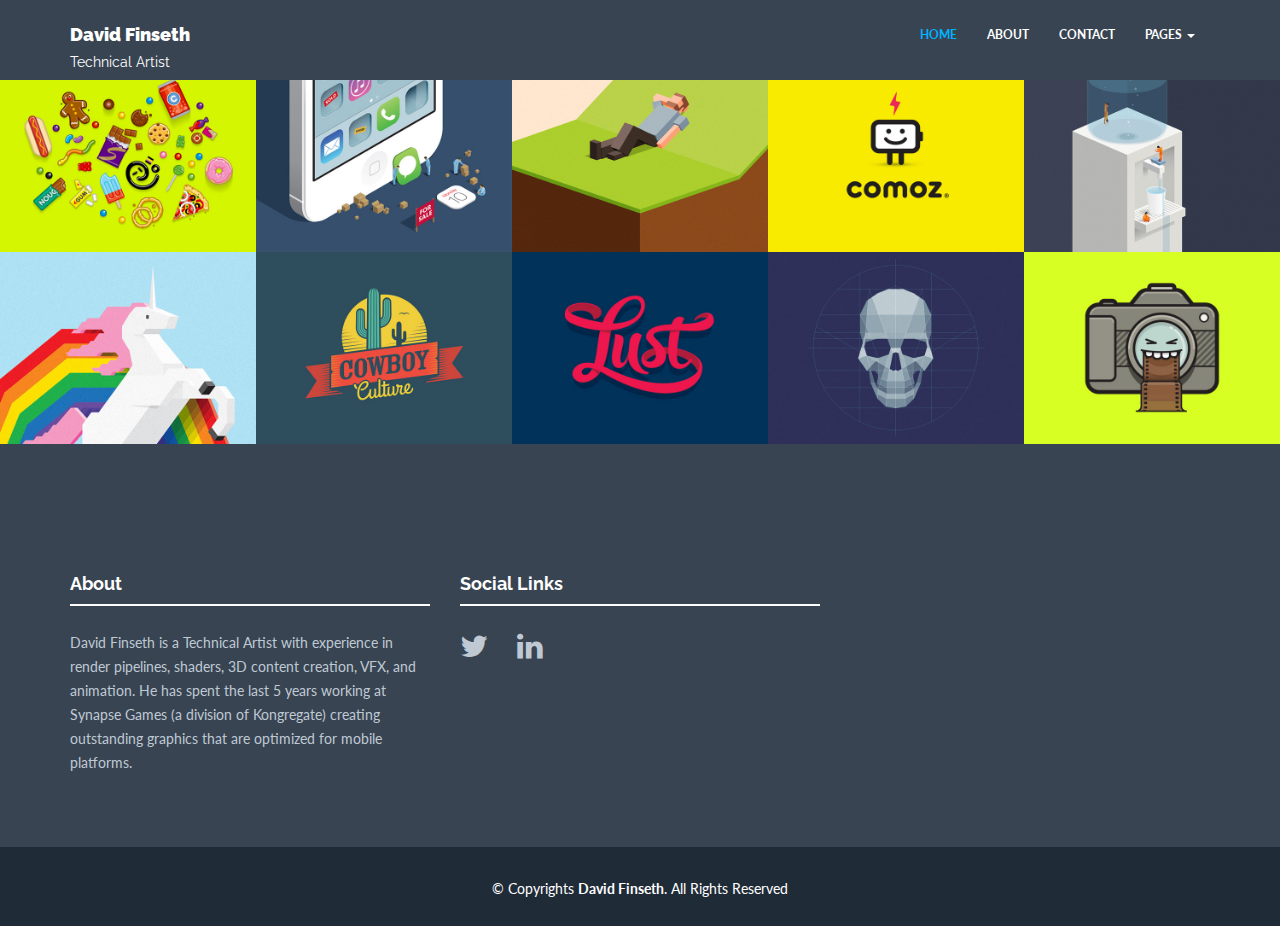
<file: index.html>
<!DOCTYPE html>
<html lang="en">
<head>
  <meta charset="utf-8">
  <title>Solid - Bootstrap Business Template</title>
  <meta content="width=device-width, initial-scale=1.0" name="viewport">
  <meta content="" name="keywords">
  <meta content="" name="description">

  <!-- Favicons -->
  <link href="img/favicon.png" rel="icon">
  <link href="img/apple-touch-icon.png" rel="apple-touch-icon">

  <!-- Google Fonts -->
  <link href="https://fonts.googleapis.com/css?family=Raleway:400,700,900|Lato:400,900" rel="stylesheet">

  <!-- Bootstrap CSS File -->
  <link href="lib/bootstrap/css/bootstrap.min.css" rel="stylesheet">

  <!-- Libraries CSS Files -->
  <link href="lib/font-awesome/css/font-awesome.min.css" rel="stylesheet">
  <link href="lib/prettyphoto/css/prettyphoto.css" rel="stylesheet">
  <link href="lib/hover/hoverex-all.css" rel="stylesheet">

  <!-- Main Stylesheet File -->
  <link href="css/style.css" rel="stylesheet">

  <!-- =======================================================
    Template Name: Solid
    Template URL: https://templatemag.com/solid-bootstrap-business-template/
    Author: TemplateMag.com
    License: https://templatemag.com/license/
  ======================================================= -->
</head>

<body>

  <!-- Fixed navbar -->
  <div class="navbar navbar-default navbar-fixed-top" role="navigation">
    <div class="container">
      <div class="navbar-header">
        <button type="button" class="navbar-toggle" data-toggle="collapse" data-target=".navbar-collapse">
            <span class="sr-only">Toggle navigation</span>
            <span class="icon-bar"></span>
            <span class="icon-bar"></span>
            <span class="icon-bar"></span>
          </button>
        <a class="navbar-brand" href="index.html">David Finseth</br><h5>Technical Artist</h5></a>
      </div>
      <div class="navbar-collapse collapse navbar-right">
        <ul class="nav navbar-nav">
          <li class="active"><a href="index.html">HOME</a></li>
          <li><a href="about.html">ABOUT</a></li>
          <li><a href="contact.html">CONTACT</a></li>
          <li class="dropdown">
            <a href="#" class="dropdown-toggle" data-toggle="dropdown">PAGES <b class="caret"></b></a>
            <ul class="dropdown-menu">
              <li><a href="blog.html">BLOG</a></li>
              <li><a href="single-post.html">SINGLE POST</a></li>
              <li><a href="portfolio.html">PORTFOLIO</a></li>
              <li><a href="single-project.html">SINGLE PROJECT</a></li>
            </ul>
          </li>
        </ul>
      </div>

      <!--/.nav-collapse -->
    </div>
  </div>

  <!-- *****************************************************************************************************************
	 PORTFOLIO SECTION
	 ***************************************************************************************************************** -->
  <div id="portfoliowrap">

    <div class="portfolio-centered">
      <div class="recentitems portfolio">
        <div class="portfolio-item graphic-design">
          <div class="he-wrap tpl6">
            <img src="img/portfolio/portfolio_09.jpg" alt="">
            <div class="he-view">
              <div class="bg a0" data-animate="fadeIn">
                <h3 class="a1" data-animate="fadeInDown">A Graphic Design Item</h3>
                <a data-rel="prettyPhoto" href="img/portfolio/portfolio_09.jpg" class="dmbutton a2" data-animate="fadeInUp"><i class="fa fa-search"></i></a>
                <a href="single-project.html" class="dmbutton a2" data-animate="fadeInUp"><i class="fa fa-link"></i></a>
              </div>
              <!-- he bg -->
            </div>
            <!-- he view -->
          </div>
          <!-- he wrap -->
        </div>
        <!-- end col-12 -->

        <div class="portfolio-item web-design">
          <div class="he-wrap tpl6">
            <img src="img/portfolio/portfolio_02.jpg" alt="">
            <div class="he-view">
              <div class="bg a0" data-animate="fadeIn">
                <h3 class="a1" data-animate="fadeInDown">A Web Design Item</h3>
                <a data-rel="prettyPhoto" href="img/portfolio/portfolio_02.jpg" class="dmbutton a2" data-animate="fadeInUp"><i class="fa fa-search"></i></a>
                <a href="single-project.html" class="dmbutton a2" data-animate="fadeInUp"><i class="fa fa-link"></i></a>
              </div>
              <!-- he bg -->
            </div>
            <!-- he view -->
          </div>
          <!-- he wrap -->
        </div>
        <!-- end col-12 -->

        <div class="portfolio-item graphic-design">
          <div class="he-wrap tpl6">
            <img src="img/portfolio/portfolio_03.jpg" alt="">
            <div class="he-view">
              <div class="bg a0" data-animate="fadeIn">
                <h3 class="a1" data-animate="fadeInDown">A Graphic Design Item</h3>
                <a data-rel="prettyPhoto" href="img/portfolio/portfolio_03.jpg" class="dmbutton a2" data-animate="fadeInUp"><i class="fa fa-search"></i></a>
                <a href="single-project.html" class="dmbutton a2" data-animate="fadeInUp"><i class="fa fa-link"></i></a>
              </div>
              <!-- he bg -->
            </div>
            <!-- he view -->
          </div>
          <!-- he wrap -->
        </div>
        <!-- end col-12 -->

        <div class="portfolio-item graphic-design">
          <div class="he-wrap tpl6">
            <img src="img/portfolio/portfolio_04.jpg" alt="">
            <div class="he-view">
              <div class="bg a0" data-animate="fadeIn">
                <h3 class="a1" data-animate="fadeInDown">A Graphic Design Item</h3>
                <a data-rel="prettyPhoto" href="img/portfolio/portfolio_04.jpg" class="dmbutton a2" data-animate="fadeInUp"><i class="fa fa-search"></i></a>
                <a href="single-project.html" class="dmbutton a2" data-animate="fadeInUp"><i class="fa fa-link"></i></a>
              </div>
              <!-- he bg -->
            </div>
            <!-- he view -->
          </div>
          <!-- he wrap -->
        </div>
        <!-- end col-12 -->

        <div class="portfolio-item books">
          <div class="he-wrap tpl6">
            <img src="img/portfolio/portfolio_05.jpg" alt="">
            <div class="he-view">
              <div class="bg a0" data-animate="fadeIn">
                <h3 class="a1" data-animate="fadeInDown">A Book Design Item</h3>
                <a data-rel="prettyPhoto" href="img/portfolio/portfolio_05.jpg" class="dmbutton a2" data-animate="fadeInUp"><i class="fa fa-search"></i></a>
                <a href="single-project.html" class="dmbutton a2" data-animate="fadeInUp"><i class="fa fa-link"></i></a>
              </div>
              <!-- he bg -->
            </div>
            <!-- he view -->
          </div>
          <!-- he wrap -->
        </div>
        <!-- end col-12 -->

        <div class="portfolio-item graphic-design">
          <div class="he-wrap tpl6">
            <img src="img/portfolio/portfolio_06.jpg" alt="">
            <div class="he-view">
              <div class="bg a0" data-animate="fadeIn">
                <h3 class="a1" data-animate="fadeInDown">A Graphic Design Item</h3>
                <a data-rel="prettyPhoto" href="img/portfolio/portfolio_06.jpg" class="dmbutton a2" data-animate="fadeInUp"><i class="fa fa-search"></i></a>
                <a href="single-project.html" class="dmbutton a2" data-animate="fadeInUp"><i class="fa fa-link"></i></a>
              </div>
              <!-- he bg -->
            </div>
            <!-- he view -->
          </div>
          <!-- he wrap -->
        </div>
        <!-- end col-12 -->

        <div class="portfolio-item books">
          <div class="he-wrap tpl6">
            <img src="img/portfolio/portfolio_07.jpg" alt="">
            <div class="he-view">
              <div class="bg a0" data-animate="fadeIn">
                <h3 class="a1" data-animate="fadeInDown">A Book Design Item</h3>
                <a data-rel="prettyPhoto" href="img/portfolio/portfolio_07.jpg" class="dmbutton a2" data-animate="fadeInUp"><i class="fa fa-search"></i></a>
                <a href="single-project.html" class="dmbutton a2" data-animate="fadeInUp"><i class="fa fa-link"></i></a>
              </div>
              <!-- he bg -->
            </div>
            <!-- he view -->
          </div>
          <!-- he wrap -->
        </div>
        <!-- end col-12 -->

        <div class="portfolio-item graphic-design">
          <div class="he-wrap tpl6">
            <img src="img/portfolio/portfolio_08.jpg" alt="">
            <div class="he-view">
              <div class="bg a0" data-animate="fadeIn">
                <h3 class="a1" data-animate="fadeInDown">A Graphic Design Item</h3>
                <a data-rel="prettyPhoto" href="img/portfolio/portfolio_08.jpg" class="dmbutton a2" data-animate="fadeInUp"><i class="fa fa-search"></i></a>
                <a href="single-project.html" class="dmbutton a2" data-animate="fadeInUp"><i class="fa fa-link"></i></a>
              </div>
              <!-- he bg -->
            </div>
            <!-- he view -->
          </div>
          <!-- he wrap -->
        </div>
        <!-- end col-12 -->

        <div class="portfolio-item web-design">
          <div class="he-wrap tpl6">
            <img src="img/portfolio/portfolio_01.jpg" alt="">
            <div class="he-view">
              <div class="bg a0" data-animate="fadeIn">
                <h3 class="a1" data-animate="fadeInDown">A Web Design Item</h3>
                <a data-rel="prettyPhoto" href="img/portfolio/portfolio_01.jpg" class="dmbutton a2" data-animate="fadeInUp"><i class="fa fa-search"></i></a>
                <a href="single-project.html" class="dmbutton a2" data-animate="fadeInUp"><i class="fa fa-link"></i></a>
              </div>
              <!-- he bg -->
            </div>
            <!-- he view -->
          </div>
          <!-- he wrap -->
        </div>
        <!-- end col-12 -->

        <div class="portfolio-item books">
          <div class="he-wrap tpl6">
            <img src="img/portfolio/portfolio_10.jpg" alt="">
            <div class="he-view">
              <div class="bg a0" data-animate="fadeIn">
                <h3 class="a1" data-animate="fadeInDown">A Book Design Item</h3>
                <a data-rel="prettyPhoto" href="img/portfolio/portfolio_10.jpg" class="dmbutton a2" data-animate="fadeInUp"><i class="fa fa-search"></i></a>
                <a href="single-project.html" class="dmbutton a2" data-animate="fadeInUp"><i class="fa fa-link"></i></a>
              </div>
              <!-- he bg -->
            </div>
            <!-- he view -->
          </div>
          <!-- he wrap -->
        </div>
        <!-- end col-12 -->

      </div>
      <!-- portfolio -->
    </div>
    <!-- portfolio container -->
  </div>
  <!--/Portfoliowrap -->

  <!-- *****************************************************************************************************************
	 FOOTER
	 ***************************************************************************************************************** -->
  <div id="footerwrap">
    <div class="container">
      <div class="row">
        <div class="col-lg-4">
          <h4>About</h4>
          <div class="hline-w"></div>
          <p>David Finseth is a Technical Artist with experience in render pipelines, shaders, 3D content creation, VFX, and animation. He has spent the last 5 years working at Synapse Games (a division of Kongregate) creating outstanding graphics that are optimized for mobile platforms.
          </p>
        </div>
        <div class="col-lg-4">
          <h4>Social Links</h4>
          <div class="hline-w"></div>
          <p>
            <!--<a href="#"><i class="fa fa-dribbble"></i></a>-->
            <!--<a href="#"><i class="fa fa-facebook"></i></a>-->
            <a href="https://twitter.com/davidfinseth"><i class="fa fa-twitter"></i></a>
            <a href="https://www.linkedin.com/in/david-finseth-6b034650"><i class="fa fa-linkedin"></i></a>
            <!--<a href="#"><i class="fa fa-instagram"></i></a>-->
            <!--<a href="#"><i class="fa fa-tumblr"></i></a>-->
          </p>
          </div>
      </div>
    </div>
  </div>

  <div id="copyrights">
    <div class="container">
      <p>
        &copy; Copyrights <strong>David Finseth</strong>. All Rights Reserved
      </p>

    </div>
  </div>
  <!-- / copyrights -->

  <!-- JavaScript Libraries -->
  <script src="lib/jquery/jquery.min.js"></script>
  <script src="lib/bootstrap/js/bootstrap.min.js"></script>
  <script src="lib/php-mail-form/validate.js"></script>
  <script src="lib/prettyphoto/js/prettyphoto.js"></script>
  <script src="lib/isotope/isotope.min.js"></script>
  <script src="lib/hover/hoverdir.js"></script>
  <script src="lib/hover/hoverex.min.js"></script>

  <!-- Template Main Javascript File -->
  <script src="js/main.js"></script>

</body>
</html>
</file>
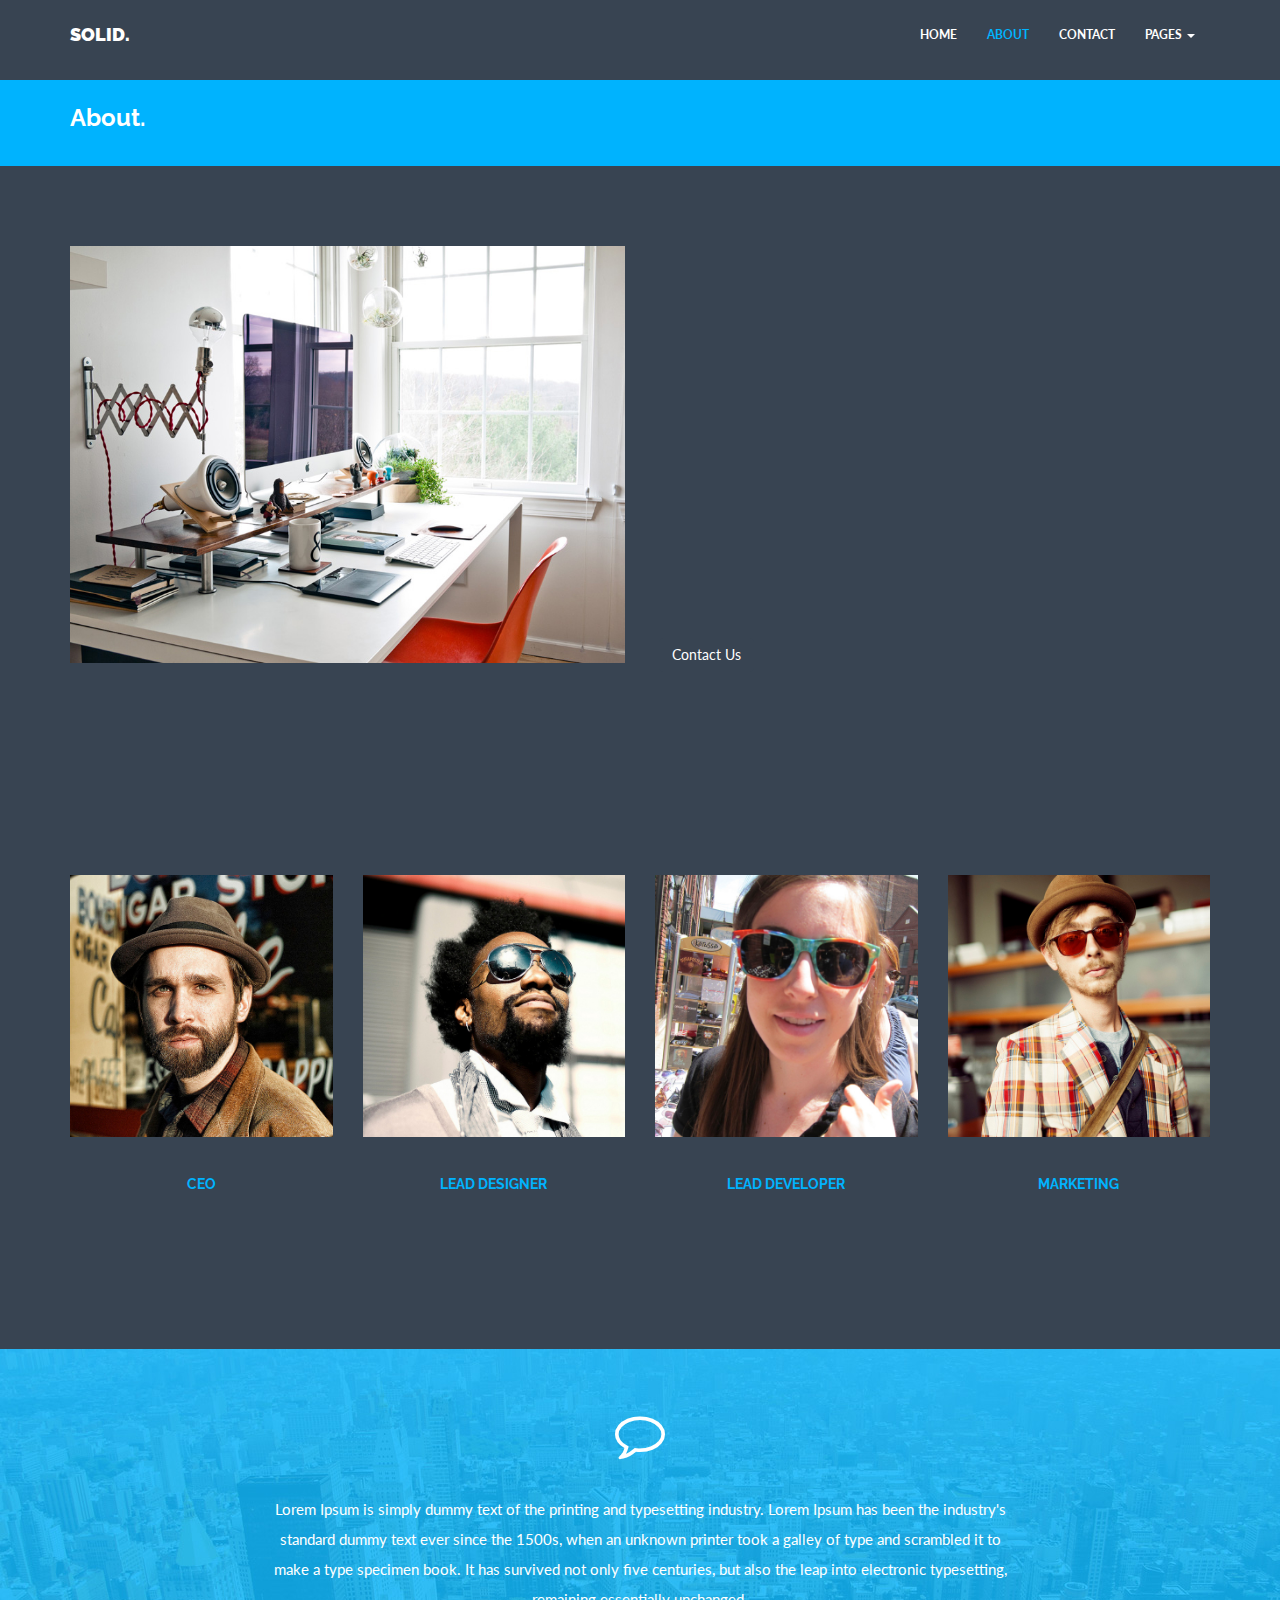
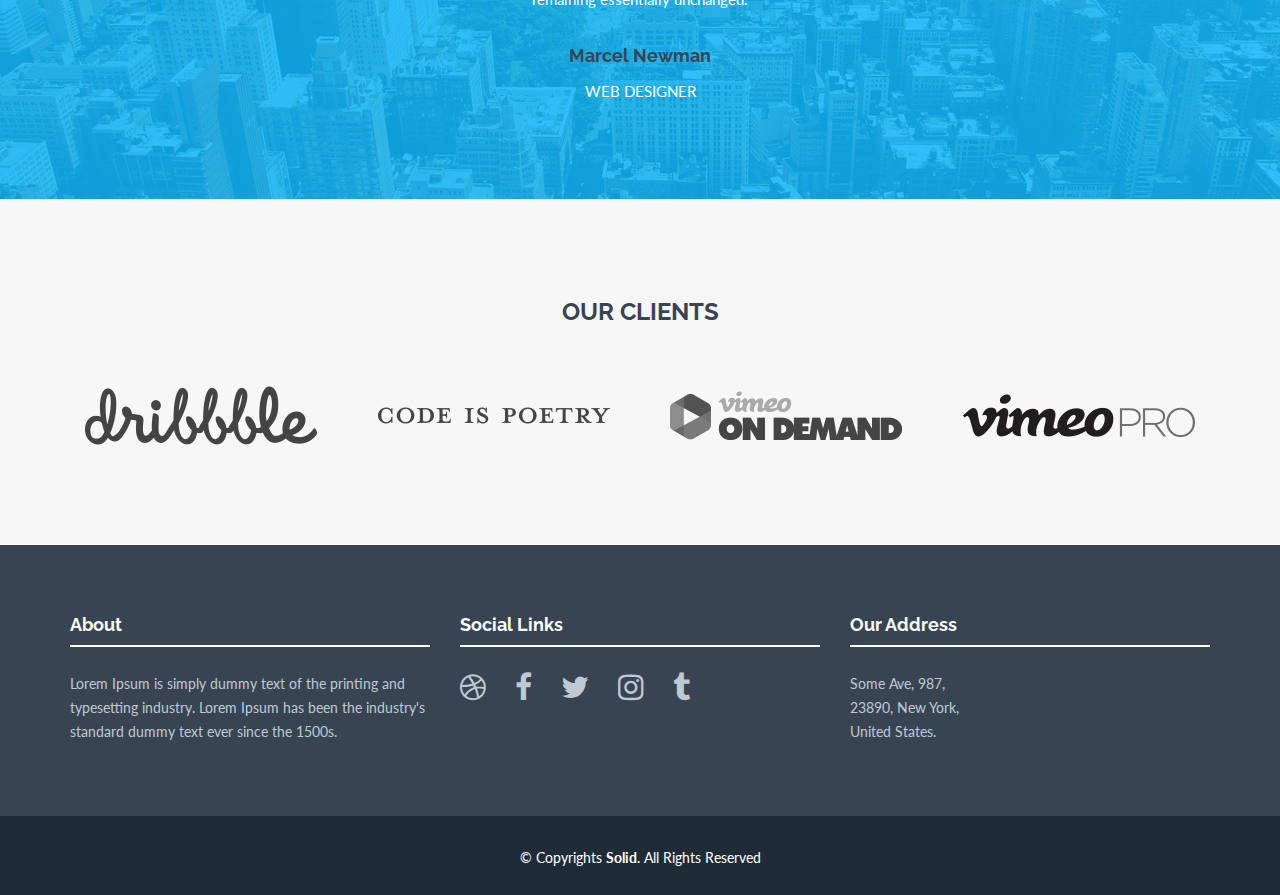
<file: about.html>
<!DOCTYPE html>
<html lang="en">
<head>
  <meta charset="utf-8">
  <title>Solid - Bootstrap Business Template</title>
  <meta content="width=device-width, initial-scale=1.0" name="viewport">
  <meta content="" name="keywords">
  <meta content="" name="description">

  <!-- Favicons -->
  <link href="img/favicon.png" rel="icon">
  <link href="img/apple-touch-icon.png" rel="apple-touch-icon">

  <!-- Google Fonts -->
  <link href="https://fonts.googleapis.com/css?family=Raleway:400,700,900|Lato:400,900" rel="stylesheet">

  <!-- Bootstrap CSS File -->
  <link href="lib/bootstrap/css/bootstrap.min.css" rel="stylesheet">

  <!-- Libraries CSS Files -->
  <link href="lib/font-awesome/css/font-awesome.min.css" rel="stylesheet">
  <link href="lib/prettyphoto/css/prettyphoto.css" rel="stylesheet">
  <link href="lib/hover/hoverex-all.css" rel="stylesheet">

  <!-- Main Stylesheet File -->
  <link href="css/style.css" rel="stylesheet">

  <!-- =======================================================
    Template Name: Solid
    Template URL: https://templatemag.com/solid-bootstrap-business-template/
    Author: TemplateMag.com
    License: https://templatemag.com/license/
  ======================================================= -->
</head>

<body>

  <!-- Fixed navbar -->
  <div class="navbar navbar-default navbar-fixed-top" role="navigation">
    <div class="container">
      <div class="navbar-header">
        <button type="button" class="navbar-toggle" data-toggle="collapse" data-target=".navbar-collapse">
            <span class="sr-only">Toggle navigation</span>
            <span class="icon-bar"></span>
            <span class="icon-bar"></span>
            <span class="icon-bar"></span>
          </button>
        <a class="navbar-brand" href="index.html">SOLID.</a>
      </div>
      <div class="navbar-collapse collapse navbar-right">
        <ul class="nav navbar-nav">
          <li><a href="index.html">HOME</a></li>
          <li class="active"><a href="about.html">ABOUT</a></li>
          <li><a href="contact.html">CONTACT</a></li>
          <li class="dropdown">
            <a href="#" class="dropdown-toggle" data-toggle="dropdown">PAGES <b class="caret"></b></a>
            <ul class="dropdown-menu">
              <li><a href="blog.html">BLOG</a></li>
              <li><a href="single-post.html">SINGLE POST</a></li>
              <li><a href="portfolio.html">PORTFOLIO</a></li>
              <li><a href="single-project.html">SINGLE PROJECT</a></li>
            </ul>
          </li>
        </ul>
      </div>
      <!--/.nav-collapse -->
    </div>
  </div>

  <!-- *****************************************************************************************************************
	 BLUE WRAP
	 ***************************************************************************************************************** -->
  <div id="blue">
    <div class="container">
      <div class="row">
        <h3>About.</h3>
      </div>
      <!-- /row -->
    </div>
    <!-- /container -->
  </div>
  <!-- /blue -->


  <!-- *****************************************************************************************************************
	 AGENCY ABOUT
	 ***************************************************************************************************************** -->

  <div class="container mtb">
    <div class="row">
      <div class="col-lg-6">
        <img class="img-responsive" src="img/agency.jpg" alt="">
      </div>

      <div class="col-lg-6">
        <h4>More About Our Agency.</h4>
        <p>Lorem Ipsum is simply dummy text of the printing and typesetting industry. Lorem Ipsum has been the industry's standard dummy text ever since the 1500s, when an unknown printer took a galley of type and scrambled it to make a type specimen book.
          It has survived not only five centuries, but also the leap into electronic typesetting, remaining essentially unchanged. </p>
        <p>It was popularised in the 1960s with the release of Letraset sheets containing Lorem Ipsum passages, and more recently with desktop publishing software like Aldus PageMaker including versions of Lorem Ipsum.</p>
        <p>Richard McClintock, a Latin professor at Hampden-Sydney College in Virginia, looked up one of the more obscure Latin words, consectetur, from a Lorem Ipsum passage, and going through the cites of the word in classical literature, discovered the
          undoubtable source.</p>
        <p><br/><a href="contact.html" class="btn btn-theme">Contact Us</a></p>
      </div>
    </div>
  </div>

  <!-- *****************************************************************************************************************
	 TEEAM MEMBERS
	 ***************************************************************************************************************** -->

  <div class="container mtb">
    <div class="row centered">
      <h3 class="mb">MEET OUR TEAM</h3>

      <div class="col-lg-3 col-md-3 col-sm-3">
        <div class="he-wrap tpl6">
          <img src="img/team/team01.jpg" alt="">
          <div class="he-view">
            <div class="bg a0" data-animate="fadeIn">
              <h3 class="a1" data-animate="fadeInDown">Contact Me:</h3>
              <a href="#" class="dmbutton a2" data-animate="fadeInUp"><i class="fa fa-envelope"></i></a>
              <a href="#" class="dmbutton a2" data-animate="fadeInUp"><i class="fa fa-twitter"></i></a>
            </div>
            <!-- he bg -->
          </div>
          <!-- he view -->
        </div>
        <!-- he wrap -->
        <h4>Mark Webber</h4>
        <h5 class="ctitle">CEO</h5>
        <p>Lorem Ipsum is simply dummy text of the printing and typesetting industry.</p>
        <div class="hline"></div>
      </div>

      <div class="col-lg-3 col-md-3 col-sm-3">
        <div class="he-wrap tpl6">
          <img src="img/team/team02.jpg" alt="">
          <div class="he-view">
            <div class="bg a0" data-animate="fadeIn">
              <h3 class="a1" data-animate="fadeInDown">Contact Me:</h3>
              <a href="#" class="dmbutton a2" data-animate="fadeInUp"><i class="fa fa-envelope"></i></a>
              <a href="#" class="dmbutton a2" data-animate="fadeInUp"><i class="fa fa-twitter"></i></a>
            </div>
            <!-- he bg -->
          </div>
          <!-- he view -->
        </div>
        <!-- he wrap -->
        <h4>Paul Jameson</h4>
        <h5 class="ctitle">LEAD DESIGNER</h5>
        <p>Lorem Ipsum is simply dummy text of the printing and typesetting industry.</p>
        <div class="hline"></div>
      </div>

      <div class="col-lg-3 col-md-3 col-sm-3">
        <div class="he-wrap tpl6">
          <img src="img/team/team03.jpg" alt="">
          <div class="he-view">
            <div class="bg a0" data-animate="fadeIn">
              <h3 class="a1" data-animate="fadeInDown">Contact Me:</h3>
              <a href="#" class="dmbutton a2" data-animate="fadeInUp"><i class="fa fa-envelope"></i></a>
              <a href="#" class="dmbutton a2" data-animate="fadeInUp"><i class="fa fa-twitter"></i></a>
            </div>
            <!-- he bg -->
          </div>
          <!-- he view -->
        </div>
        <!-- he wrap -->
        <h4>Laura Sommers</h4>
        <h5 class="ctitle">LEAD DEVELOPER</h5>
        <p>Lorem Ipsum is simply dummy text of the printing and typesetting industry.</p>
        <div class="hline"></div>
      </div>

      <div class="col-lg-3 col-md-3 col-sm-3">
        <div class="he-wrap tpl6">
          <img src="img/team/team04.jpg" alt="">
          <div class="he-view">
            <div class="bg a0" data-animate="fadeIn">
              <h3 class="a1" data-animate="fadeInDown">Contact Me:</h3>
              <a href="#" class="dmbutton a2" data-animate="fadeInUp"><i class="fa fa-envelope"></i></a>
              <a href="#" class="dmbutton a2" data-animate="fadeInUp"><i class="fa fa-twitter"></i></a>
            </div>
            <!-- he bg -->
          </div>
          <!-- he view -->
        </div>
        <!-- he wrap -->
        <h4>Martin Blunt</h4>
        <h5 class="ctitle">MARKETING</h5>
        <p>Lorem Ipsum is simply dummy text of the printing and typesetting industry.</p>
        <div class="hline"></div>
      </div>

    </div>
  </div>

  <!-- *****************************************************************************************************************
	 TESTIMONIALS
	 ***************************************************************************************************************** -->
  <div id="twrap">
    <div class="container centered">
      <div class="row">
        <div class="col-lg-8 col-lg-offset-2">
          <i class="fa fa-comment-o"></i>
          <p>Lorem Ipsum is simply dummy text of the printing and typesetting industry. Lorem Ipsum has been the industry's standard dummy text ever since the 1500s, when an unknown printer took a galley of type and scrambled it to make a type specimen book.
            It has survived not only five centuries, but also the leap into electronic typesetting, remaining essentially unchanged.</p>
          <h4><br/>Marcel Newman</h4>
          <p>WEB DESIGNER</p>
        </div>
      </div>
    </div>
  </div>

  <!-- *****************************************************************************************************************
	 OUR CLIENTS
	 ***************************************************************************************************************** -->
  <div id="cwrap">
    <div class="container">
      <div class="row centered">
        <h3>OUR CLIENTS</h3>
        <div class="col-lg-3 col-md-3 col-sm-3">
          <img src="img/clients/client01.png" class="img-responsive">
        </div>
        <div class="col-lg-3 col-md-3 col-sm-3">
          <img src="img/clients/client02.png" class="img-responsive">
        </div>
        <div class="col-lg-3 col-md-3 col-sm-3">
          <img src="img/clients/client03.png" class="img-responsive">
        </div>
        <div class="col-lg-3 col-md-3 col-sm-3">
          <img src="img/clients/client04.png" class="img-responsive">
        </div>
      </div>
    </div>
  </div>

  <!-- *****************************************************************************************************************
	 FOOTER
	 ***************************************************************************************************************** -->
  <div id="footerwrap">
    <div class="container">
      <div class="row">
        <div class="col-lg-4">
          <h4>About</h4>
          <div class="hline-w"></div>
          <p>Lorem Ipsum is simply dummy text of the printing and typesetting industry. Lorem Ipsum has been the industry's standard dummy text ever since the 1500s.</p>
        </div>
        <div class="col-lg-4">
          <h4>Social Links</h4>
          <div class="hline-w"></div>
          <p>
            <a href="#"><i class="fa fa-dribbble"></i></a>
            <a href="#"><i class="fa fa-facebook"></i></a>
            <a href="#"><i class="fa fa-twitter"></i></a>
            <a href="#"><i class="fa fa-instagram"></i></a>
            <a href="#"><i class="fa fa-tumblr"></i></a>
          </p>
        </div>
        <div class="col-lg-4">
          <h4>Our Address</h4>
          <div class="hline-w"></div>
          <p>
            Some Ave, 987,<br/> 23890, New York,<br/> United States.<br/>
          </p>
        </div>

      </div>
    </div>
  </div>

  <div id="copyrights">
    <div class="container">
      <p>
        &copy; Copyrights <strong>Solid</strong>. All Rights Reserved
      </p>
      
    </div>
  </div>
  <!-- / copyrights -->

  <!-- JavaScript Libraries -->
  <script src="lib/jquery/jquery.min.js"></script>
  <script src="lib/bootstrap/js/bootstrap.min.js"></script>
  <script src="lib/php-mail-form/validate.js"></script>
  <script src="lib/prettyphoto/js/prettyphoto.js"></script>
  <script src="lib/isotope/isotope.min.js"></script>
  <script src="lib/hover/hoverdir.js"></script>
  <script src="lib/hover/hoverex.min.js"></script>

  <!-- Template Main Javascript File -->
  <script src="js/main.js"></script>

</body>
</html>
</file>
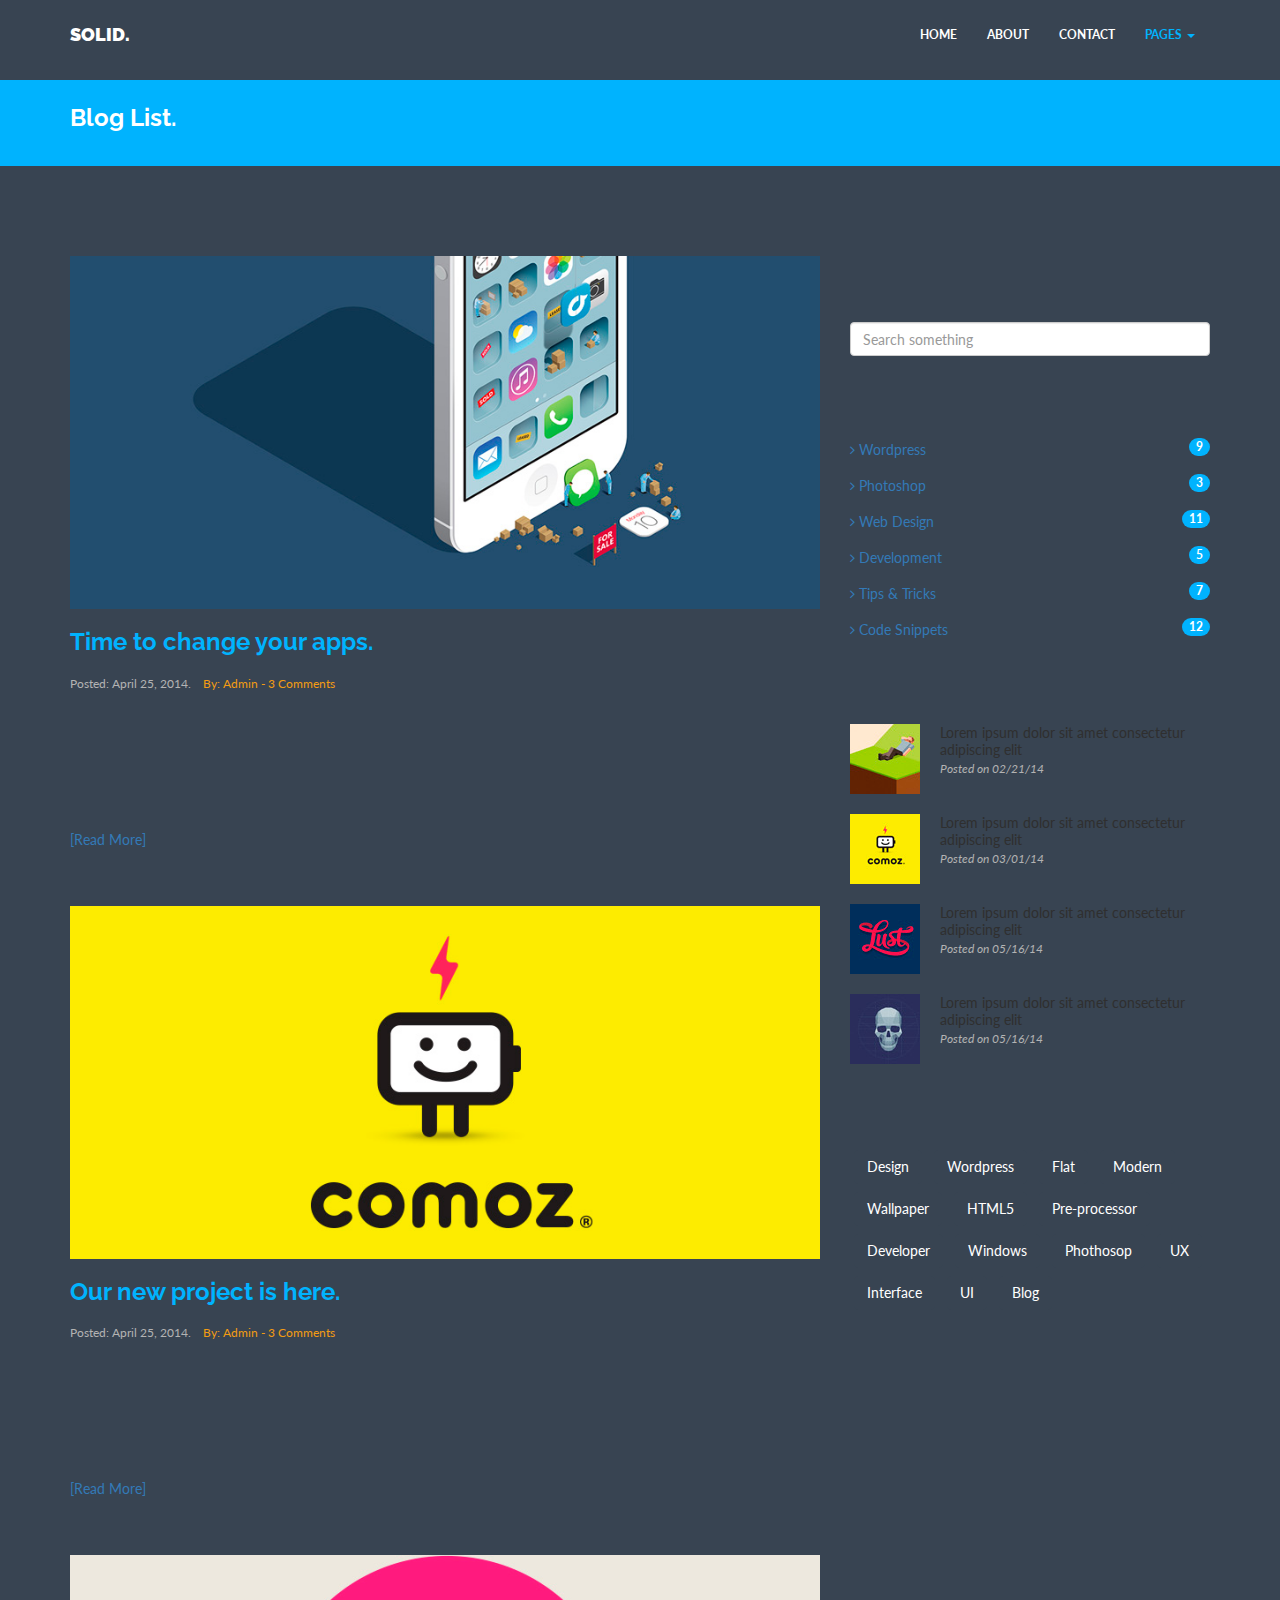
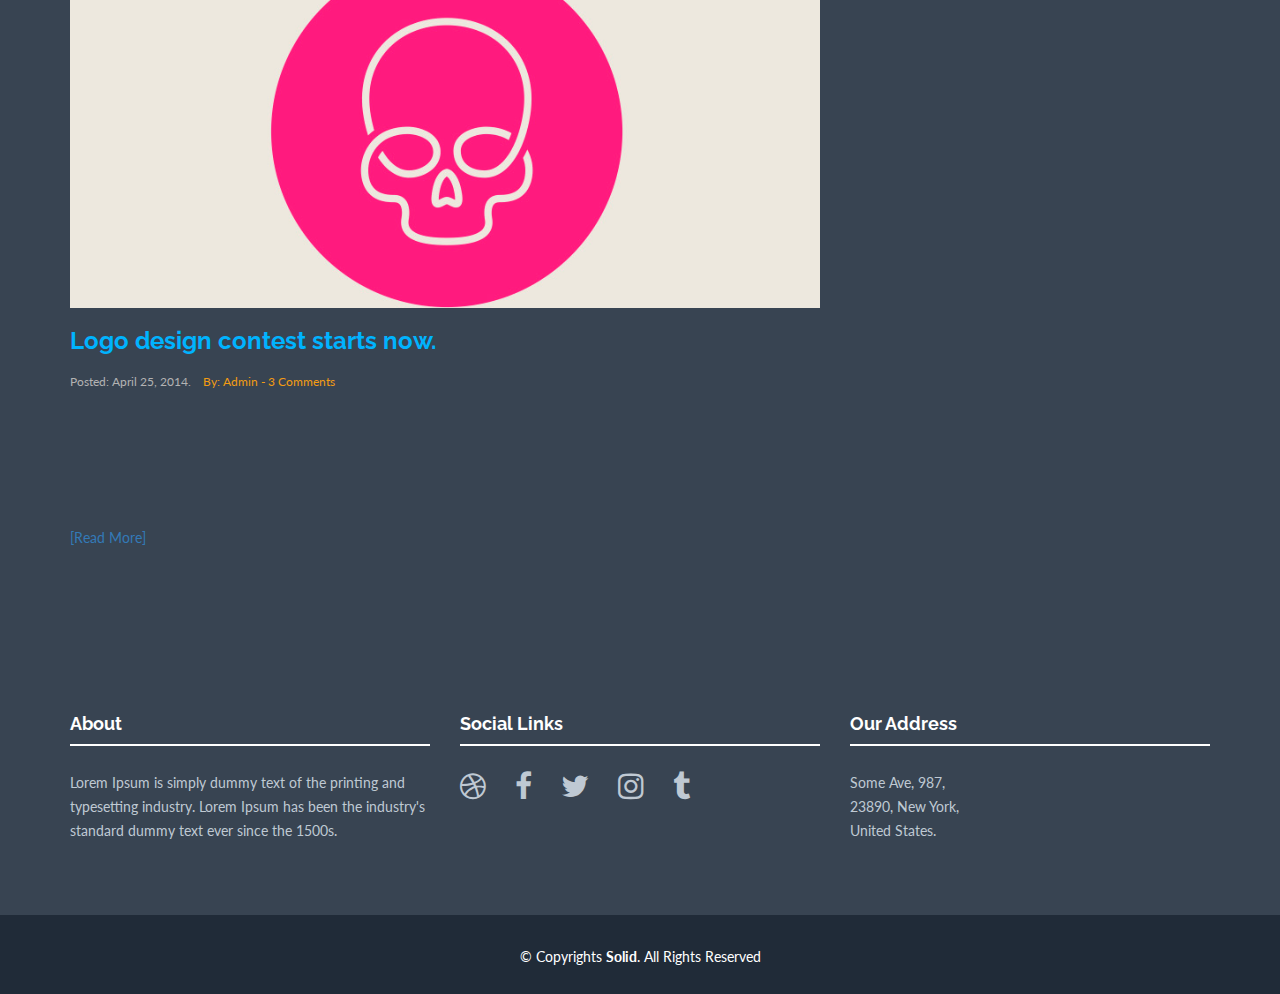
<file: blog.html>
<!DOCTYPE html>
<html lang="en">
<head>
  <meta charset="utf-8">
  <title>Solid - Bootstrap Business Template</title>
  <meta content="width=device-width, initial-scale=1.0" name="viewport">
  <meta content="" name="keywords">
  <meta content="" name="description">

  <!-- Favicons -->
  <link href="img/favicon.png" rel="icon">
  <link href="img/apple-touch-icon.png" rel="apple-touch-icon">

  <!-- Google Fonts -->
  <link href="https://fonts.googleapis.com/css?family=Raleway:400,700,900|Lato:400,900" rel="stylesheet">

  <!-- Bootstrap CSS File -->
  <link href="lib/bootstrap/css/bootstrap.min.css" rel="stylesheet">

  <!-- Libraries CSS Files -->
  <link href="lib/font-awesome/css/font-awesome.min.css" rel="stylesheet">
  <link href="lib/prettyphoto/css/prettyphoto.css" rel="stylesheet">
  <link href="lib/hover/hoverex-all.css" rel="stylesheet">

  <!-- Main Stylesheet File -->
  <link href="css/style.css" rel="stylesheet">

  <!-- =======================================================
    Template Name: Solid
    Template URL: https://templatemag.com/solid-bootstrap-business-template/
    Author: TemplateMag.com
    License: https://templatemag.com/license/
  ======================================================= -->
</head>

<body>

  <!-- Fixed navbar -->
  <div class="navbar navbar-default navbar-fixed-top" role="navigation">
    <div class="container">
      <div class="navbar-header">
        <button type="button" class="navbar-toggle" data-toggle="collapse" data-target=".navbar-collapse">
            <span class="sr-only">Toggle navigation</span>
            <span class="icon-bar"></span>
            <span class="icon-bar"></span>
            <span class="icon-bar"></span>
          </button>
        <a class="navbar-brand" href="index.html">SOLID.</a>
      </div>
      <div class="navbar-collapse collapse navbar-right">
        <ul class="nav navbar-nav">
          <li><a href="index.html">HOME</a></li>
          <li><a href="about.html">ABOUT</a></li>
          <li><a href="contact.html">CONTACT</a></li>
          <li class="dropdown active">
            <a href="#" class="dropdown-toggle" data-toggle="dropdown">PAGES <b class="caret"></b></a>
            <ul class="dropdown-menu">
              <li><a href="blog.html">BLOG</a></li>
              <li><a href="single-post.html">SINGLE POST</a></li>
              <li><a href="portfolio.html">PORTFOLIO</a></li>
              <li><a href="single-project.html">SINGLE PROJECT</a></li>
            </ul>
          </li>
        </ul>
      </div>
      <!--/.nav-collapse -->
    </div>
  </div>

  <!-- *****************************************************************************************************************
	 BLUE WRAP
	 ***************************************************************************************************************** -->
  <div id="blue">
    <div class="container">
      <div class="row">
        <h3>Blog List.</h3>
      </div>
      <!-- /row -->
    </div>
    <!-- /container -->
  </div>
  <!-- /blue -->


  <!-- *****************************************************************************************************************
	 BLOG CONTENT
	 ***************************************************************************************************************** -->

  <div class="container mtb">
    <div class="row">

      <div class="col-lg-8">
        <p><img class="img-responsive" src="img/post01.jpg"></p>
        <a href="single-post.html"><h3 class="ctitle">Time to change your apps.</h3></a>
        <p>
          <csmall>Posted: April 25, 2014.</csmall> |
          <csmall2>By: Admin - 3 Comments</csmall2>
        </p>
        <p>Lorem Ipsum is simply dummy text of the printing and typesetting industry. Lorem Ipsum has been the industry's standard dummy text ever since the 1500s, when an unknown printer took a galley of type and scrambled it to make a type specimen book.</p>
        <p>It has survived not only five centuries, but also the leap into electronic typesetting, remaining essentially unchanged.</p>
        <p><a href="single-post.html">[Read More]</a></p>
        <div class="hline"></div>

        <div class="spacing"></div>

        <p><img class="img-responsive" src="img/post02.jpg"></p>
        <a href="single-post.html"><h3 class="ctitle">Our new project is here.</h3></a>
        <p>
          <csmall>Posted: April 25, 2014.</csmall> |
          <csmall2>By: Admin - 3 Comments</csmall2>
        </p>
        <p>Lorem Ipsum is simply dummy text of the printing and typesetting industry. Lorem Ipsum has been the industry's standard dummy text ever since the 1500s, when an unknown printer took a galley of type and scrambled it to make a type specimen book.</p>
        <p>It has survived not only five centuries, but also the leap into electronic typesetting, remaining essentially unchanged.</p>
        <p><a href="single-post.html">[Read More]</a></p>
        <div class="hline"></div>

        <div class="spacing"></div>

        <p><img class="img-responsive" src="img/post03.jpg"></p>
        <a href="single-post.html"><h3 class="ctitle">Logo design contest starts now.</h3></a>
        <p>
          <csmall>Posted: April 25, 2014.</csmall> |
          <csmall2>By: Admin - 3 Comments</csmall2>
        </p>
        <p>Lorem Ipsum is simply dummy text of the printing and typesetting industry. Lorem Ipsum has been the industry's standard dummy text ever since the 1500s, when an unknown printer took a galley of type and scrambled it to make a type specimen book.</p>
        <p>It has survived not only five centuries, but also the leap into electronic typesetting, remaining essentially unchanged.</p>
        <p><a href="single-post.html">[Read More]</a></p>
        <div class="hline"></div>

      </div>

      <div class="col-lg-4">
        <h4>Search</h4>
        <div class="hline"></div>
        <p>
          <br/>
          <input type="text" class="form-control" placeholder="Search something">
        </p>

        <div class="spacing"></div>

        <h4>Categories</h4>
        <div class="hline"></div>
        <p><a href="#"><i class="fa fa-angle-right"></i> Wordpress</a> <span class="badge badge-theme pull-right">9</span></p>
        <p><a href="#"><i class="fa fa-angle-right"></i> Photoshop</a> <span class="badge badge-theme pull-right">3</span></p>
        <p><a href="#"><i class="fa fa-angle-right"></i> Web Design</a> <span class="badge badge-theme pull-right">11</span></p>
        <p><a href="#"><i class="fa fa-angle-right"></i> Development</a> <span class="badge badge-theme pull-right">5</span></p>
        <p><a href="#"><i class="fa fa-angle-right"></i> Tips & Tricks</a> <span class="badge badge-theme pull-right">7</span></p>
        <p><a href="#"><i class="fa fa-angle-right"></i> Code Snippets</a> <span class="badge badge-theme pull-right">12</span></p>

        <div class="spacing"></div>

        <h4>Recent Posts</h4>
        <div class="hline"></div>
        <ul class="popular-posts">
          <li>
            <a href="#"><img src="img/thumb01.jpg" alt="Popular Post"></a>
            <p><a href="#">Lorem ipsum dolor sit amet consectetur adipiscing elit</a></p>
            <em>Posted on 02/21/14</em>
          </li>
          <li>
            <a href="#"><img src="img/thumb02.jpg" alt="Popular Post"></a>
            <p><a href="#">Lorem ipsum dolor sit amet consectetur adipiscing elit</a></p>
            <em>Posted on 03/01/14</em>
            <li>
              <a href="#"><img src="img/thumb03.jpg" alt="Popular Post"></a>
              <p><a href="#">Lorem ipsum dolor sit amet consectetur adipiscing elit</a></p>
              <em>Posted on 05/16/14</em>
            </li>
            <li>
              <a href="#"><img src="img/thumb04.jpg" alt="Popular Post"></a>
              <p><a href="#">Lorem ipsum dolor sit amet consectetur adipiscing elit</a></p>
              <em>Posted on 05/16/14</em>
            </li>
        </ul>

        <div class="spacing"></div>

        <h4>Popular Tags</h4>
        <div class="hline"></div>
        <p>
          <a class="btn btn-theme" href="#" role="button">Design</a>
          <a class="btn btn-theme" href="#" role="button">Wordpress</a>
          <a class="btn btn-theme" href="#" role="button">Flat</a>
          <a class="btn btn-theme" href="#" role="button">Modern</a>
          <a class="btn btn-theme" href="#" role="button">Wallpaper</a>
          <a class="btn btn-theme" href="#" role="button">HTML5</a>
          <a class="btn btn-theme" href="#" role="button">Pre-processor</a>
          <a class="btn btn-theme" href="#" role="button">Developer</a>
          <a class="btn btn-theme" href="#" role="button">Windows</a>
          <a class="btn btn-theme" href="#" role="button">Phothosop</a>
          <a class="btn btn-theme" href="#" role="button">UX</a>
          <a class="btn btn-theme" href="#" role="button">Interface</a>
          <a class="btn btn-theme" href="#" role="button">UI</a>
          <a class="btn btn-theme" href="#" role="button">Blog</a>
        </p>
      </div>
    </div>
  </div>

  <!-- *****************************************************************************************************************
	 FOOTER
	 ***************************************************************************************************************** -->
  <div id="footerwrap">
    <div class="container">
      <div class="row">
        <div class="col-lg-4">
          <h4>About</h4>
          <div class="hline-w"></div>
          <p>Lorem Ipsum is simply dummy text of the printing and typesetting industry. Lorem Ipsum has been the industry's standard dummy text ever since the 1500s.</p>
        </div>
        <div class="col-lg-4">
          <h4>Social Links</h4>
          <div class="hline-w"></div>
          <p>
            <a href="#"><i class="fa fa-dribbble"></i></a>
            <a href="#"><i class="fa fa-facebook"></i></a>
            <a href="#"><i class="fa fa-twitter"></i></a>
            <a href="#"><i class="fa fa-instagram"></i></a>
            <a href="#"><i class="fa fa-tumblr"></i></a>
          </p>
        </div>
        <div class="col-lg-4">
          <h4>Our Address</h4>
          <div class="hline-w"></div>
          <p>
            Some Ave, 987,<br/> 23890, New York,<br/> United States.<br/>
          </p>
        </div>

      </div>
    </div>
  </div>

  <div id="copyrights">
    <div class="container">
      <p>
        &copy; Copyrights <strong>Solid</strong>. All Rights Reserved
      </p>
      
    </div>
  </div>
  <!-- / copyrights -->

  <!-- JavaScript Libraries -->
  <script src="lib/jquery/jquery.min.js"></script>
  <script src="lib/bootstrap/js/bootstrap.min.js"></script>
  <script src="lib/php-mail-form/validate.js"></script>
  <script src="lib/prettyphoto/js/prettyphoto.js"></script>
  <script src="lib/isotope/isotope.min.js"></script>
  <script src="lib/hover/hoverdir.js"></script>
  <script src="lib/hover/hoverex.min.js"></script>

  <!-- Template Main Javascript File -->
  <script src="js/main.js"></script>

</body>
</html>
</file>
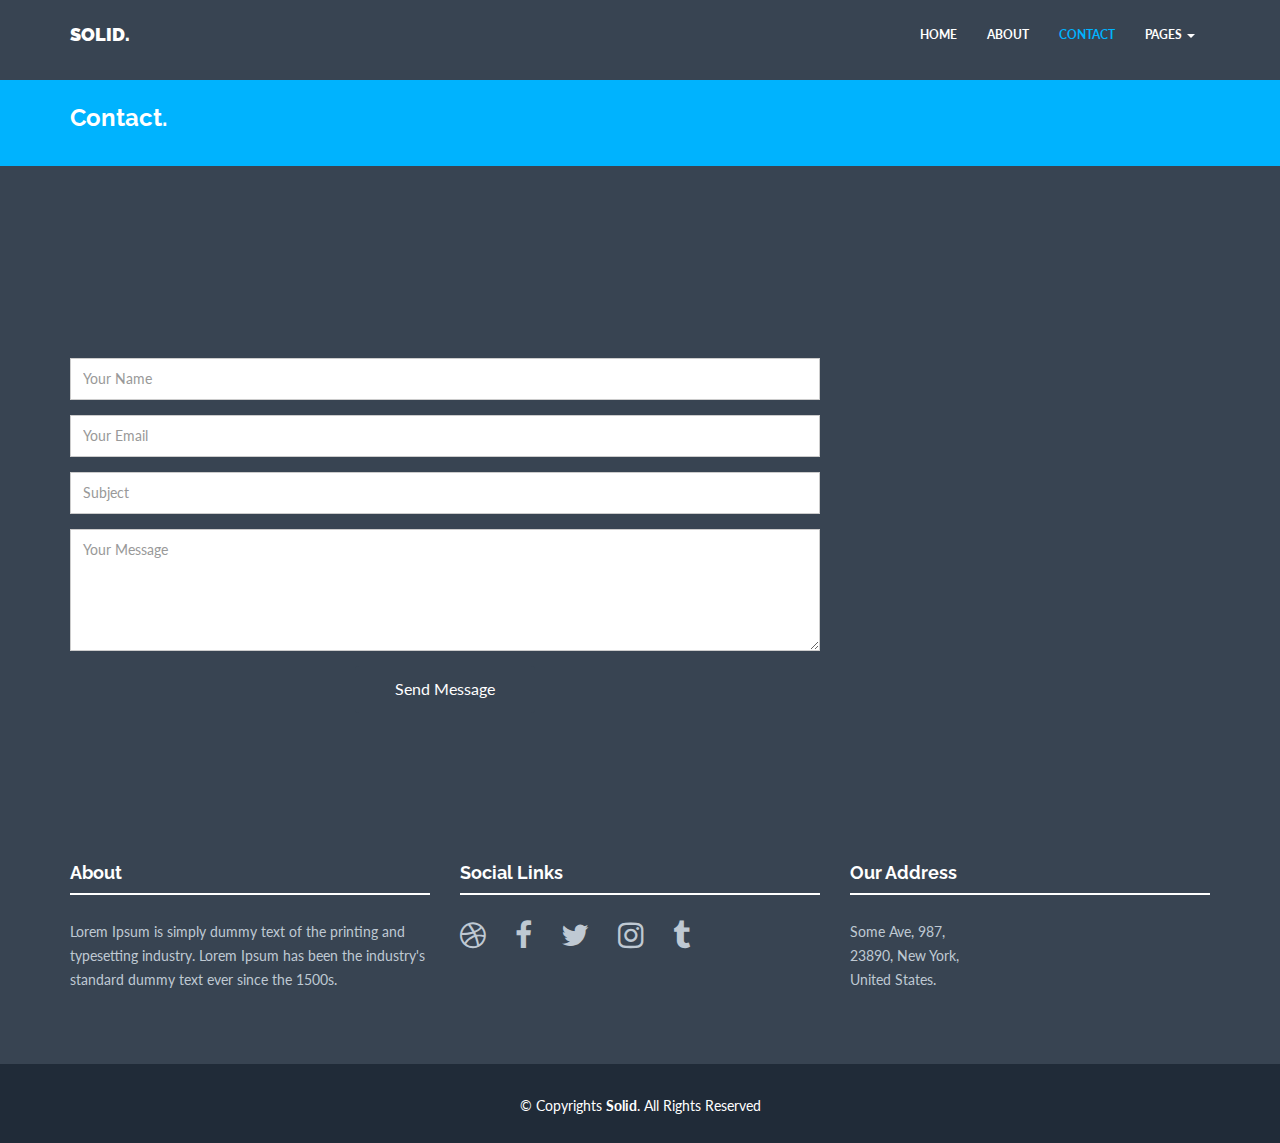
<file: contact.html>
<!DOCTYPE html>
<html lang="en">
<head>
  <meta charset="utf-8">
  <title>Solid - Bootstrap Business Template</title>
  <meta content="width=device-width, initial-scale=1.0" name="viewport">
  <meta content="" name="keywords">
  <meta content="" name="description">

  <!-- Favicons -->
  <link href="img/favicon.png" rel="icon">
  <link href="img/apple-touch-icon.png" rel="apple-touch-icon">

  <!-- Google Fonts -->
  <link href="https://fonts.googleapis.com/css?family=Raleway:400,700,900|Lato:400,900" rel="stylesheet">

  <!-- Bootstrap CSS File -->
  <link href="lib/bootstrap/css/bootstrap.min.css" rel="stylesheet">

  <!-- Libraries CSS Files -->
  <link href="lib/font-awesome/css/font-awesome.min.css" rel="stylesheet">
  <link href="lib/prettyphoto/css/prettyphoto.css" rel="stylesheet">
  <link href="lib/hover/hoverex-all.css" rel="stylesheet">

  <!-- Main Stylesheet File -->
  <link href="css/style.css" rel="stylesheet">

  <!-- =======================================================
    Template Name: Solid
    Template URL: https://templatemag.com/solid-bootstrap-business-template/
    Author: TemplateMag.com
    License: https://templatemag.com/license/
  ======================================================= -->
</head>

<body>

  <!-- Fixed navbar -->
  <div class="navbar navbar-default navbar-fixed-top" role="navigation">
    <div class="container">
      <div class="navbar-header">
        <button type="button" class="navbar-toggle" data-toggle="collapse" data-target=".navbar-collapse">
            <span class="sr-only">Toggle navigation</span>
            <span class="icon-bar"></span>
            <span class="icon-bar"></span>
            <span class="icon-bar"></span>
          </button>
        <a class="navbar-brand" href="index.html">SOLID.</a>
      </div>
      <div class="navbar-collapse collapse navbar-right">
        <ul class="nav navbar-nav">
          <li><a href="index.html">HOME</a></li>
          <li><a href="about.html">ABOUT</a></li>
          <li class="active"><a href="contact.html">CONTACT</a></li>
          <li class="dropdown">
            <a href="#" class="dropdown-toggle" data-toggle="dropdown">PAGES <b class="caret"></b></a>
            <ul class="dropdown-menu">
              <li><a href="blog.html">BLOG</a></li>
              <li><a href="single-post.html">SINGLE POST</a></li>
              <li><a href="portfolio.html">PORTFOLIO</a></li>
              <li><a href="single-project.html">SINGLE PROJECT</a></li>
            </ul>
          </li>
        </ul>
      </div>
      <!--/.nav-collapse -->
    </div>
  </div>

  <!-- *****************************************************************************************************************
	 BLUE WRAP
	 ***************************************************************************************************************** -->
  <div id="blue">
    <div class="container">
      <div class="row">
        <h3>Contact.</h3>
      </div>
      <!-- /row -->
    </div>
    <!-- /container -->
  </div>
  <!-- /blue -->


  <!-- *****************************************************************************************************************
	 CONTACT FORMS
	 ***************************************************************************************************************** -->

  <div class="container mtb">
    <div class="row">
      <div class="col-lg-8">
        <h4>Just Get In Touch!</h4>
        <div class="hline"></div>
        <p>Lorem Ipsum is simply dummy text of the printing and typesetting industry. Lorem Ipsum has been the industry's standard dummy text ever since the 1500s.</p>
        <form class="contact-form php-mail-form" role="form" action="contactform/contactform.php" method="POST">

            <div class="form-group">
              <input type="name" name="name" class="form-control" id="contact-name" placeholder="Your Name" data-rule="minlen:4" data-msg="Please enter at least 4 chars" >
              <div class="validate"></div>
            </div>
            <div class="form-group">
              <input type="email" name="email" class="form-control" id="contact-email" placeholder="Your Email" data-rule="email" data-msg="Please enter a valid email">
              <div class="validate"></div>
            </div>
            <div class="form-group">
              <input type="text" name="subject" class="form-control" id="contact-subject" placeholder="Subject" data-rule="minlen:4" data-msg="Please enter at least 8 chars of subject">
              <div class="validate"></div>
            </div>

            <div class="form-group">
              <textarea class="form-control" name="message" id="contact-message" placeholder="Your Message" rows="5" data-rule="required" data-msg="Please write something for us"></textarea>
              <div class="validate"></div>
            </div>

            <div class="loading"></div>
            <div class="error-message"></div>
            <div class="sent-message">Your message has been sent. Thank you!</div>

            <div class="form-send">
              <button type="submit" class="btn btn-large">Send Message</button>
            </div>

          </form>
      </div>

      <div class="col-lg-4">
        <h4>Our Address</h4>
        <div class="hline"></div>
        <p>
          Some Ave, 987,<br/> 23890, New York,<br/> United States.<br/>
        </p>
        <p>
          Email: hello@solidtheme.com<br/> Tel: +34 8493-4893
        </p>
        <p>Lorem Ipsum is simply dummy text of the printing and typesetting industry. Lorem Ipsum has been the industry's standard dummy text ever since the 1500s.</p>
      </div>
    </div>
  </div>


  <!-- *****************************************************************************************************************
	 FOOTER
	 ***************************************************************************************************************** -->
  <div id="footerwrap">
    <div class="container">
      <div class="row">
        <div class="col-lg-4">
          <h4>About</h4>
          <div class="hline-w"></div>
          <p>Lorem Ipsum is simply dummy text of the printing and typesetting industry. Lorem Ipsum has been the industry's standard dummy text ever since the 1500s.</p>
        </div>
        <div class="col-lg-4">
          <h4>Social Links</h4>
          <div class="hline-w"></div>
          <p>
            <a href="#"><i class="fa fa-dribbble"></i></a>
            <a href="#"><i class="fa fa-facebook"></i></a>
            <a href="#"><i class="fa fa-twitter"></i></a>
            <a href="#"><i class="fa fa-instagram"></i></a>
            <a href="#"><i class="fa fa-tumblr"></i></a>
          </p>
        </div>
        <div class="col-lg-4">
          <h4>Our Address</h4>
          <div class="hline-w"></div>
          <p>
            Some Ave, 987,<br/> 23890, New York,<br/> United States.<br/>
          </p>
        </div>

      </div>
    </div>
  </div>

  <div id="copyrights">
    <div class="container">
      <p>
        &copy; Copyrights <strong>Solid</strong>. All Rights Reserved
      </p>
      
    </div>
  </div>
  <!-- / copyrights -->

  <!-- JavaScript Libraries -->
  <script src="lib/jquery/jquery.min.js"></script>
  <script src="lib/bootstrap/js/bootstrap.min.js"></script>
  <script src="lib/php-mail-form/validate.js"></script>
  <script src="lib/prettyphoto/js/prettyphoto.js"></script>
  <script src="lib/isotope/isotope.min.js"></script>
  <script src="lib/hover/hoverdir.js"></script>
  <script src="lib/hover/hoverex.min.js"></script>

  <!-- Template Main Javascript File -->
  <script src="js/main.js"></script>

</body>
</html>
</file>
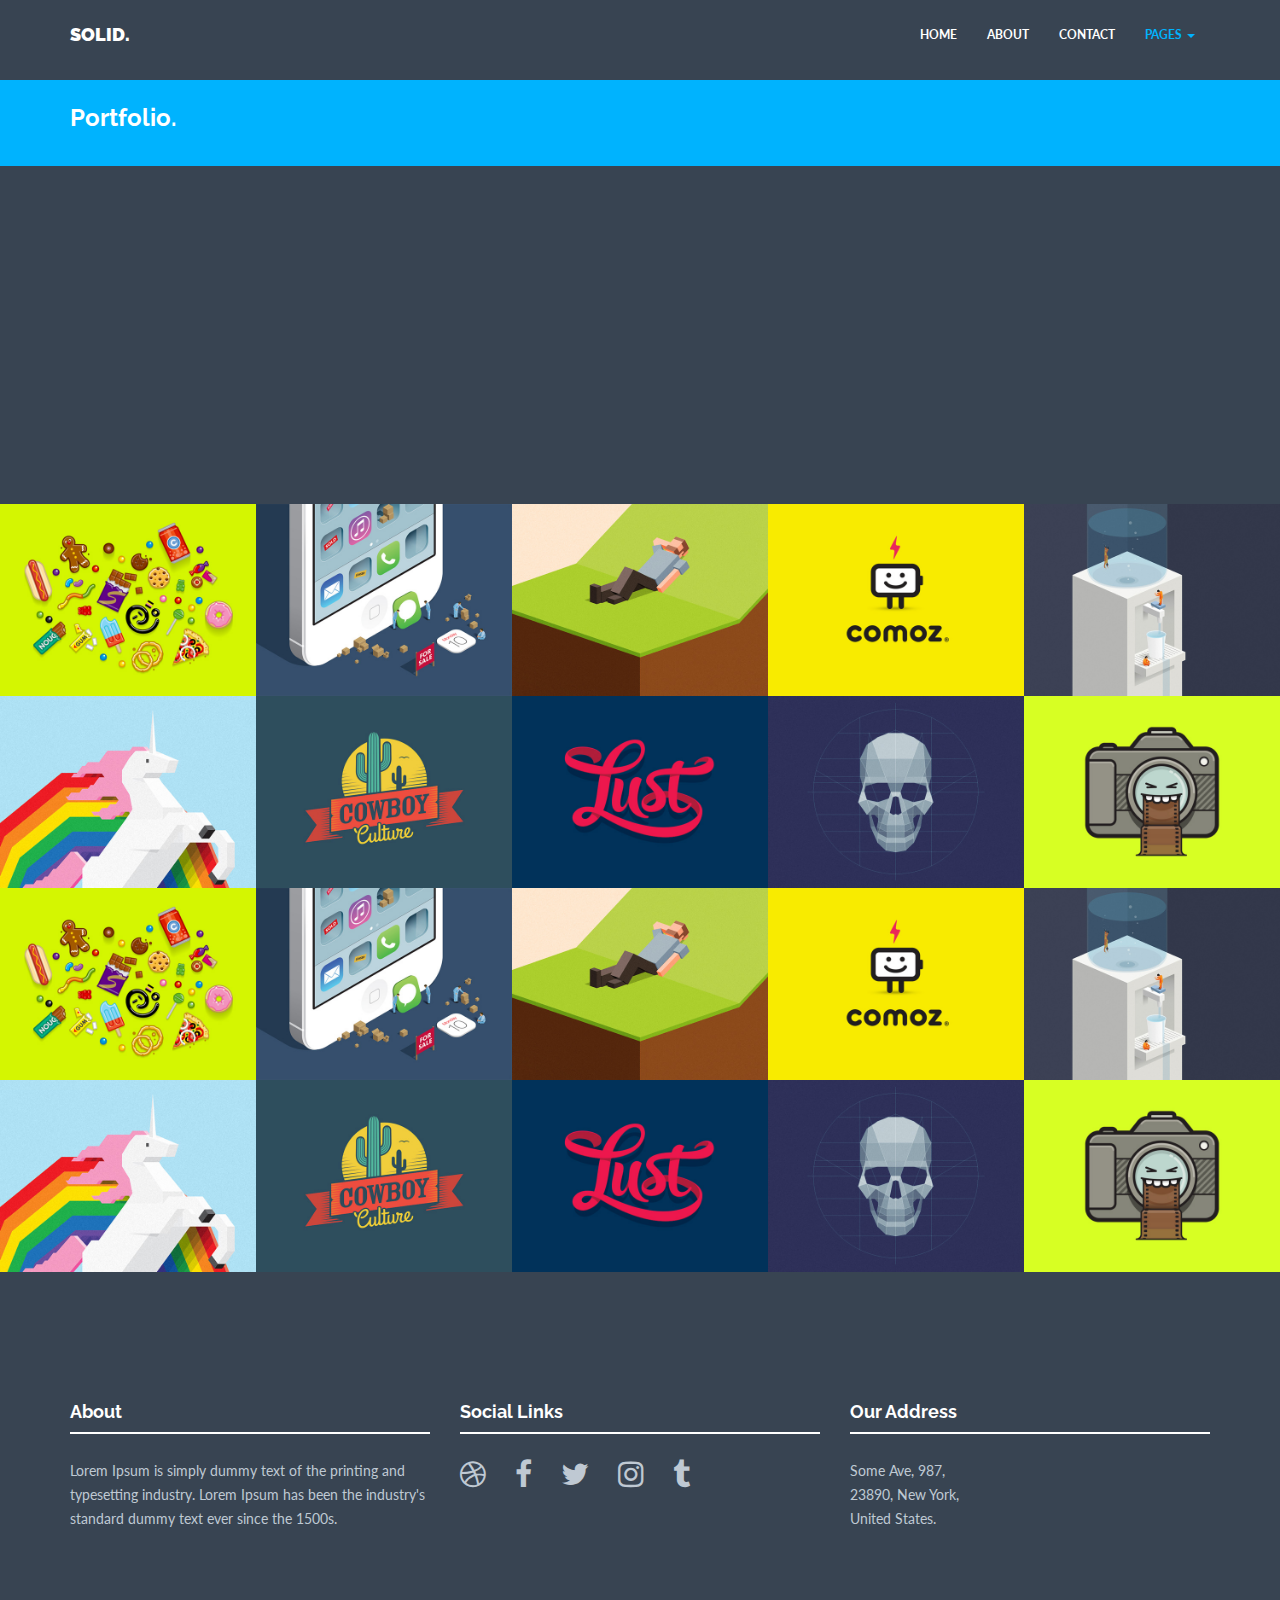
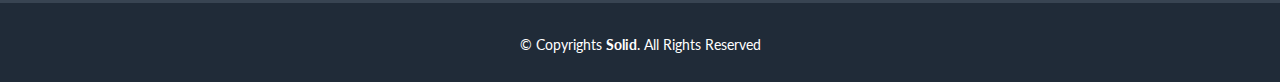
<file: portfolio.html>
<!DOCTYPE html>
<html lang="en">
<head>
  <meta charset="utf-8">
  <title>Solid - Bootstrap Business Template</title>
  <meta content="width=device-width, initial-scale=1.0" name="viewport">
  <meta content="" name="keywords">
  <meta content="" name="description">

  <!-- Favicons -->
  <link href="img/favicon.png" rel="icon">
  <link href="img/apple-touch-icon.png" rel="apple-touch-icon">

  <!-- Google Fonts -->
  <link href="https://fonts.googleapis.com/css?family=Raleway:400,700,900|Lato:400,900" rel="stylesheet">

  <!-- Bootstrap CSS File -->
  <link href="lib/bootstrap/css/bootstrap.min.css" rel="stylesheet">

  <!-- Libraries CSS Files -->
  <link href="lib/font-awesome/css/font-awesome.min.css" rel="stylesheet">
  <link href="lib/prettyphoto/css/prettyphoto.css" rel="stylesheet">
  <link href="lib/hover/hoverex-all.css" rel="stylesheet">

  <!-- Main Stylesheet File -->
  <link href="css/style.css" rel="stylesheet">

  <!-- =======================================================
    Template Name: Solid
    Template URL: https://templatemag.com/solid-bootstrap-business-template/
    Author: TemplateMag.com
    License: https://templatemag.com/license/
  ======================================================= -->
</head>

<body>

  <!-- Fixed navbar -->
  <div class="navbar navbar-default navbar-fixed-top" role="navigation">
    <div class="container">
      <div class="navbar-header">
        <button type="button" class="navbar-toggle" data-toggle="collapse" data-target=".navbar-collapse">
            <span class="sr-only">Toggle navigation</span>
            <span class="icon-bar"></span>
            <span class="icon-bar"></span>
            <span class="icon-bar"></span>
          </button>
        <a class="navbar-brand" href="index.html">SOLID.</a>
      </div>
      <div class="navbar-collapse collapse navbar-right">
        <ul class="nav navbar-nav">
          <li><a href="index.html">HOME</a></li>
          <li><a href="about.html">ABOUT</a></li>
          <li><a href="contact.html">CONTACT</a></li>
          <li class="dropdown active">
            <a href="#" class="dropdown-toggle" data-toggle="dropdown">PAGES <b class="caret"></b></a>
            <ul class="dropdown-menu">
              <li><a href="blog.html">BLOG</a></li>
              <li><a href="single-post.html">SINGLE POST</a></li>
              <li><a href="portfolio.html">PORTFOLIO</a></li>
              <li><a href="single-project.html">SINGLE PROJECT</a></li>
            </ul>
          </li>
        </ul>
      </div>
      <!--/.nav-collapse -->
    </div>
  </div>


  <!-- *****************************************************************************************************************
	 BLUE WRAP
	 ***************************************************************************************************************** -->
  <div id="blue">
    <div class="container">
      <div class="row">
        <h3>Portfolio.</h3>
      </div>
      <!-- /row -->
    </div>
    <!-- /container -->
  </div>
  <!-- /blue -->

  <!-- *****************************************************************************************************************
	 TITLE & CONTENT
	 ***************************************************************************************************************** -->

  <div class="container mtb">
    <div class="row">
      <div class="col-lg-8 col-lg-offset-2 centered">
        <h2>We create awesome designs to standout your site or product. Check some of our latest works.</h2>
        <br>
        <div class="hline"></div>
      </div>
    </div>
  </div>

  <!-- *****************************************************************************************************************
	 PORTFOLIO SECTION
	 ***************************************************************************************************************** -->
  <div id="portfoliowrap">
    <div class="portfolio-centered">
      <div class="recentitems portfolio">
        <div class="portfolio-item graphic-design">
          <div class="he-wrap tpl6">
            <img src="img/portfolio/portfolio_09.jpg" alt="">
            <div class="he-view">
              <div class="bg a0" data-animate="fadeIn">
                <h3 class="a1" data-animate="fadeInDown">A Graphic Design Item</h3>
                <a data-rel="prettyPhoto" href="img/portfolio/portfolio_09.jpg" class="dmbutton a2" data-animate="fadeInUp"><i class="fa fa-search"></i></a>
                <a href="single-project.html" class="dmbutton a2" data-animate="fadeInUp"><i class="fa fa-link"></i></a>
              </div>
              <!-- he bg -->
            </div>
            <!-- he view -->
          </div>
          <!-- he wrap -->
        </div>
        <!-- end col-12 -->

        <div class="portfolio-item web-design">
          <div class="he-wrap tpl6">
            <img src="img/portfolio/portfolio_02.jpg" alt="">
            <div class="he-view">
              <div class="bg a0" data-animate="fadeIn">
                <h3 class="a1" data-animate="fadeInDown">A Web Design Item</h3>
                <a data-rel="prettyPhoto" href="img/portfolio/portfolio_02.jpg" class="dmbutton a2" data-animate="fadeInUp"><i class="fa fa-search"></i></a>
                <a href="single-project.html" class="dmbutton a2" data-animate="fadeInUp"><i class="fa fa-link"></i></a>
              </div>
              <!-- he bg -->
            </div>
            <!-- he view -->
          </div>
          <!-- he wrap -->
        </div>
        <!-- end col-12 -->

        <div class="portfolio-item graphic-design">
          <div class="he-wrap tpl6">
            <img src="img/portfolio/portfolio_03.jpg" alt="">
            <div class="he-view">
              <div class="bg a0" data-animate="fadeIn">
                <h3 class="a1" data-animate="fadeInDown">A Graphic Design Item</h3>
                <a data-rel="prettyPhoto" href="img/portfolio/portfolio_03.jpg" class="dmbutton a2" data-animate="fadeInUp"><i class="fa fa-search"></i></a>
                <a href="single-project.html" class="dmbutton a2" data-animate="fadeInUp"><i class="fa fa-link"></i></a>
              </div>
              <!-- he bg -->
            </div>
            <!-- he view -->
          </div>
          <!-- he wrap -->
        </div>
        <!-- end col-12 -->

        <div class="portfolio-item graphic-design">
          <div class="he-wrap tpl6">
            <img src="img/portfolio/portfolio_04.jpg" alt="">
            <div class="he-view">
              <div class="bg a0" data-animate="fadeIn">
                <h3 class="a1" data-animate="fadeInDown">A Graphic Design Item</h3>
                <a data-rel="prettyPhoto" href="img/portfolio/portfolio_04.jpg" class="dmbutton a2" data-animate="fadeInUp"><i class="fa fa-search"></i></a>
                <a href="single-project.html" class="dmbutton a2" data-animate="fadeInUp"><i class="fa fa-link"></i></a>
              </div>
              <!-- he bg -->
            </div>
            <!-- he view -->
          </div>
          <!-- he wrap -->
        </div>
        <!-- end col-12 -->

        <div class="portfolio-item books">
          <div class="he-wrap tpl6">
            <img src="img/portfolio/portfolio_05.jpg" alt="">
            <div class="he-view">
              <div class="bg a0" data-animate="fadeIn">
                <h3 class="a1" data-animate="fadeInDown">A Book Design Item</h3>
                <a data-rel="prettyPhoto" href="img/portfolio/portfolio_05.jpg" class="dmbutton a2" data-animate="fadeInUp"><i class="fa fa-search"></i></a>
                <a href="single-project.html" class="dmbutton a2" data-animate="fadeInUp"><i class="fa fa-link"></i></a>
              </div>
              <!-- he bg -->
            </div>
            <!-- he view -->
          </div>
          <!-- he wrap -->
        </div>
        <!-- end col-12 -->

        <div class="portfolio-item graphic-design">
          <div class="he-wrap tpl6">
            <img src="img/portfolio/portfolio_06.jpg" alt="">
            <div class="he-view">
              <div class="bg a0" data-animate="fadeIn">
                <h3 class="a1" data-animate="fadeInDown">A Graphic Design Item</h3>
                <a data-rel="prettyPhoto" href="img/portfolio/portfolio_06.jpg" class="dmbutton a2" data-animate="fadeInUp"><i class="fa fa-search"></i></a>
                <a href="single-project.html" class="dmbutton a2" data-animate="fadeInUp"><i class="fa fa-link"></i></a>
              </div>
              <!-- he bg -->
            </div>
            <!-- he view -->
          </div>
          <!-- he wrap -->
        </div>
        <!-- end col-12 -->

        <div class="portfolio-item books">
          <div class="he-wrap tpl6">
            <img src="img/portfolio/portfolio_07.jpg" alt="">
            <div class="he-view">
              <div class="bg a0" data-animate="fadeIn">
                <h3 class="a1" data-animate="fadeInDown">A Book Design Item</h3>
                <a data-rel="prettyPhoto" href="img/portfolio/portfolio_07.jpg" class="dmbutton a2" data-animate="fadeInUp"><i class="fa fa-search"></i></a>
                <a href="single-project.html" class="dmbutton a2" data-animate="fadeInUp"><i class="fa fa-link"></i></a>
              </div>
              <!-- he bg -->
            </div>
            <!-- he view -->
          </div>
          <!-- he wrap -->
        </div>
        <!-- end col-12 -->

        <div class="portfolio-item graphic-design">
          <div class="he-wrap tpl6">
            <img src="img/portfolio/portfolio_08.jpg" alt="">
            <div class="he-view">
              <div class="bg a0" data-animate="fadeIn">
                <h3 class="a1" data-animate="fadeInDown">A Graphic Design Item</h3>
                <a data-rel="prettyPhoto" href="img/portfolio/portfolio_08.jpg" class="dmbutton a2" data-animate="fadeInUp"><i class="fa fa-search"></i></a>
                <a href="single-project.html" class="dmbutton a2" data-animate="fadeInUp"><i class="fa fa-link"></i></a>
              </div>
              <!-- he bg -->
            </div>
            <!-- he view -->
          </div>
          <!-- he wrap -->
        </div>
        <!-- end col-12 -->

        <div class="portfolio-item web-design">
          <div class="he-wrap tpl6">
            <img src="img/portfolio/portfolio_01.jpg" alt="">
            <div class="he-view">
              <div class="bg a0" data-animate="fadeIn">
                <h3 class="a1" data-animate="fadeInDown">A Web Design Item</h3>
                <a data-rel="prettyPhoto" href="img/portfolio/portfolio_01.jpg" class="dmbutton a2" data-animate="fadeInUp"><i class="fa fa-search"></i></a>
                <a href="single-project.html" class="dmbutton a2" data-animate="fadeInUp"><i class="fa fa-link"></i></a>
              </div>
              <!-- he bg -->
            </div>
            <!-- he view -->
          </div>
          <!-- he wrap -->
        </div>
        <!-- end col-12 -->

        <div class="portfolio-item books">
          <div class="he-wrap tpl6">
            <img src="img/portfolio/portfolio_10.jpg" alt="">
            <div class="he-view">
              <div class="bg a0" data-animate="fadeIn">
                <h3 class="a1" data-animate="fadeInDown">A Book Design Item</h3>
                <a data-rel="prettyPhoto" href="img/portfolio/portfolio_10.jpg" class="dmbutton a2" data-animate="fadeInUp"><i class="fa fa-search"></i></a>
                <a href="single-project.html" class="dmbutton a2" data-animate="fadeInUp"><i class="fa fa-link"></i></a>
              </div>
              <!-- he bg -->
            </div>
            <!-- he view -->
          </div>
          <!-- he wrap -->
        </div>
        <!-- end col-12 -->

        <div class="portfolio-item graphic-design">
          <div class="he-wrap tpl6">
            <img src="img/portfolio/portfolio_09.jpg" alt="">
            <div class="he-view">
              <div class="bg a0" data-animate="fadeIn">
                <h3 class="a1" data-animate="fadeInDown">A Graphic Design Item</h3>
                <a data-rel="prettyPhoto" href="img/portfolio/portfolio_09.jpg" class="dmbutton a2" data-animate="fadeInUp"><i class="fa fa-search"></i></a>
                <a href="single-project.html" class="dmbutton a2" data-animate="fadeInUp"><i class="fa fa-link"></i></a>
              </div>
              <!-- he bg -->
            </div>
            <!-- he view -->
          </div>
          <!-- he wrap -->
        </div>
        <!-- end col-12 -->

        <div class="portfolio-item web-design">
          <div class="he-wrap tpl6">
            <img src="img/portfolio/portfolio_02.jpg" alt="">
            <div class="he-view">
              <div class="bg a0" data-animate="fadeIn">
                <h3 class="a1" data-animate="fadeInDown">A Web Design Item</h3>
                <a data-rel="prettyPhoto" href="img/portfolio/portfolio_02.jpg" class="dmbutton a2" data-animate="fadeInUp"><i class="fa fa-search"></i></a>
                <a href="single-project.html" class="dmbutton a2" data-animate="fadeInUp"><i class="fa fa-link"></i></a>
              </div>
              <!-- he bg -->
            </div>
            <!-- he view -->
          </div>
          <!-- he wrap -->
        </div>
        <!-- end col-12 -->

        <div class="portfolio-item graphic-design">
          <div class="he-wrap tpl6">
            <img src="img/portfolio/portfolio_03.jpg" alt="">
            <div class="he-view">
              <div class="bg a0" data-animate="fadeIn">
                <h3 class="a1" data-animate="fadeInDown">A Graphic Design Item</h3>
                <a data-rel="prettyPhoto" href="img/portfolio/portfolio_03.jpg" class="dmbutton a2" data-animate="fadeInUp"><i class="fa fa-search"></i></a>
                <a href="single-project.html" class="dmbutton a2" data-animate="fadeInUp"><i class="fa fa-link"></i></a>
              </div>
              <!-- he bg -->
            </div>
            <!-- he view -->
          </div>
          <!-- he wrap -->
        </div>
        <!-- end col-12 -->

        <div class="portfolio-item graphic-design">
          <div class="he-wrap tpl6">
            <img src="img/portfolio/portfolio_04.jpg" alt="">
            <div class="he-view">
              <div class="bg a0" data-animate="fadeIn">
                <h3 class="a1" data-animate="fadeInDown">A Graphic Design Item</h3>
                <a data-rel="prettyPhoto" href="img/portfolio/portfolio_04.jpg" class="dmbutton a2" data-animate="fadeInUp"><i class="fa fa-search"></i></a>
                <a href="single-project.html" class="dmbutton a2" data-animate="fadeInUp"><i class="fa fa-link"></i></a>
              </div>
              <!-- he bg -->
            </div>
            <!-- he view -->
          </div>
          <!-- he wrap -->
        </div>
        <!-- end col-12 -->

        <div class="portfolio-item books">
          <div class="he-wrap tpl6">
            <img src="img/portfolio/portfolio_05.jpg" alt="">
            <div class="he-view">
              <div class="bg a0" data-animate="fadeIn">
                <h3 class="a1" data-animate="fadeInDown">A Book Design Item</h3>
                <a data-rel="prettyPhoto" href="img/portfolio/portfolio_05.jpg" class="dmbutton a2" data-animate="fadeInUp"><i class="fa fa-search"></i></a>
                <a href="single-project.html" class="dmbutton a2" data-animate="fadeInUp"><i class="fa fa-link"></i></a>
              </div>
              <!-- he bg -->
            </div>
            <!-- he view -->
          </div>
          <!-- he wrap -->
        </div>
        <!-- end col-12 -->

        <div class="portfolio-item graphic-design">
          <div class="he-wrap tpl6">
            <img src="img/portfolio/portfolio_06.jpg" alt="">
            <div class="he-view">
              <div class="bg a0" data-animate="fadeIn">
                <h3 class="a1" data-animate="fadeInDown">A Graphic Design Item</h3>
                <a data-rel="prettyPhoto" href="img/portfolio/portfolio_06.jpg" class="dmbutton a2" data-animate="fadeInUp"><i class="fa fa-search"></i></a>
                <a href="single-project.html" class="dmbutton a2" data-animate="fadeInUp"><i class="fa fa-link"></i></a>
              </div>
              <!-- he bg -->
            </div>
            <!-- he view -->
          </div>
          <!-- he wrap -->
        </div>
        <!-- end col-12 -->

        <div class="portfolio-item books">
          <div class="he-wrap tpl6">
            <img src="img/portfolio/portfolio_07.jpg" alt="">
            <div class="he-view">
              <div class="bg a0" data-animate="fadeIn">
                <h3 class="a1" data-animate="fadeInDown">A Book Design Item</h3>
                <a data-rel="prettyPhoto" href="img/portfolio/portfolio_07.jpg" class="dmbutton a2" data-animate="fadeInUp"><i class="fa fa-search"></i></a>
                <a href="single-project.html" class="dmbutton a2" data-animate="fadeInUp"><i class="fa fa-link"></i></a>
              </div>
              <!-- he bg -->
            </div>
            <!-- he view -->
          </div>
          <!-- he wrap -->
        </div>
        <!-- end col-12 -->

        <div class="portfolio-item graphic-design">
          <div class="he-wrap tpl6">
            <img src="img/portfolio/portfolio_08.jpg" alt="">
            <div class="he-view">
              <div class="bg a0" data-animate="fadeIn">
                <h3 class="a1" data-animate="fadeInDown">A Graphic Design Item</h3>
                <a data-rel="prettyPhoto" href="img/portfolio/portfolio_08.jpg" class="dmbutton a2" data-animate="fadeInUp"><i class="fa fa-search"></i></a>
                <a href="single-project.html" class="dmbutton a2" data-animate="fadeInUp"><i class="fa fa-link"></i></a>
              </div>
              <!-- he bg -->
            </div>
            <!-- he view -->
          </div>
          <!-- he wrap -->
        </div>
        <!-- end col-12 -->

        <div class="portfolio-item web-design">
          <div class="he-wrap tpl6">
            <img src="img/portfolio/portfolio_01.jpg" alt="">
            <div class="he-view">
              <div class="bg a0" data-animate="fadeIn">
                <h3 class="a1" data-animate="fadeInDown">A Web Design Item</h3>
                <a data-rel="prettyPhoto" href="img/portfolio/portfolio_01.jpg" class="dmbutton a2" data-animate="fadeInUp"><i class="fa fa-search"></i></a>
                <a href="single-project.html" class="dmbutton a2" data-animate="fadeInUp"><i class="fa fa-link"></i></a>
              </div>
              <!-- he bg -->
            </div>
            <!-- he view -->
          </div>
          <!-- he wrap -->
        </div>
        <!-- end col-12 -->

        <div class="portfolio-item books">
          <div class="he-wrap tpl6">
            <img src="img/portfolio/portfolio_10.jpg" alt="">
            <div class="he-view">
              <div class="bg a0" data-animate="fadeIn">
                <h3 class="a1" data-animate="fadeInDown">A Book Design Item</h3>
                <a data-rel="prettyPhoto" href="img/portfolio/portfolio_10.jpg" class="dmbutton a2" data-animate="fadeInUp"><i class="fa fa-search"></i></a>
                <a href="single-project.html" class="dmbutton a2" data-animate="fadeInUp"><i class="fa fa-link"></i></a>
              </div>
              <!-- he bg -->
            </div>
            <!-- he view -->
          </div>
          <!-- he wrap -->
        </div>
        <!-- end col-12 -->

      </div>
      <!-- portfolio -->
    </div>
    <!-- portfolio container -->
  </div>
  <!--/Portfoliowrap -->



  <!-- *****************************************************************************************************************
	 FOOTER
	 ***************************************************************************************************************** -->
  <div id="footerwrap">
    <div class="container">
      <div class="row">
        <div class="col-lg-4">
          <h4>About</h4>
          <div class="hline-w"></div>
          <p>Lorem Ipsum is simply dummy text of the printing and typesetting industry. Lorem Ipsum has been the industry's standard dummy text ever since the 1500s.</p>
        </div>
        <div class="col-lg-4">
          <h4>Social Links</h4>
          <div class="hline-w"></div>
          <p>
            <a href="#"><i class="fa fa-dribbble"></i></a>
            <a href="#"><i class="fa fa-facebook"></i></a>
            <a href="#"><i class="fa fa-twitter"></i></a>
            <a href="#"><i class="fa fa-instagram"></i></a>
            <a href="#"><i class="fa fa-tumblr"></i></a>
          </p>
        </div>
        <div class="col-lg-4">
          <h4>Our Address</h4>
          <div class="hline-w"></div>
          <p>
            Some Ave, 987,<br/> 23890, New York,<br/> United States.<br/>
          </p>
        </div>

      </div>
    </div>
  </div>

  <div id="copyrights">
    <div class="container">
      <p>
        &copy; Copyrights <strong>Solid</strong>. All Rights Reserved
      </p>
      
    </div>
  </div>
  <!-- / copyrights -->

  <!-- JavaScript Libraries -->
  <script src="lib/jquery/jquery.min.js"></script>
  <script src="lib/bootstrap/js/bootstrap.min.js"></script>
  <script src="lib/php-mail-form/validate.js"></script>
  <script src="lib/prettyphoto/js/prettyphoto.js"></script>
  <script src="lib/isotope/isotope.min.js"></script>
  <script src="lib/hover/hoverdir.js"></script>
  <script src="lib/hover/hoverex.min.js"></script>

  <!-- Template Main Javascript File -->
  <script src="js/main.js"></script>

</body>
</html>
</file>
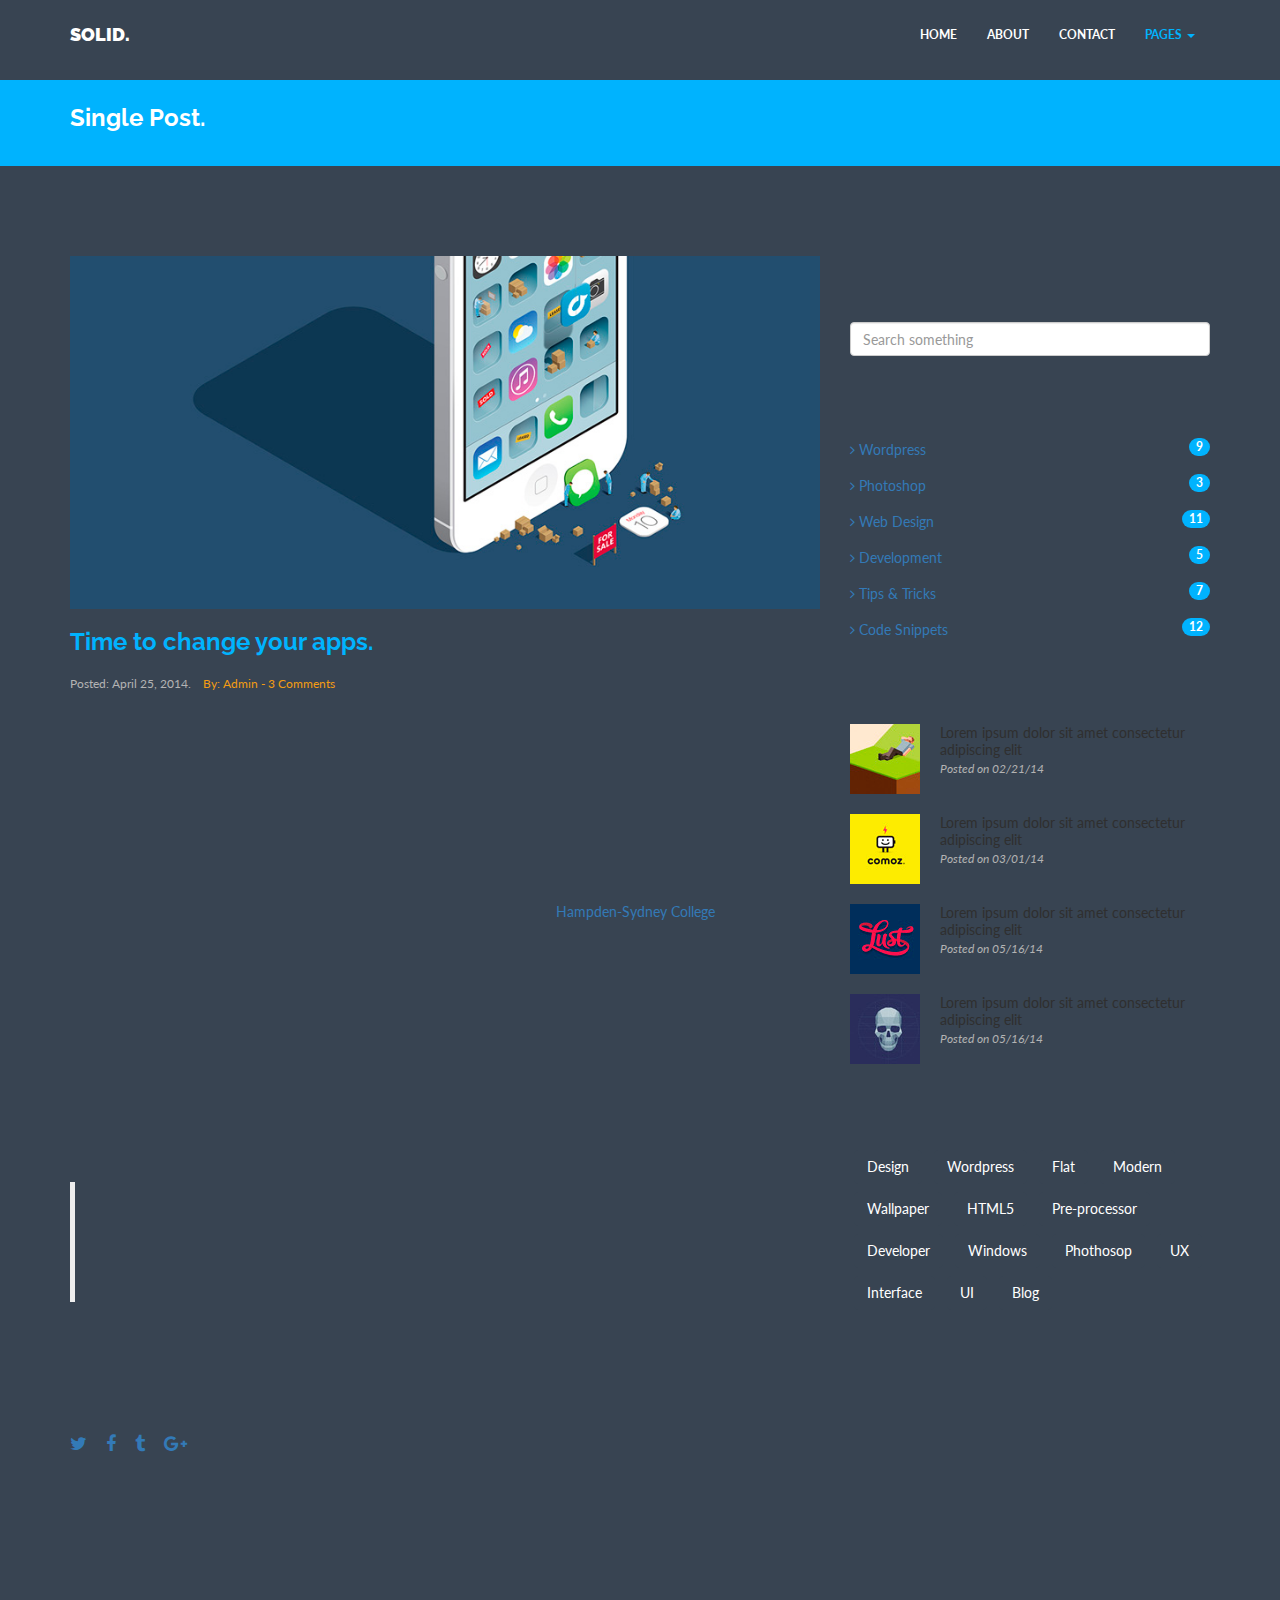
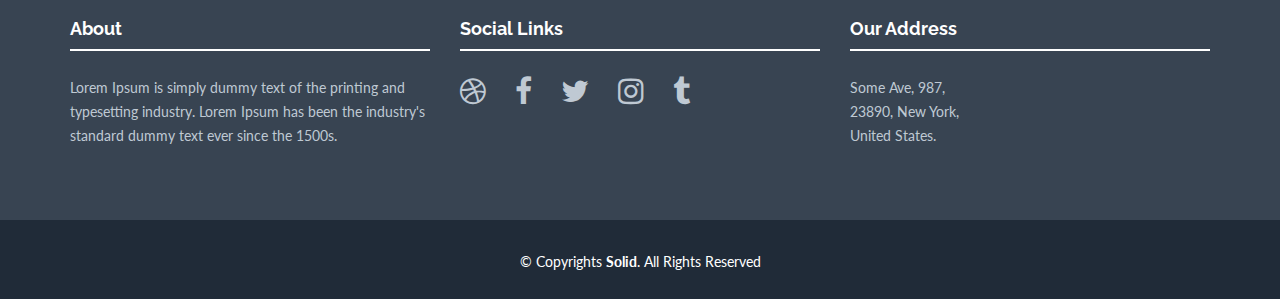
<file: single-post.html>
<!DOCTYPE html>
<html lang="en">
<head>
  <meta charset="utf-8">
  <title>Solid - Bootstrap Business Template</title>
  <meta content="width=device-width, initial-scale=1.0" name="viewport">
  <meta content="" name="keywords">
  <meta content="" name="description">

  <!-- Favicons -->
  <link href="img/favicon.png" rel="icon">
  <link href="img/apple-touch-icon.png" rel="apple-touch-icon">

  <!-- Google Fonts -->
  <link href="https://fonts.googleapis.com/css?family=Raleway:400,700,900|Lato:400,900" rel="stylesheet">

  <!-- Bootstrap CSS File -->
  <link href="lib/bootstrap/css/bootstrap.min.css" rel="stylesheet">

  <!-- Libraries CSS Files -->
  <link href="lib/font-awesome/css/font-awesome.min.css" rel="stylesheet">
  <link href="lib/prettyphoto/css/prettyphoto.css" rel="stylesheet">
  <link href="lib/hover/hoverex-all.css" rel="stylesheet">

  <!-- Main Stylesheet File -->
  <link href="css/style.css" rel="stylesheet">

  <!-- =======================================================
    Template Name: Solid
    Template URL: https://templatemag.com/solid-bootstrap-business-template/
    Author: TemplateMag.com
    License: https://templatemag.com/license/
  ======================================================= -->
</head>

<body>

  <!-- Fixed navbar -->
  <div class="navbar navbar-default navbar-fixed-top" role="navigation">
    <div class="container">
      <div class="navbar-header">
        <button type="button" class="navbar-toggle" data-toggle="collapse" data-target=".navbar-collapse">
            <span class="sr-only">Toggle navigation</span>
            <span class="icon-bar"></span>
            <span class="icon-bar"></span>
            <span class="icon-bar"></span>
          </button>
        <a class="navbar-brand" href="index.html">SOLID.</a>
      </div>
      <div class="navbar-collapse collapse navbar-right">
        <ul class="nav navbar-nav">
          <li><a href="index.html">HOME</a></li>
          <li><a href="about.html">ABOUT</a></li>
          <li><a href="contact.html">CONTACT</a></li>
          <li class="dropdown active">
            <a href="#" class="dropdown-toggle" data-toggle="dropdown">PAGES <b class="caret"></b></a>
            <ul class="dropdown-menu">
              <li><a href="blog.html">BLOG</a></li>
              <li><a href="single-post.html">SINGLE POST</a></li>
              <li><a href="portfolio.html">PORTFOLIO</a></li>
              <li><a href="single-project.html">SINGLE PROJECT</a></li>
            </ul>
          </li>
        </ul>
      </div>
      <!--/.nav-collapse -->
    </div>
  </div>

  <!-- *****************************************************************************************************************
	 BLUE WRAP
	 ***************************************************************************************************************** -->
  <div id="blue">
    <div class="container">
      <div class="row">
        <h3>Single Post.</h3>
      </div>
      <!-- /row -->
    </div>
    <!-- /container -->
  </div>
  <!-- /blue -->


  <!-- *****************************************************************************************************************
	 BLOG CONTENT
	 ***************************************************************************************************************** -->

  <div class="container mtb">
    <div class="row">

      <div class="col-lg-8">
        <p><img class="img-responsive" src="img/post01.jpg"></p>
        <a href="single-post.html"><h3 class="ctitle">Time to change your apps.</h3></a>
        <p>
          <csmall>Posted: April 25, 2014.</csmall> |
          <csmall2>By: Admin - 3 Comments</csmall2>
        </p>
        <p><b>Lorem Ipsum</b> is simply dummy text of the printing and typesetting industry. Lorem Ipsum has been the industry's standard dummy text ever since the 1500s, when an unknown printer took a galley of type and scrambled it to make a type specimen
          book.</p>
        <p>It has survived not only five centuries, but also the leap into electronic typesetting, remaining essentially unchanged. It was popularised in the 1960s with the release of Letraset sheets containing Lorem Ipsum passages, and more recently with
          desktop publishing software like Aldus PageMaker including versions of Lorem Ipsum.</p>
        <p>Contrary to popular belief, <b>Lorem Ipsum is not simply random text</b>. It has roots in a piece of classical Latin literature from 45 BC, making it over 2000 years old. Richard McClintock, a Latin professor at <a href="#">Hampden-Sydney College</a>          in Virginia, looked up one of the more obscure Latin words, consectetur, from a Lorem Ipsum passage, and going through the cites of the word in classical literature, discovered the undoubtable source.</p>
        <p>Lorem Ipsum comes from sections 1.10.32 and 1.10.33 of "de Finibus Bonorum et Malorum" (The Extremes of Good and Evil) by Cicero, written in 45 BC. This book is a treatise on the theory of ethics, very popular during the Renaissance. The first
          line of Lorem Ipsum, "Lorem ipsum dolor sit amet..", comes from a line in section 1.10.32.</p>
        <h4>Why do we use it?</h4>
        <p>It is a long established fact that a reader will be distracted by the readable content of a page when looking at its layout. The point of using Lorem Ipsum is that it has a more-or-less normal distribution of letters, as opposed to using 'Content
          here, content here', making it look like readable English.</p>
        <blockquote>Many desktop publishing packages and web page editors now use Lorem Ipsum as their default model text, and a search for 'lorem ipsum' will uncover many web sites still in their infancy. Various versions have evolved over the years, sometimes by
          accident, sometimes on purpose (injected humour and the like).</blockquote>
        <p>There are many variations of passages of Lorem Ipsum available, but the majority have suffered alteration in some form, by injected humour, or randomised words which don't look even slightly believable.</p>
        <div class="spacing"></div>
        <h6>SHARE:</h6>
        <p class="share">
          <a href="#"><i class="fa fa-twitter"></i></a>
          <a href="#"><i class="fa fa-facebook"></i></a>
          <a href="#"><i class="fa fa-tumblr"></i></a>
          <a href="#"><i class="fa fa-google-plus"></i></a>
        </p>

      </div>

      <div class="col-lg-4">
        <h4>Search</h4>
        <div class="hline"></div>
        <p>
          <br/>
          <input type="text" class="form-control" placeholder="Search something">
        </p>

        <div class="spacing"></div>

        <h4>Categories</h4>
        <div class="hline"></div>
        <p><a href="#"><i class="fa fa-angle-right"></i> Wordpress</a> <span class="badge badge-theme pull-right">9</span></p>
        <p><a href="#"><i class="fa fa-angle-right"></i> Photoshop</a> <span class="badge badge-theme pull-right">3</span></p>
        <p><a href="#"><i class="fa fa-angle-right"></i> Web Design</a> <span class="badge badge-theme pull-right">11</span></p>
        <p><a href="#"><i class="fa fa-angle-right"></i> Development</a> <span class="badge badge-theme pull-right">5</span></p>
        <p><a href="#"><i class="fa fa-angle-right"></i> Tips & Tricks</a> <span class="badge badge-theme pull-right">7</span></p>
        <p><a href="#"><i class="fa fa-angle-right"></i> Code Snippets</a> <span class="badge badge-theme pull-right">12</span></p>

        <div class="spacing"></div>

        <h4>Recent Posts</h4>
        <div class="hline"></div>
        <ul class="popular-posts">
          <li>
            <a href="#"><img src="img/thumb01.jpg" alt="Popular Post"></a>
            <p><a href="#">Lorem ipsum dolor sit amet consectetur adipiscing elit</a></p>
            <em>Posted on 02/21/14</em>
          </li>
          <li>
            <a href="#"><img src="img/thumb02.jpg" alt="Popular Post"></a>
            <p><a href="#">Lorem ipsum dolor sit amet consectetur adipiscing elit</a></p>
            <em>Posted on 03/01/14</em>
            <li>
              <a href="#"><img src="img/thumb03.jpg" alt="Popular Post"></a>
              <p><a href="#">Lorem ipsum dolor sit amet consectetur adipiscing elit</a></p>
              <em>Posted on 05/16/14</em>
            </li>
            <li>
              <a href="#"><img src="img/thumb04.jpg" alt="Popular Post"></a>
              <p><a href="#">Lorem ipsum dolor sit amet consectetur adipiscing elit</a></p>
              <em>Posted on 05/16/14</em>
            </li>
        </ul>

        <div class="spacing"></div>

        <h4>Popular Tags</h4>
        <div class="hline"></div>
        <p>
          <a class="btn btn-theme" href="#" role="button">Design</a>
          <a class="btn btn-theme" href="#" role="button">Wordpress</a>
          <a class="btn btn-theme" href="#" role="button">Flat</a>
          <a class="btn btn-theme" href="#" role="button">Modern</a>
          <a class="btn btn-theme" href="#" role="button">Wallpaper</a>
          <a class="btn btn-theme" href="#" role="button">HTML5</a>
          <a class="btn btn-theme" href="#" role="button">Pre-processor</a>
          <a class="btn btn-theme" href="#" role="button">Developer</a>
          <a class="btn btn-theme" href="#" role="button">Windows</a>
          <a class="btn btn-theme" href="#" role="button">Phothosop</a>
          <a class="btn btn-theme" href="#" role="button">UX</a>
          <a class="btn btn-theme" href="#" role="button">Interface</a>
          <a class="btn btn-theme" href="#" role="button">UI</a>
          <a class="btn btn-theme" href="#" role="button">Blog</a>
        </p>
      </div>
    </div>
  </div>

  <!-- *****************************************************************************************************************
	 FOOTER
	 ***************************************************************************************************************** -->
  <div id="footerwrap">
    <div class="container">
      <div class="row">
        <div class="col-lg-4">
          <h4>About</h4>
          <div class="hline-w"></div>
          <p>Lorem Ipsum is simply dummy text of the printing and typesetting industry. Lorem Ipsum has been the industry's standard dummy text ever since the 1500s.</p>
        </div>
        <div class="col-lg-4">
          <h4>Social Links</h4>
          <div class="hline-w"></div>
          <p>
            <a href="#"><i class="fa fa-dribbble"></i></a>
            <a href="#"><i class="fa fa-facebook"></i></a>
            <a href="#"><i class="fa fa-twitter"></i></a>
            <a href="#"><i class="fa fa-instagram"></i></a>
            <a href="#"><i class="fa fa-tumblr"></i></a>
          </p>
        </div>
        <div class="col-lg-4">
          <h4>Our Address</h4>
          <div class="hline-w"></div>
          <p>
            Some Ave, 987,<br/> 23890, New York,<br/> United States.<br/>
          </p>
        </div>

      </div>
    </div>
  </div>

  <div id="copyrights">
    <div class="container">
      <p>
        &copy; Copyrights <strong>Solid</strong>. All Rights Reserved
      </p>
      
    </div>
  </div>
  <!-- / copyrights -->

  <!-- JavaScript Libraries -->
  <script src="lib/jquery/jquery.min.js"></script>
  <script src="lib/bootstrap/js/bootstrap.min.js"></script>
  <script src="lib/php-mail-form/validate.js"></script>
  <script src="lib/prettyphoto/js/prettyphoto.js"></script>
  <script src="lib/isotope/isotope.min.js"></script>
  <script src="lib/hover/hoverdir.js"></script>
  <script src="lib/hover/hoverex.min.js"></script>

  <!-- Template Main Javascript File -->
  <script src="js/main.js"></script>

</body>
</html>
</file>
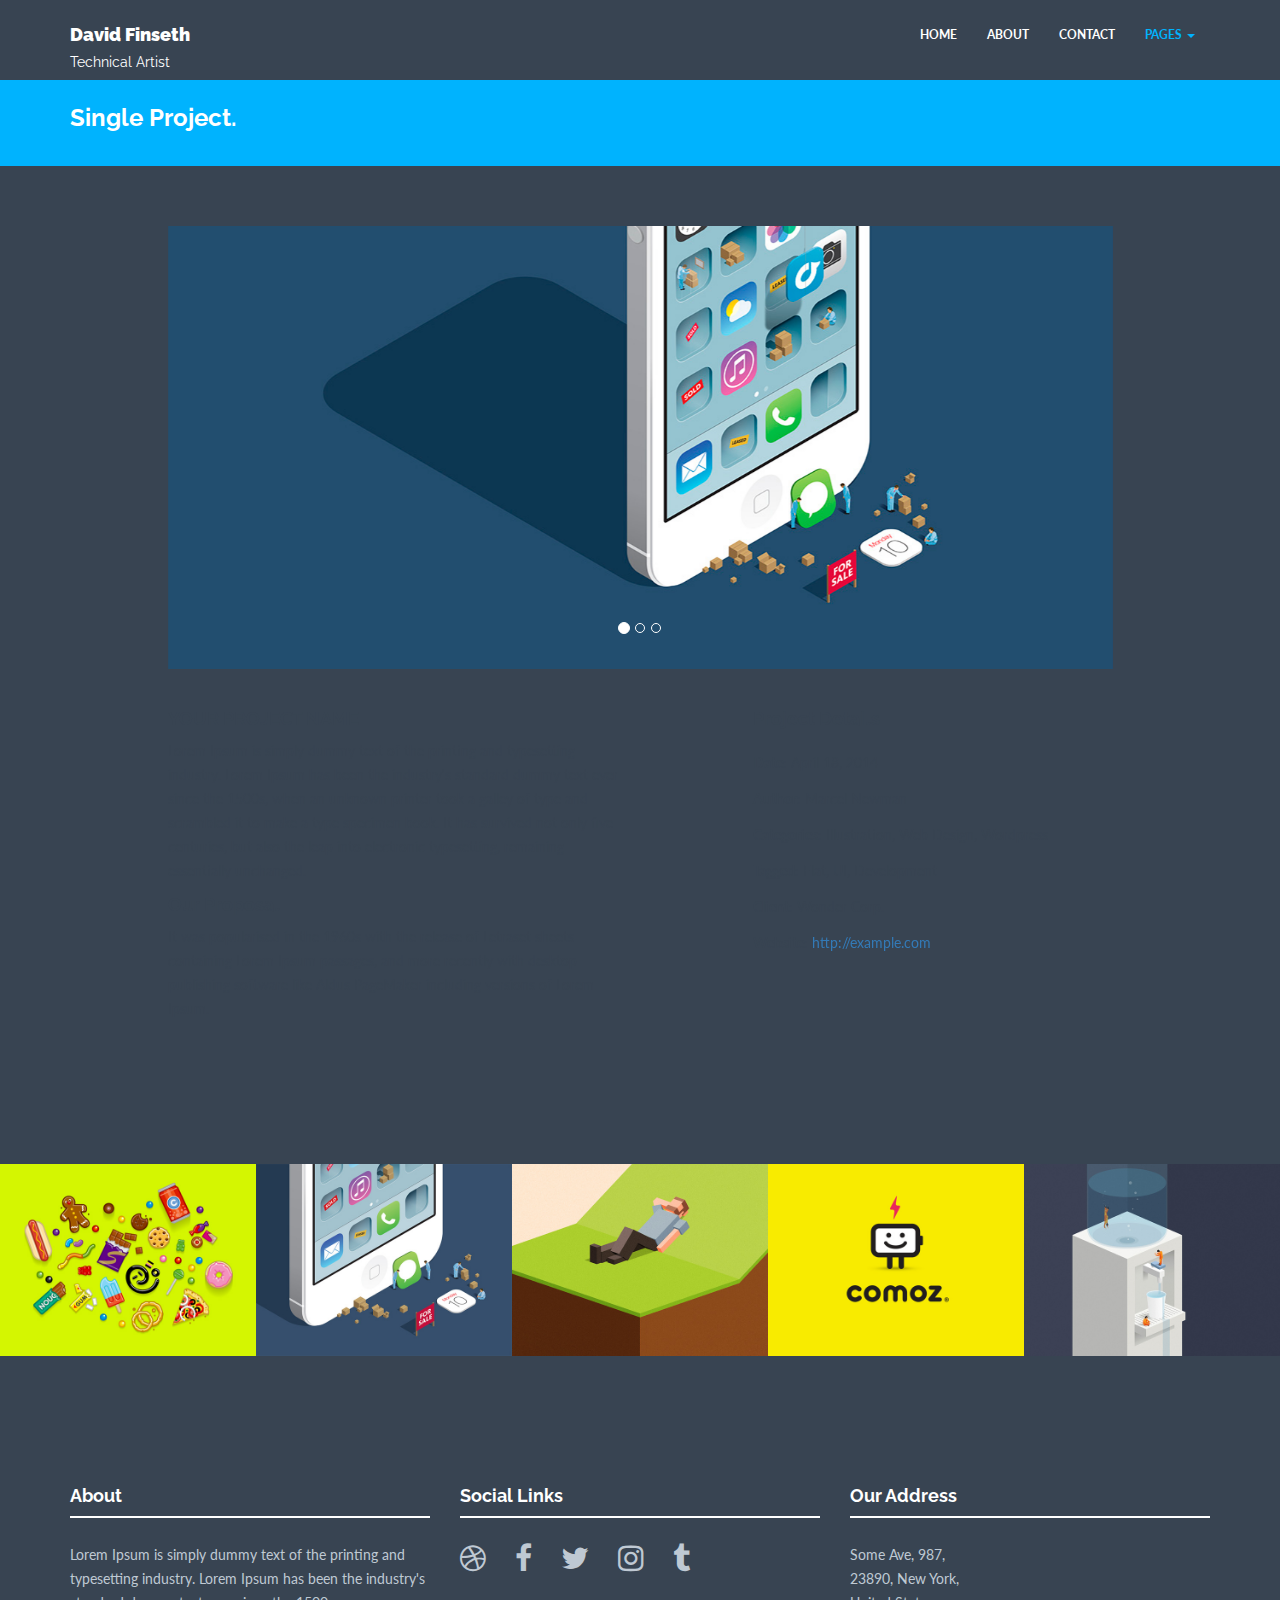
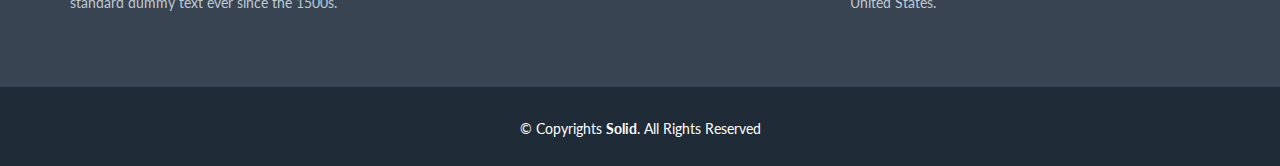
<file: single-project.html>
<!DOCTYPE html>
<html lang="en">
<head>
  <meta charset="utf-8">
  <title>Solid - Bootstrap Business Template</title>
  <meta content="width=device-width, initial-scale=1.0" name="viewport">
  <meta content="" name="keywords">
  <meta content="" name="description">

  <!-- Favicons -->
  <link href="img/favicon.png" rel="icon">
  <link href="img/apple-touch-icon.png" rel="apple-touch-icon">

  <!-- Google Fonts -->
  <link href="https://fonts.googleapis.com/css?family=Raleway:400,700,900|Lato:400,900" rel="stylesheet">

  <!-- Bootstrap CSS File -->
  <link href="lib/bootstrap/css/bootstrap.min.css" rel="stylesheet">

  <!-- Libraries CSS Files -->
  <link href="lib/font-awesome/css/font-awesome.min.css" rel="stylesheet">
  <link href="lib/prettyphoto/css/prettyphoto.css" rel="stylesheet">
  <link href="lib/hover/hoverex-all.css" rel="stylesheet">

  <!-- Main Stylesheet File -->
  <link href="css/style.css" rel="stylesheet">

  <!-- =======================================================
    Template Name: Solid
    Template URL: https://templatemag.com/solid-bootstrap-business-template/
    Author: TemplateMag.com
    License: https://templatemag.com/license/
  ======================================================= -->
</head>

<body>

  <!-- Fixed navbar -->
  <div class="navbar navbar-default navbar-fixed-top" role="navigation">
    <div class="container">
      <div class="navbar-header">
        <button type="button" class="navbar-toggle" data-toggle="collapse" data-target=".navbar-collapse">
            <span class="sr-only">Toggle navigation</span>
            <span class="icon-bar"></span>
            <span class="icon-bar"></span>
            <span class="icon-bar"></span>
          </button>
        <a class="navbar-brand" href="index.html">David Finseth</br><h5>Technical Artist</h5></a>
      </div>
      <div class="navbar-collapse collapse navbar-right">
        <ul class="nav navbar-nav">
          <li><a href="index.html">HOME</a></li>
          <li><a href="about.html">ABOUT</a></li>
          <li><a href="contact.html">CONTACT</a></li>
          <li class="dropdown active">
            <a href="#" class="dropdown-toggle" data-toggle="dropdown">PAGES <b class="caret"></b></a>
            <ul class="dropdown-menu">
              <li><a href="blog.html">BLOG</a></li>
              <li><a href="single-post.html">SINGLE POST</a></li>
              <li><a href="portfolio.html">PORTFOLIO</a></li>
              <li><a href="single-project.html">SINGLE PROJECT</a></li>
            </ul>
          </li>
        </ul>
      </div>
      <!--/.nav-collapse -->
    </div>
  </div>


  <!-- *****************************************************************************************************************
	 BLUE WRAP
	 ***************************************************************************************************************** -->
  <div id="blue">
    <div class="container">
      <div class="row">
        <h3>Single Project.</h3>
      </div>
      <!-- /row -->
    </div>
    <!-- /container -->
  </div>
  <!-- /blue -->

  <!-- *****************************************************************************************************************
	 TITLE & CONTENT
	 ***************************************************************************************************************** -->

  <div class="container mt">
    <div class="row">
      <div class="col-lg-10 col-lg-offset-1 centered">
        <div id="carousel-example-generic" class="carousel slide" data-ride="carousel">
          <!-- Indicators -->
          <ol class="carousel-indicators">
            <li data-target="#carousel-example-generic" data-slide-to="0" class="active"></li>
            <li data-target="#carousel-example-generic" data-slide-to="1"></li>
            <li data-target="#carousel-example-generic" data-slide-to="2"></li>
          </ol>

          <!-- Wrapper for slides -->
          <div class="carousel-inner">
            <div class="item active">
              <img src="img/portfolio/single01.jpg" alt="">
            </div>
            <div class="item">
              <img src="img/portfolio/single02.jpg" alt="">
            </div>
            <div class="item">
              <img src="img/portfolio/single03.jpg" alt="">
            </div>
          </div>
        </div>
      </div>

      <div class="col-lg-5 col-lg-offset-1">
        <div class="spacing"></div>
        <h4>YOUR PROJECT NAME</h4>
        <p>Lorem Ipsum is simply dummy text of the printing and typesetting industry. Lorem Ipsum has been the industry's standard dummy text ever since the 1500s, when an unknown printer took a galley of type and scrambled it to make a type specimen book.
          It has survived not only five centuries, but also the leap into electronic typesetting, remaining essentially unchanged.</p>
        <h4>Our Proposal</h4>
        <p>It was popularised in the 1960s with the release of Letraset sheets containing Lorem Ipsum passages, and more recently with desktop publishing software like Aldus PageMaker including versions of Lorem Ipsum.</p>
      </div>

      <div class="col-lg-4 col-lg-offset-1">
        <div class="spacing"></div>
        <h4>Project Details</h4>
        <div class="hline"></div>
        <p><b>Date:</b> April 18, 2014</p>
        <p><b>Author:</b> Marcel Newman</p>
        <p><b>Categories:</b> Illustration, Web Design, Wordpress</p>
        <p><b>Tagged:</b> Flat, UI, Development</p>
        <p><b>Client:</b> Wonder Corp.</p>
        <p><b>Website:</b> <a href="http://example.com">http://example.com</a></p>
      </div>

    </div>
  </div>

  <!-- *****************************************************************************************************************
	 PORTFOLIO SECTION
	 ***************************************************************************************************************** -->
  <div id="portfoliowrap">
    <div class="portfolio-centered">
      <h3>Related Works.</h3>
      <div class="recentitems portfolio">
        <div class="portfolio-item graphic-design">
          <div class="he-wrap tpl6">
            <img src="img/portfolio/portfolio_09.jpg" alt="">
            <div class="he-view">
              <div class="bg a0" data-animate="fadeIn">
                <h3 class="a1" data-animate="fadeInDown">A Graphic Design Item</h3>
                <a data-rel="prettyPhoto" href="img/portfolio/portfolio_09.jpg" class="dmbutton a2" data-animate="fadeInUp"><i class="fa fa-search"></i></a>
                <a href="single-project.html" class="dmbutton a2" data-animate="fadeInUp"><i class="fa fa-link"></i></a>
              </div>
              <!-- he bg -->
            </div>
            <!-- he view -->
          </div>
          <!-- he wrap -->
        </div>
        <!-- end col-12 -->

        <div class="portfolio-item web-design">
          <div class="he-wrap tpl6">
            <img src="img/portfolio/portfolio_02.jpg" alt="">
            <div class="he-view">
              <div class="bg a0" data-animate="fadeIn">
                <h3 class="a1" data-animate="fadeInDown">A Web Design Item</h3>
                <a data-rel="prettyPhoto" href="img/portfolio/portfolio_02.jpg" class="dmbutton a2" data-animate="fadeInUp"><i class="fa fa-search"></i></a>
                <a href="single-project.html" class="dmbutton a2" data-animate="fadeInUp"><i class="fa fa-link"></i></a>
              </div>
              <!-- he bg -->
            </div>
            <!-- he view -->
          </div>
          <!-- he wrap -->
        </div>
        <!-- end col-12 -->

        <div class="portfolio-item graphic-design">
          <div class="he-wrap tpl6">
            <img src="img/portfolio/portfolio_03.jpg" alt="">
            <div class="he-view">
              <div class="bg a0" data-animate="fadeIn">
                <h3 class="a1" data-animate="fadeInDown">A Graphic Design Item</h3>
                <a data-rel="prettyPhoto" href="img/portfolio/portfolio_03.jpg" class="dmbutton a2" data-animate="fadeInUp"><i class="fa fa-search"></i></a>
                <a href="single-project.html" class="dmbutton a2" data-animate="fadeInUp"><i class="fa fa-link"></i></a>
              </div>
              <!-- he bg -->
            </div>
            <!-- he view -->
          </div>
          <!-- he wrap -->
        </div>
        <!-- end col-12 -->

        <div class="portfolio-item graphic-design">
          <div class="he-wrap tpl6">
            <img src="img/portfolio/portfolio_04.jpg" alt="">
            <div class="he-view">
              <div class="bg a0" data-animate="fadeIn">
                <h3 class="a1" data-animate="fadeInDown">A Graphic Design Item</h3>
                <a data-rel="prettyPhoto" href="img/portfolio/portfolio_04.jpg" class="dmbutton a2" data-animate="fadeInUp"><i class="fa fa-search"></i></a>
                <a href="single-project.html" class="dmbutton a2" data-animate="fadeInUp"><i class="fa fa-link"></i></a>
              </div>
              <!-- he bg -->
            </div>
            <!-- he view -->
          </div>
          <!-- he wrap -->
        </div>
        <!-- end col-12 -->

        <div class="portfolio-item graphic-design">
          <div class="he-wrap tpl6">
            <img src="img/portfolio/portfolio_05.jpg" alt="">
            <div class="he-view">
              <div class="bg a0" data-animate="fadeIn">
                <h3 class="a1" data-animate="fadeInDown">A Graphic Design Item</h3>
                <a data-rel="prettyPhoto" href="img/portfolio/portfolio_04.jpg" class="dmbutton a2" data-animate="fadeInUp"><i class="fa fa-search"></i></a>
                <a href="single-project.html" class="dmbutton a2" data-animate="fadeInUp"><i class="fa fa-link"></i></a>
              </div>
              <!-- he bg -->
            </div>
            <!-- he view -->
          </div>
          <!-- he wrap -->
        </div>
        <!-- end col-12 -->


      </div>
      <!-- portfolio -->
    </div>
    <!-- portfolio container -->
  </div>
  <!--/Portfoliowrap -->



  <!-- *****************************************************************************************************************
	 FOOTER
	 ***************************************************************************************************************** -->
  <div id="footerwrap">
    <div class="container">
      <div class="row">
        <div class="col-lg-4">
          <h4>About</h4>
          <div class="hline-w"></div>
          <p>Lorem Ipsum is simply dummy text of the printing and typesetting industry. Lorem Ipsum has been the industry's standard dummy text ever since the 1500s.</p>
        </div>
        <div class="col-lg-4">
          <h4>Social Links</h4>
          <div class="hline-w"></div>
          <p>
            <a href="#"><i class="fa fa-dribbble"></i></a>
            <a href="#"><i class="fa fa-facebook"></i></a>
            <a href="#"><i class="fa fa-twitter"></i></a>
            <a href="#"><i class="fa fa-instagram"></i></a>
            <a href="#"><i class="fa fa-tumblr"></i></a>
          </p>
        </div>
        <div class="col-lg-4">
          <h4>Our Address</h4>
          <div class="hline-w"></div>
          <p>
            Some Ave, 987,<br/> 23890, New York,<br/> United States.<br/>
          </p>
        </div>

      </div>
    </div>
  </div>

  <div id="copyrights">
    <div class="container">
      <p>
        &copy; Copyrights <strong>Solid</strong>. All Rights Reserved
      </p>

    </div>
  </div>
  <!-- / copyrights -->

  <!-- JavaScript Libraries -->
  <script src="lib/jquery/jquery.min.js"></script>
  <script src="lib/bootstrap/js/bootstrap.min.js"></script>
  <script src="lib/php-mail-form/validate.js"></script>
  <script src="lib/prettyphoto/js/prettyphoto.js"></script>
  <script src="lib/isotope/isotope.min.js"></script>
  <script src="lib/hover/hoverdir.js"></script>
  <script src="lib/hover/hoverex.min.js"></script>

  <!-- Template Main Javascript File -->
  <script src="js/main.js"></script>

</body>
</html>
</file>
<file: lib/prettyphoto/css/prettyphoto.css>
div.pp_default .pp_top,div.pp_default .pp_top .pp_middle,div.pp_default .pp_top .pp_left,div.pp_default .pp_top .pp_right,div.pp_default .pp_bottom,div.pp_default .pp_bottom .pp_left,div.pp_default .pp_bottom .pp_middle,div.pp_default .pp_bottom .pp_right{height:13px}
div.pp_default .pp_top .pp_left{background:url(../images/prettyPhoto/default/sprite.png) -78px -93px no-repeat}
div.pp_default .pp_top .pp_middle{background:url(../images/prettyPhoto/default/sprite_x.png) top left repeat-x}
div.pp_default .pp_top .pp_right{background:url(../images/prettyPhoto/default/sprite.png) -112px -93px no-repeat}
div.pp_default .pp_content .ppt{color:#f8f8f8}
div.pp_default .pp_content_container .pp_left{background:url(../images/prettyPhoto/default/sprite_y.png) -7px 0 repeat-y;padding-left:13px}
div.pp_default .pp_content_container .pp_right{background:url(../images/prettyPhoto/default/sprite_y.png) top right repeat-y;padding-right:13px}
div.pp_default .pp_next:hover{background:url(../images/prettyPhoto/default/sprite_next.png) center right no-repeat;cursor:pointer}
div.pp_default .pp_previous:hover{background:url(../images/prettyPhoto/default/sprite_prev.png) center left no-repeat;cursor:pointer}
div.pp_default .pp_expand{background:url(../images/prettyPhoto/default/sprite.png) 0 -29px no-repeat;cursor:pointer;width:28px;height:28px}
div.pp_default .pp_expand:hover{background:url(../images/prettyPhoto/default/sprite.png) 0 -56px no-repeat;cursor:pointer}
div.pp_default .pp_contract{background:url(../images/prettyPhoto/default/sprite.png) 0 -84px no-repeat;cursor:pointer;width:28px;height:28px}
div.pp_default .pp_contract:hover{background:url(../images/prettyPhoto/default/sprite.png) 0 -113px no-repeat;cursor:pointer}
div.pp_default .pp_close{width:30px;height:30px;background:url(../images/prettyPhoto/default/sprite.png) 2px 1px no-repeat;cursor:pointer}
div.pp_default .pp_gallery ul li a{background:url(../images/prettyPhoto/default/default_thumb.png) center center #f8f8f8;border:1px solid #aaa}
div.pp_default .pp_social{margin-top:7px}
div.pp_default .pp_gallery a.pp_arrow_previous,div.pp_default .pp_gallery a.pp_arrow_next{position:static;left:auto}
div.pp_default .pp_nav .pp_play,div.pp_default .pp_nav .pp_pause{background:url(../images/prettyPhoto/default/sprite.png) -51px 1px no-repeat;height:30px;width:30px}
div.pp_default .pp_nav .pp_pause{background-position:-51px -29px}
div.pp_default a.pp_arrow_previous,div.pp_default a.pp_arrow_next{background:url(../images/prettyPhoto/default/sprite.png) -31px -3px no-repeat;height:20px;width:20px;margin:4px 0 0}
div.pp_default a.pp_arrow_next{left:52px;background-position:-82px -3px}
div.pp_default .pp_content_container .pp_details{margin-top:5px}
div.pp_default .pp_nav{clear:none;height:30px;width:110px;position:relative}
div.pp_default .pp_nav .currentTextHolder{font-family:Georgia;font-style:italic;color:#999;font-size:11px;left:75px;line-height:25px;position:absolute;top:2px;margin:0;padding:0 0 0 10px}
div.pp_default .pp_close:hover,div.pp_default .pp_nav .pp_play:hover,div.pp_default .pp_nav .pp_pause:hover,div.pp_default .pp_arrow_next:hover,div.pp_default .pp_arrow_previous:hover{opacity:0.7}
div.pp_default .pp_description{font-size:11px;font-weight:700;line-height:14px;margin:5px 50px 5px 0}
div.pp_default .pp_bottom .pp_left{background:url(../images/prettyPhoto/default/sprite.png) -78px -127px no-repeat}
div.pp_default .pp_bottom .pp_middle{background:url(../images/prettyPhoto/default/sprite_x.png) bottom left repeat-x}
div.pp_default .pp_bottom .pp_right{background:url(../images/prettyPhoto/default/sprite.png) -112px -127px no-repeat}
div.pp_default .pp_loaderIcon{background:url(../images/prettyPhoto/default/loader.gif) center center no-repeat}
div.light_rounded .pp_top .pp_left{background:url(../images/prettyPhoto/light_rounded/sprite.png) -88px -53px no-repeat}
div.light_rounded .pp_top .pp_right{background:url(../images/prettyPhoto/light_rounded/sprite.png) -110px -53px no-repeat}
div.light_rounded .pp_next:hover{background:url(../images/prettyPhoto/light_rounded/btnNext.png) center right no-repeat;cursor:pointer}
div.light_rounded .pp_previous:hover{background:url(../images/prettyPhoto/light_rounded/btnPrevious.png) center left no-repeat;cursor:pointer}
div.light_rounded .pp_expand{background:url(../images/prettyPhoto/light_rounded/sprite.png) -31px -26px no-repeat;cursor:pointer}
div.light_rounded .pp_expand:hover{background:url(../images/prettyPhoto/light_rounded/sprite.png) -31px -47px no-repeat;cursor:pointer}
div.light_rounded .pp_contract{background:url(../images/prettyPhoto/light_rounded/sprite.png) 0 -26px no-repeat;cursor:pointer}
div.light_rounded .pp_contract:hover{background:url(../images/prettyPhoto/light_rounded/sprite.png) 0 -47px no-repeat;cursor:pointer}
div.light_rounded .pp_close{width:75px;height:22px;background:url(../images/prettyPhoto/light_rounded/sprite.png) -1px -1px no-repeat;cursor:pointer}
div.light_rounded .pp_nav .pp_play{background:url(../images/prettyPhoto/light_rounded/sprite.png) -1px -100px no-repeat;height:15px;width:14px}
div.light_rounded .pp_nav .pp_pause{background:url(../images/prettyPhoto/light_rounded/sprite.png) -24px -100px no-repeat;height:15px;width:14px}
div.light_rounded .pp_arrow_previous{background:url(../images/prettyPhoto/light_rounded/sprite.png) 0 -71px no-repeat}
div.light_rounded .pp_arrow_next{background:url(../images/prettyPhoto/light_rounded/sprite.png) -22px -71px no-repeat}
div.light_rounded .pp_bottom .pp_left{background:url(../images/prettyPhoto/light_rounded/sprite.png) -88px -80px no-repeat}
div.light_rounded .pp_bottom .pp_right{background:url(../images/prettyPhoto/light_rounded/sprite.png) -110px -80px no-repeat}
div.dark_rounded .pp_top .pp_left{background:url(../images/prettyPhoto/dark_rounded/sprite.png) -88px -53px no-repeat}
div.dark_rounded .pp_top .pp_right{background:url(../images/prettyPhoto/dark_rounded/sprite.png) -110px -53px no-repeat}
div.dark_rounded .pp_content_container .pp_left{background:url(../images/prettyPhoto/dark_rounded/contentPattern.png) top left repeat-y}
div.dark_rounded .pp_content_container .pp_right{background:url(../images/prettyPhoto/dark_rounded/contentPattern.png) top right repeat-y}
div.dark_rounded .pp_next:hover{background:url(../images/prettyPhoto/dark_rounded/btnNext.png) center right no-repeat;cursor:pointer}
div.dark_rounded .pp_previous:hover{background:url(../images/prettyPhoto/dark_rounded/btnPrevious.png) center left no-repeat;cursor:pointer}
div.dark_rounded .pp_expand{background:url(../images/prettyPhoto/dark_rounded/sprite.png) -31px -26px no-repeat;cursor:pointer}
div.dark_rounded .pp_expand:hover{background:url(../images/prettyPhoto/dark_rounded/sprite.png) -31px -47px no-repeat;cursor:pointer}
div.dark_rounded .pp_contract{background:url(../images/prettyPhoto/dark_rounded/sprite.png) 0 -26px no-repeat;cursor:pointer}
div.dark_rounded .pp_contract:hover{background:url(../images/prettyPhoto/dark_rounded/sprite.png) 0 -47px no-repeat;cursor:pointer}
div.dark_rounded .pp_close{width:75px;height:22px;background:url(../images/prettyPhoto/dark_rounded/sprite.png) -1px -1px no-repeat;cursor:pointer}
div.dark_rounded .pp_description{margin-right:85px;color:#fff}
div.dark_rounded .pp_nav .pp_play{background:url(../images/prettyPhoto/dark_rounded/sprite.png) -1px -100px no-repeat;height:15px;width:14px}
div.dark_rounded .pp_nav .pp_pause{background:url(../images/prettyPhoto/dark_rounded/sprite.png) -24px -100px no-repeat;height:15px;width:14px}
div.dark_rounded .pp_arrow_previous{background:url(../images/prettyPhoto/dark_rounded/sprite.png) 0 -71px no-repeat}
div.dark_rounded .pp_arrow_next{background:url(../images/prettyPhoto/dark_rounded/sprite.png) -22px -71px no-repeat}
div.dark_rounded .pp_bottom .pp_left{background:url(../images/prettyPhoto/dark_rounded/sprite.png) -88px -80px no-repeat}
div.dark_rounded .pp_bottom .pp_right{background:url(../images/prettyPhoto/dark_rounded/sprite.png) -110px -80px no-repeat}
div.dark_rounded .pp_loaderIcon{background:url(../images/prettyPhoto/dark_rounded/loader.gif) center center no-repeat}
div.dark_square .pp_left,div.dark_square .pp_middle,div.dark_square .pp_right,div.dark_square .pp_content{background:#000}
div.dark_square .pp_description{color:#fff;margin:0 85px 0 0}
div.dark_square .pp_loaderIcon{background:url(../images/prettyPhoto/dark_square/loader.gif) center center no-repeat}
div.dark_square .pp_expand{background:url(../images/prettyPhoto/dark_square/sprite.png) -31px -26px no-repeat;cursor:pointer}
div.dark_square .pp_expand:hover{background:url(../images/prettyPhoto/dark_square/sprite.png) -31px -47px no-repeat;cursor:pointer}
div.dark_square .pp_contract{background:url(../images/prettyPhoto/dark_square/sprite.png) 0 -26px no-repeat;cursor:pointer}
div.dark_square .pp_contract:hover{background:url(../images/prettyPhoto/dark_square/sprite.png) 0 -47px no-repeat;cursor:pointer}
div.dark_square .pp_close{width:75px;height:22px;background:url(../images/prettyPhoto/dark_square/sprite.png) -1px -1px no-repeat;cursor:pointer}
div.dark_square .pp_nav{clear:none}
div.dark_square .pp_nav .pp_play{background:url(../images/prettyPhoto/dark_square/sprite.png) -1px -100px no-repeat;height:15px;width:14px}
div.dark_square .pp_nav .pp_pause{background:url(../images/prettyPhoto/dark_square/sprite.png) -24px -100px no-repeat;height:15px;width:14px}
div.dark_square .pp_arrow_previous{background:url(../images/prettyPhoto/dark_square/sprite.png) 0 -71px no-repeat}
div.dark_square .pp_arrow_next{background:url(../images/prettyPhoto/dark_square/sprite.png) -22px -71px no-repeat}
div.dark_square .pp_next:hover{background:url(../images/prettyPhoto/dark_square/btnNext.png) center right no-repeat;cursor:pointer}
div.dark_square .pp_previous:hover{background:url(../images/prettyPhoto/dark_square/btnPrevious.png) center left no-repeat;cursor:pointer}
div.light_square .pp_expand{background:url(../images/prettyPhoto/light_square/sprite.png) -31px -26px no-repeat;cursor:pointer}
div.light_square .pp_expand:hover{background:url(../images/prettyPhoto/light_square/sprite.png) -31px -47px no-repeat;cursor:pointer}
div.light_square .pp_contract{background:url(../images/prettyPhoto/light_square/sprite.png) 0 -26px no-repeat;cursor:pointer}
div.light_square .pp_contract:hover{background:url(../images/prettyPhoto/light_square/sprite.png) 0 -47px no-repeat;cursor:pointer}
div.light_square .pp_close{width:75px;height:22px;background:url(../images/prettyPhoto/light_square/sprite.png) -1px -1px no-repeat;cursor:pointer}
div.light_square .pp_nav .pp_play{background:url(../images/prettyPhoto/light_square/sprite.png) -1px -100px no-repeat;height:15px;width:14px}
div.light_square .pp_nav .pp_pause{background:url(../images/prettyPhoto/light_square/sprite.png) -24px -100px no-repeat;height:15px;width:14px}
div.light_square .pp_arrow_previous{background:url(../images/prettyPhoto/light_square/sprite.png) 0 -71px no-repeat}
div.light_square .pp_arrow_next{background:url(../images/prettyPhoto/light_square/sprite.png) -22px -71px no-repeat}
div.light_square .pp_next:hover{background:url(../images/prettyPhoto/light_square/btnNext.png) center right no-repeat;cursor:pointer}
div.light_square .pp_previous:hover{background:url(../images/prettyPhoto/light_square/btnPrevious.png) center left no-repeat;cursor:pointer}
div.facebook .pp_top .pp_left{background:url(../images/prettyPhoto/facebook/sprite.png) -88px -53px no-repeat}
div.facebook .pp_top .pp_middle{background:url(../images/prettyPhoto/facebook/contentPatternTop.png) top left repeat-x}
div.facebook .pp_top .pp_right{background:url(../images/prettyPhoto/facebook/sprite.png) -110px -53px no-repeat}
div.facebook .pp_content_container .pp_left{background:url(../images/prettyPhoto/facebook/contentPatternLeft.png) top left repeat-y}
div.facebook .pp_content_container .pp_right{background:url(../images/prettyPhoto/facebook/contentPatternRight.png) top right repeat-y}
div.facebook .pp_expand{background:url(../images/prettyPhoto/facebook/sprite.png) -31px -26px no-repeat;cursor:pointer}
div.facebook .pp_expand:hover{background:url(../images/prettyPhoto/facebook/sprite.png) -31px -47px no-repeat;cursor:pointer}
div.facebook .pp_contract{background:url(../images/prettyPhoto/facebook/sprite.png) 0 -26px no-repeat;cursor:pointer}
div.facebook .pp_contract:hover{background:url(../images/prettyPhoto/facebook/sprite.png) 0 -47px no-repeat;cursor:pointer}
div.facebook .pp_close{width:22px;height:22px;background:url(../images/prettyPhoto/facebook/sprite.png) -1px -1px no-repeat;cursor:pointer}
div.facebook .pp_description{margin:0 37px 0 0}
div.facebook .pp_loaderIcon{background:url(../images/prettyPhoto/facebook/loader.gif) center center no-repeat}
div.facebook .pp_arrow_previous{background:url(../images/prettyPhoto/facebook/sprite.png) 0 -71px no-repeat;height:22px;margin-top:0;width:22px}
div.facebook .pp_arrow_previous.disabled{background-position:0 -96px;cursor:default}
div.facebook .pp_arrow_next{background:url(../images/prettyPhoto/facebook/sprite.png) -32px -71px no-repeat;height:22px;margin-top:0;width:22px}
div.facebook .pp_arrow_next.disabled{background-position:-32px -96px;cursor:default}
div.facebook .pp_nav{margin-top:0}
div.facebook .pp_nav p{font-size:15px;padding:0 3px 0 4px}
div.facebook .pp_nav .pp_play{background:url(../images/prettyPhoto/facebook/sprite.png) -1px -123px no-repeat;height:22px;width:22px}
div.facebook .pp_nav .pp_pause{background:url(../images/prettyPhoto/facebook/sprite.png) -32px -123px no-repeat;height:22px;width:22px}
div.facebook .pp_next:hover{background:url(../images/prettyPhoto/facebook/btnNext.png) center right no-repeat;cursor:pointer}
div.facebook .pp_previous:hover{background:url(../images/prettyPhoto/facebook/btnPrevious.png) center left no-repeat;cursor:pointer}
div.facebook .pp_bottom .pp_left{background:url(../images/prettyPhoto/facebook/sprite.png) -88px -80px no-repeat}
div.facebook .pp_bottom .pp_middle{background:url(../images/prettyPhoto/facebook/contentPatternBottom.png) top left repeat-x}
div.facebook .pp_bottom .pp_right{background:url(../images/prettyPhoto/facebook/sprite.png) -110px -80px no-repeat}
div.pp_pic_holder a:focus{outline:none}
div.pp_overlay{background:#000;display:none;left:0;position:absolute;top:0;width:100%;z-index:9500}
div.pp_pic_holder{display:none;position:absolute;width:100px;z-index:10000}
.pp_content{height:40px;min-width:40px}
* html .pp_content{width:40px}
.pp_content_container{position:relative;text-align:left;width:100%}
.pp_content_container .pp_left{padding-left:20px}
.pp_content_container .pp_right{padding-right:20px}
.pp_content_container .pp_details{float:left;margin:10px 0 2px}
.pp_description{display:none;margin:0}
.pp_social{float:left;margin:0}
.pp_social .facebook{float:left;margin-left:5px;width:55px;overflow:hidden}
.pp_social .twitter{float:left}
.pp_nav{clear:right;float:left;margin:3px 10px 0 0}
.pp_nav p{float:left;white-space:nowrap;margin:2px 4px}
.pp_nav .pp_play,.pp_nav .pp_pause{float:left;margin-right:4px;text-indent:-10000px}
a.pp_arrow_previous,a.pp_arrow_next{display:block;float:left;height:15px;margin-top:3px;overflow:hidden;text-indent:-10000px;width:14px}
.pp_hoverContainer{position:absolute;top:0;width:100%;z-index:2000}
.pp_gallery{display:none;left:50%;margin-top:-50px;position:absolute;z-index:10000}
.pp_gallery div{float:left;overflow:hidden;position:relative}
.pp_gallery ul{float:left;height:35px;position:relative;white-space:nowrap;margin:0 0 0 5px;padding:0}
.pp_gallery ul a{border:1px rgba(0,0,0,0.5) solid;display:block;float:left;height:33px;overflow:hidden}
.pp_gallery ul a img{border:0}
.pp_gallery li{display:block;float:left;margin:0 5px 0 0;padding:0}
.pp_gallery li.default a{background:url(../images/prettyPhoto/facebook/default_thumbnail.gif) 0 0 no-repeat;display:block;height:33px;width:50px}
.pp_gallery .pp_arrow_previous,.pp_gallery .pp_arrow_next{margin-top:7px!important}
a.pp_next{background:url(../images/prettyPhoto/light_rounded/btnNext.png) 10000px 10000px no-repeat;display:block;float:right;height:100%;text-indent:-10000px;width:49%}
a.pp_previous{background:url(../images/prettyPhoto/light_rounded/btnNext.png) 10000px 10000px no-repeat;display:block;float:left;height:100%;text-indent:-10000px;width:49%}
a.pp_expand,a.pp_contract{cursor:pointer;display:none;height:20px;position:absolute;right:30px;text-indent:-10000px;top:10px;width:20px;z-index:20000}
a.pp_close{position:absolute;right:0;top:0;display:block;line-height:22px;text-indent:-10000px}
.pp_loaderIcon{display:block;height:24px;left:50%;position:absolute;top:50%;width:24px;margin:-12px 0 0 -12px}
#pp_full_res{line-height:1!important}
#pp_full_res .pp_inline{text-align:left}
#pp_full_res .pp_inline p{margin:0 0 15px}
div.ppt{color:#fff;display:none;font-size:17px;z-index:9999;margin:0 0 5px 15px}
div.pp_default .pp_content,div.light_rounded .pp_content{background-color:#fff}
div.pp_default #pp_full_res .pp_inline,div.light_rounded .pp_content .ppt,div.light_rounded #pp_full_res .pp_inline,div.light_square .pp_content .ppt,div.light_square #pp_full_res .pp_inline,div.facebook .pp_content .ppt,div.facebook #pp_full_res .pp_inline{color:#000}
div.pp_default .pp_gallery ul li a:hover,div.pp_default .pp_gallery ul li.selected a,.pp_gallery ul a:hover,.pp_gallery li.selected a{border-color:#fff}
div.pp_default .pp_details,div.light_rounded .pp_details,div.dark_rounded .pp_details,div.dark_square .pp_details,div.light_square .pp_details,div.facebook .pp_details{position:relative}
div.light_rounded .pp_top .pp_middle,div.light_rounded .pp_content_container .pp_left,div.light_rounded .pp_content_container .pp_right,div.light_rounded .pp_bottom .pp_middle,div.light_square .pp_left,div.light_square .pp_middle,div.light_square .pp_right,div.light_square .pp_content,div.facebook .pp_content{background:#fff}
div.light_rounded .pp_description,div.light_square .pp_description{margin-right:85px}
div.light_rounded .pp_gallery a.pp_arrow_previous,div.light_rounded .pp_gallery a.pp_arrow_next,div.dark_rounded .pp_gallery a.pp_arrow_previous,div.dark_rounded .pp_gallery a.pp_arrow_next,div.dark_square .pp_gallery a.pp_arrow_previous,div.dark_square .pp_gallery a.pp_arrow_next,div.light_square .pp_gallery a.pp_arrow_previous,div.light_square .pp_gallery a.pp_arrow_next{margin-top:12px!important}
div.light_rounded .pp_arrow_previous.disabled,div.dark_rounded .pp_arrow_previous.disabled,div.dark_square .pp_arrow_previous.disabled,div.light_square .pp_arrow_previous.disabled{background-position:0 -87px;cursor:default}
div.light_rounded .pp_arrow_next.disabled,div.dark_rounded .pp_arrow_next.disabled,div.dark_square .pp_arrow_next.disabled,div.light_square .pp_arrow_next.disabled{background-position:-22px -87px;cursor:default}
div.light_rounded .pp_loaderIcon,div.light_square .pp_loaderIcon{background:url(../images/prettyPhoto/light_rounded/loader.gif) center center no-repeat}
div.dark_rounded .pp_top .pp_middle,div.dark_rounded .pp_content,div.dark_rounded .pp_bottom .pp_middle{background:url(../images/prettyPhoto/dark_rounded/contentPattern.png) top left repeat}
div.dark_rounded .currentTextHolder,div.dark_square .currentTextHolder{color:#c4c4c4}
div.dark_rounded #pp_full_res .pp_inline,div.dark_square #pp_full_res .pp_inline{color:#fff}
.pp_top,.pp_bottom{height:20px;position:relative}
* html .pp_top,* html .pp_bottom{padding:0 20px}
.pp_top .pp_left,.pp_bottom .pp_left{height:20px;left:0;position:absolute;width:20px}
.pp_top .pp_middle,.pp_bottom .pp_middle{height:20px;left:20px;position:absolute;right:20px}
* html .pp_top .pp_middle,* html .pp_bottom .pp_middle{left:0;position:static}
.pp_top .pp_right,.pp_bottom .pp_right{height:20px;left:auto;position:absolute;right:0;top:0;width:20px}
.pp_fade,.pp_gallery li.default a img{display:none}
</file>
<file: lib/hover/hoverex-all.css>
.he-wrap
{
	position:relative;
	zoom:1;

	*display:inline;
	position:relative;
}
.he-view,.he-zoom
{
	position:absolute;
	top:0;
	left:0;
	right:0;
	bottom:0;
	overflow:hidden;
	visibility:hidden;
}
.he-zoom img
{
	position:absolute;
	top:0;
	left:0;
}
.he-zoomstate
{
	position:absolute;
	bottom:0;
	right:0;
	background:#c00;
	color:#fff;
	border-radius:3px 0 0 0;
	font-size:12px;
	line-height:16px;
	padding:0 4px;
	box-shadow:-1px -1px 1px rgba(204,0,0,.3);
}
.he-view-show
{
	visibility:visible;
}
.he-sliders
{
	overflow:hidden;
}
.he-sliders img
{
	display:none;
}
.he-sliders img:first-child
{
	display:inline-block;
	*display:inline;
	*zoom:1;
}
.he-pre,.he-next
{
	position:absolute;
	top:50%;
	left:0;
	width:61px;
	height:35px;
	margin-top:-18px;
	background:url("../images/nav.png") no-repeat top left;
	cursor:pointer;
}
.he-next
{
	left:auto;
	right:0;
	background-position:top right;
}
.a0,.a1,.a2,.a3,.a4,.a5,.a6,.a7{
	-webkit-animation-fill-mode: both;
	-moz-animation-fill-mode: both;
	-ms-animation-fill-mode: both;
	-o-animation-fill-mode: both;
	animation-fill-mode: both;
	-webkit-animation-duration: .6s;
	-moz-animation-duration: .6s;
	-ms-animation-duration: .6s;
	-o-animation-duration: .6s;
	animation-duration: .6s;
}
.a1
{
	-webkit-animation-delay: .2s;
	-moz-animation-delay: .2s;
	-o-animation-delay: .2s;
	animation-delay: .2s;
}
.a2
{
	-webkit-animation-delay: .4s;
	-moz-animation-delay: .4s;
	-o-animation-delay: .4s;
	animation-delay: .4s;
}
.a3
{
	-webkit-animation-delay: .6s;
	-moz-animation-delay: .6s;
	-o-animation-delay: .6s;
	animation-delay: .6s;
}
.a4
{
	-webkit-animation-delay: .8s;
	-moz-animation-delay: .8s;
	-o-animation-delay: .8s;
	animation-delay: .8s;
}
.a5
{
	-webkit-animation-delay: 1s;
	-moz-animation-delay: 1s;
	-o-animation-delay: 1s;
	animation-delay: 1s;
}
.a6
{
	-webkit-animation-delay: 1.2s;
	-moz-animation-delay: 1.2s;
	-o-animation-delay: 1.2s;
	animation-delay: 1.2s;
}
.a7
{
	-webkit-animation-delay: 1.4s;
	-moz-animation-delay: 1.4s;
	-o-animation-delay: 1.4s;
	animation-delay: 1.4s;
}
@-webkit-keyframes flipInLeft {
 0% {
 -webkit-transform: perspective(400px) rotateY(90deg);
 opacity:0.5;
}
 60% {
 -webkit-transform: perspective(400px) rotateY(-10deg);
}
 80% {
 -webkit-transform: perspective(400px) rotateY(5deg);
}
 100% {
 -webkit-transform: perspective(400px) rotateY(0deg);
 opacity: 1;
}
}
@-moz-keyframes flipInLeft {
 0% {
 -moz-transform: perspective(400px) rotateY(90deg);
 opacity:0.5;
}
 60% {
 -moz-transform: perspective(400px) rotateY(-10deg);
}
 80% {
 -moz-transform: perspective(400px) rotateY(5deg);
}
 100% {
 -moz-transform: perspective(400px) rotateY(0deg);
 opacity: 1;
}
}
@-o-keyframes flipInLeft {
 0% {
 -o-transform: perspective(400px) rotateY(90deg);
 opacity:0.5;
}
 60% {
 -o-transform: perspective(400px) rotateY(-10deg);
}
 80% {
 -o-transform: perspective(400px) rotateY(5deg);
}
 100% {
 -o-transform: perspective(400px) rotateY(0deg);
 opacity: 1;
}
}

@keyframes flipInLeft {
 0% {
 transform: perspective(400px) rotateY(90deg);
 opacity:0.5;
}
 60% {
 transform: perspective(400px) rotateY(-10deg);
}
 80% {
 transform: perspective(400px) rotateY(5deg);
}
 100% {
 transform: perspective(400px) rotateY(0deg);
 opacity: 1;
}
}
.flipInLeft {
	-webkit-transform-style: preserve-3d;
	-webkit-animation-name: flipInLeft;
	-webkit-transform-origin: 0 50%;
	-moz-transform-style: preserve-3d;
	-moz-animation-name: flipInLeft;
	-moz-transform-origin: 0 50%;
	-o-transform-style: preserve-3d;
	-o-animation-name: flipInLeft;
	-o-transform-origin: 0 50%;
	transform-style: preserve-3d;
	animation-name: flipInLeft;
	transform-origin: 0 50%;
}
@-webkit-keyframes flipInRight {
 0% {
 -webkit-transform: perspective(400px) rotateY(-90deg);
 opacity:0.5;
}
 60% {
 -webkit-transform: perspective(400px) rotateY(10deg);
}
 80% {
 -webkit-transform: perspective(400px) rotateY(-5deg);
}
 100% {
 -webkit-transform: perspective(400px) rotateY(0deg);
 opacity: 1;
}
}
@-moz-keyframes flipInRight {
 0% {
 -moz-transform: perspective(400px) rotateY(-90deg);
 opacity:0.5;
}
 60% {
 -moz-transform: perspective(400px) rotateY(10deg);
}
 80% {
 -moz-transform: perspective(400px) rotateY(-5deg);
}
 100% {
 -moz-transform: perspective(400px) rotateY(0deg);
 opacity: 1;
}
}
@-o-keyframes flipInRight {
 0% {
 -o-transform: perspective(400px) rotateY(-90deg);
 opacity:0.5;
}
 60% {
 -o-transform: perspective(400px) rotateY(10deg);
}
 80% {
 -o-transform: perspective(400px) rotateY(-5deg);
}
 100% {
 -o-transform: perspective(400px) rotateY(0deg);
 opacity: 1;
}
}
@keyframes flipInRight {
 0% {
 transform: perspective(400px) rotateY(-90deg);
 opacity:0.5;
}
 60% {
 transform: perspective(400px) rotateY(10deg);
}
 80% {
 transform: perspective(400px) rotateY(-5deg);
}
 100% {
 transform: perspective(400px) rotateY(0deg);
 opacity: 1;
}
}
.flipInRight {
	-webkit-transform-style: preserve-3d;
	-webkit-animation-name: flipInRight;
	-webkit-transform-origin: 100% 50%;
	-moz-transform-style: preserve-3d;
	-moz-animation-name: flipInRight;
	-moz-transform-origin: 100% 50%;
	-o-transform-style: preserve-3d;
	-o-animation-name: flipInRight;
	-o-transform-origin: 100% 50%;
	transform-style: preserve-3d;
	animation-name: flipInRight;
	transform-origin: 100% 50%;
}
@-webkit-keyframes flipInDown {
 0% {
 -webkit-transform: perspective(400px) rotateX(-90deg);
 opacity:0.5;
}
 60% {
 -webkit-transform: perspective(400px) rotateX(10deg);
}
 80% {
 -webkit-transform: perspective(400px) rotateX(-5deg);
}
 100% {
 -webkit-transform: perspective(400px) rotateX(0deg);
 opacity: 1;
}
}
@-moz-keyframes flipInDown {
 0% {
 -moz-transform: perspective(400px) rotateX(-90deg);
 opacity:0.5;
}
 60% {
 -moz-transform: perspective(400px) rotateX(10deg);
}
 80% {
 -moz-transform: perspective(400px) rotateX(-5deg);
}
 100% {
 -moz-transform: perspective(400px) rotateX(0deg);
 opacity: 1;
}
}
@-o-keyframes flipInDown {
 0% {
 -o-transform: perspective(400px) rotateX(-90deg);
 opacity:0.5;
}
 60% {
 -o-transform: perspective(400px) rotateX(10deg);
}
 80% {
 -o-transform: perspective(400px) rotateX(-5deg);
}
 100% {
 -o-transform: perspective(400px) rotateX(0deg);
 opacity: 1;
}
}
@keyframes flipInDown {
 0% {
 transform: perspective(400px) rotateX(-90deg);
 opacity:0.5;
}
 60% {
 transform: perspective(400px) rotateX(10deg);
}
 80% {
 transform: perspective(400px) rotateX(-5deg);
}
 100% {
 transform: perspective(400px) rotateX(0deg);
 opacity: 1;
}
}
.flipInDown {
	-webkit-transform-style: preserve-3d;
	-webkit-animation-name: flipInDown;
	-webkit-transform-origin: 50% 0%;
	-moz-transform-style: preserve-3d;
	-moz-animation-name: flipInDown;
	-moz-transform-origin: 50% 0%;
	-o-transform-style: preserve-3d;
	-o-animation-name: flipInDown;
	-o-transform-origin: 50% 0%;
	transform-style: preserve-3d;
	animation-name: flipInDown;
	transform-origin: 50% 0%;
}
@-webkit-keyframes flipInUp {
 0% {
 -webkit-transform: perspective(300px) rotateX(90deg);
 opacity:0.5;
}
 60% {
 -webkit-transform: perspective(300px) rotateX(-10deg);
}
 80% {
 -webkit-transform: perspective(300px) rotateX(5deg);
}
 100% {
 -webkit-transform: perspective(300px) rotateX(0deg);
 opacity: 1;
}
}
@-webkit-keyframes flipInUp {
 0% {
 -webkit-transform: perspective(300px) rotateX(90deg);
 opacity:0.5;
}
 60% {
 -webkit-transform: perspective(300px) rotateX(-10deg);
}
 80% {
 -webkit-transform: perspective(300px) rotateX(5deg);
}
 100% {
 -webkit-transform: perspective(300px) rotateX(0deg);
 opacity: 1;
}
}
@-moz-keyframes flipInUp {
 0% {
 -moz-transform: perspective(300px) rotateX(90deg);
 opacity:0.5;
}
 60% {
 -moz-transform: perspective(300px) rotateX(-10deg);
}
 80% {
 -moz-transform: perspective(300px) rotateX(5deg);
}
 100% {
 -moz-transform: perspective(300px) rotateX(0deg);
 opacity: 1;
}
}
@-o-keyframes flipInUp {
 0% {
 -o-transform: perspective(300px) rotateX(90deg);
 opacity:0.5;
}
 60% {
 -o-transform: perspective(300px) rotateX(-10deg);
}
 80% {
 -o-transform: perspective(300px) rotateX(5deg);
}
 100% {
 -o-transform: perspective(300px) rotateX(0deg);
 opacity: 1;
}
}
@keyframes flipInUp {
 0% {
 transform: perspective(300px) rotateX(90deg);
 opacity:0.5;
}
 60% {
 transform: perspective(300px) rotateX(-10deg);
}
 80% {
 transform: perspective(300px) rotateX(5deg);
}
 100% {
 transform: perspective(300px) rotateX(0deg);
 opacity: 1;
}
}
.flipInUp {
	-webkit-transform-style: preserve-3d;
	-webkit-animation-name: flipInUp;
	-webkit-transform-origin: 50% 100%;
	-moz-transform-style: preserve-3d;
	-moz-animation-name: flipInUp;
	-moz-transform-origin: 50% 100%;
	-o-transform-style: preserve-3d;
	-o-animation-name: flipInUp;
	-o-transform-origin: 50% 100%;
	transform-style: preserve-3d;
	animation-name: flipInUp;
	transform-origin: 50% 100%;
}
.flipInV,flipInH {
	-webkit-transform-style: preserve-3d;
	-webkit-animation-name: flipInDown;
	-webkit-transform-origin: 50% 50%;
	-moz-transform-style: preserve-3d;
	-moz-animation-name: flipInDown;
	-moz-transform-origin: 50% 50%;
	-o-transform-style: preserve-3d;
	-o-animation-name: flipInDown;
	-o-transform-origin: 50% 50%;
	transform-style: preserve-3d;
	animation-name: flipInDown;
	transform-origin: 50% 50%;
}
.flipInH
{
	-webkit-animation-name: flipInLeft;
	-moz-animation-name: flipInLeft;
	-o-animation-name: flipInLeft;
	animation-name: flipInLeft;
}
@-webkit-keyframes zoomIn {
 0% {
 opacity: 0;
 -webkit-transform: scale(.3);
}
 50% {
 opacity: 1;
 -webkit-transform: scale(1.05);
}
 70% {
 -webkit-transform: scale(.9);
}
 100% {
 -webkit-transform: scale(1);
}
}
@-moz-keyframes zoomIn {
 0% {
 opacity: 0;
 -moz-transform: scale(.3);
}
 50% {
 opacity: 1;
 -moz-transform: scale(1.05);
}
 70% {
 -moz-transform: scale(.9);
}
 100% {
 -moz-transform: scale(1);
}
}
@-o-keyframes zoomIn {
 0% {
 opacity: 0;
 -o-transform: scale(.3);
}
 50% {
 opacity: 1;
 -o-transform: scale(1.05);
}
 70% {
 -o-transform: scale(.9);
}
 100% {
 -o-transform: scale(1);
}
}
@keyframes zoomIn {
 0% {
 opacity: 0;
 transform: scale(.3);
}
 50% {
 opacity: 1;
 transform: scale(1.05);
}
 70% {
 transform: scale(.9);
}
 100% {
 transform: scale(1);
}
}
.zoomIn {
	-webkit-animation-name: zoomIn;
	-moz-animation-name: zoomIn;
	-o-animation-name: zoomIn;
	animation-name: zoomIn;
}
@-webkit-keyframes zoomInLeft {
 0% {
 opacity: .3;
 -webkit-transform: scale(.4) translateX(-1000px);
}
 70% {
 opacity: 1;
 -webkit-transform: scale(1.05);
}
 90% {
 -webkit-transform: scale(.95) translateX(0px);
}
 100% {
 -webkit-transform: scale(1);
}
}
@-moz-keyframes zoomInLeft {
 0% {
 opacity: .3;
 -moz-transform: scale(.4) translateX(-1000px);
}
 70% {
 opacity: 1;
 -moz-transform: scale(1.05);
}
 90% {
 -moz-transform: scale(.95) translateX(0px);
}
 100% {
 -moz-transform: scale(1);
}
}
@-o-keyframes zoomInLeft {
 0% {
 opacity: .3;
 -o-transform: scale(.4) translateX(-1000px);
}
 70% {
 opacity: 1;
 -o-transform: scale(1.05);
}
 90% {
 -o-transform: scale(.95) translateX(0px);
}
 100% {
 -o-transform: scale(1);
}
}
@keyframes zoomInLeft {
 0% {
 opacity: .3;
 transform: scale(.4) translateX(-1000px);
}
 70% {
 opacity: 1;
 transform: scale(1.05);
}
 90% {
 transform: scale(.95) translateX(0px);
}
 100% {
 transform: scale(1);
}
}
.zoomInLeft {
	-webkit-animation-name: zoomInLeft;
	-moz-animation-name: zoomInLeft;
	-o-animation-name: zoomInLeft;
	animation-name: zoomInLeft;
}
@-webkit-keyframes zoomInRight {
 0% {
 opacity: .3;
 -webkit-transform: scale(.4) translateX(1000px);
}
 70% {
 opacity: 1;
 -webkit-transform: scale(1.05);
}
 90% {
 -webkit-transform: scale(.95) translateX(0px);
}
 100% {
 -webkit-transform: scale(1);
}
}
@-moz-keyframes zoomInRight {
 0% {
 opacity: .3;
 -moz-transform: scale(.4) translateX(1000px);
}
 70% {
 opacity: 1;
 -moz-transform: scale(1.05);
}
 90% {
 -moz-transform: scale(.95) translateX(0px);
}
 100% {
 -moz-transform: scale(1);
}
}
@-o-keyframes zoomInRight {
 0% {
 opacity: .3;
 -o-transform: scale(.4) translateX(1000px);
}
 70% {
 opacity: 1;
 -o-transform: scale(1.05);
}
 90% {
 -o-transform: scale(.95) translateX(0px);
}
 100% {
 -o-transform: scale(1);
}
}
@keyframes zoomInRight {
 0% {
 opacity: .3;
 transform: scale(.4) translateX(1000px);
}
 70% {
 opacity: 1;
 transform: scale(1.05);
}
 90% {
 transform: scale(.95) translateX(0px);
}
 100% {
 transform: scale(1);
}
}
.zoomInRight {
	-webkit-animation-name: zoomInRight;
	-moz-animation-name: zoomInRight;
	-o-animation-name: zoomInRight;
	animation-name: zoomInRight;
}
@-webkit-keyframes zoomInUp {
 0% {
 opacity: .3;
 -webkit-transform: scale(.4) translateY(-1000px);
}
 70% {
 opacity: 1;
 -webkit-transform: scale(1.05);
}
 90% {
 -webkit-transform: scale(.95) translateY(0px);
}
 100% {
 -webkit-transform: scale(1);
}
}
@-moz-keyframes zoomInUp {
 0% {
 opacity: .3;
 -moz-transform: scale(.4) translateY(-1000px);
}
 70% {
 opacity: 1;
 -moz-transform: scale(1.05);
}
 90% {
 -moz-transform: scale(.95) translateY(0px);
}
 100% {
 -moz-transform: scale(1);
}
}
@-o-keyframes zoomInUp {
 0% {
 opacity: .3;
 -o-transform: scale(.4) translateY(-1000px);
}
 70% {
 opacity: 1;
 -o-transform: scale(1.05);
}
 90% {
 -o-transform: scale(.95) translateY(0px);
}
 100% {
 -o-transform: scale(1);
}
}
@keyframes zoomInUp {
 0% {
 opacity: .3;
 transform: scale(.4) translateY(-1000px);
}
 70% {
 opacity: 1;
 transform: scale(1.05);
}
 90% {
 transform: scale(.95) translateY(0px);
}
 100% {
 transform: scale(1);
}
}
.zoomInUp {
	-webkit-animation-name: zoomInUp;
	-moz-animation-name: zoomInUp;
	-o-animation-name: zoomInUp;
	animation-name: zoomInUp;
}
@-webkit-keyframes zoomInDown {
 0% {
 opacity: .3;
 -webkit-transform: scale(.4) translateY(1000px);
}
 70% {
 opacity: 1;
 -webkit-transform: scale(1.05);
}
 90% {
 -webkit-transform: scale(.95) translateY(0px);
}
 100% {
 -webkit-transform: scale(1);
}
}
@-moz-keyframes zoomInDown {
 0% {
 opacity: .3;
 -moz-transform: scale(.4) translateY(1000px);
}
 70% {
 opacity: 1;
 -moz-transform: scale(1.05);
}
 90% {
 -moz-transform: scale(.95) translateY(0px);
}
 100% {
 -moz-transform: scale(1);
}
}
@-o-keyframes zoomInDown {
 0% {
 opacity: .3;
 -o-transform: scale(.4) translateY(1000px);
}
 70% {
 opacity: 1;
 -o-transform: scale(1.05);
}
 90% {
 -o-transform: scale(.95) translateY(0px);
}
 100% {
 -o-transform: scale(1);
}
}
@keyframes zoomInDown {
 0% {
 opacity: .3;
 transform: scale(.4) translateY(1000px);
}
 70% {
 opacity: 1;
 transform: scale(1.05);
}
 90% {
 transform: scale(.95) translateY(0px);
}
 100% {
 transform: scale(1);
}
}
.zoomInDown {
	-webkit-animation-name: zoomInDown;
	-moz-animation-name: zoomInDown;
	-o-animation-name: zoomInDown;
	animation-name: zoomInDown;
}
@-webkit-keyframes fadeIn {
 0% {
 opacity: 0;
}
 100% {
 opacity:1;
}
}
@-moz-keyframes fadeIn {
 0% {
 opacity: 0;
}
 100% {
 opacity:1;
}
}
@-o-keyframes fadeIn {
 0% {
 opacity: 0;
}
 100% {
 opacity:1;
}
}
@keyframes fadeIn {
 0% {
 opacity: 0;
}
 100% {
 opacity:1;
}
}
.fadeIn {
	-webkit-animation-name: fadeIn;
	-moz-animation-name: fadeIn;
	-o-animation-name: fadeIn;
	animation-name: fadeIn;
}
@-webkit-keyframes fadeInLeft {
 0% {
 opacity: 0;
 -webkit-transform:translateX(-100%);
}
 100% {
 opacity:1;
 -webkit-transform:translateX(0%);
}
}
@-moz-keyframes fadeInLeft {
 0% {
 opacity: 0;
 -moz-transform:translateX(-100%);
}
 100% {
 opacity:1;
 -moz-transform:translateX(0%);
}
}
@-o-keyframes fadeInLeft {
 0% {
 opacity: 0;
 -o-transform:translateX(-100%);
}
 100% {
 opacity:1;
 -o-transform:translateX(0%);
}
}
@keyframes fadeInLeft {
 0% {
 opacity: 0;
 transform:translateX(-100%);
}
 100% {
 opacity:1;
 transform:translateX(0%);
}
}
.fadeInLeft {
	-webkit-animation-name: fadeInLeft;
	-moz-animation-name: fadeInLeft;
	-o-animation-name: fadeInLeft;
	animation-name: fadeInLeft;
}
@-webkit-keyframes fadeInRight {
 0% {
 opacity: 0;
 -webkit-transform:translateX(100%);
}
 100% {
 opacity:1;
 -webkit-transform:translateX(0%);
}
}
@-moz-keyframes fadeInRight {
 0% {
 opacity: 0;
 -moz-transform:translateX(100%);
}
 100% {
 opacity:1;
 -moz-transform:translateX(0%);
}
}
@-o-keyframes fadeInRight {
 0% {
 opacity: 0;
 -o-transform:translateX(100%);
}
 100% {
 opacity:1;
 -o-transform:translateX(0%);
}
}
@keyframes fadeInRight {
 0% {
 opacity: 0;
 transform:translateX(100%);
}
 100% {
 opacity:1;
 transform:translateX(0%);
}
}
.fadeInRight {
	-webkit-animation-name: fadeInRight;
	-moz-animation-name: fadeInRight;
	-o-animation-name: fadeInRight;
	animation-name: fadeInRight;
}
@-webkit-keyframes fadeInUp {
 0% {
 opacity: 0;
 -webkit-transform:translateY(100%);
}
 100% {
 opacity:1;
 -webkit-transform:translateY(0%);
}
}
@-moz-keyframes fadeInUp {
 0% {
 opacity: 0;
 -moz-transform:translateY(100%);
}
 100% {
 opacity:1;
 -moz-transform:translateY(0%);
}
}
@-o-keyframes fadeInUp {
 0% {
 opacity: 0;
 -o-transform:translateY(100%);
}
 100% {
 opacity:1;
 -o-transform:translateY(0%);
}
}
@keyframes fadeInUp {
 0% {
 opacity: 0;
 transform:translateY(100%);
}
 100% {
 opacity:1;
 transform:translateY(0%);
}
}
.fadeInUp {
	-webkit-animation-name: fadeInUp;
	-moz-animation-name: fadeInUp;
	-o-animation-name: fadeInUp;
	animation-name: fadeInUp;
}
@-webkit-keyframes fadeInDown {
 0% {
 opacity: 0;
 -webkit-transform:translateY(-100%);
}
 100% {
 opacity:1;
 -webkit-transform:translateY(0%);
}
}
@-moz-keyframes fadeInDown {
 0% {
 opacity: 0;
 -moz-transform:translateY(-100%);
}
 100% {
 opacity:1;
 -moz-transform:translateY(0%);
}
}
@-o-keyframes fadeInDown {
 0% {
 opacity: 0;
 -o-transform:translateY(-100%);
}
 100% {
 opacity:1;
 -o-transform:translateY(0%);
}
}
@keyframes fadeInDown {
 0% {
 opacity: 0;
 transform:translateY(-100%);
}
 100% {
 opacity:1;
 transform:translateY(0%);
}
}
.fadeInDown {
	-webkit-animation-name: fadeInDown;
	-moz-animation-name: fadeInDown;
	-o-animation-name: fadeInDown;
	animation-name: fadeInDown;
}
@-webkit-keyframes rotateIn {
 0% {
 opacity: 0;
 -webkit-transform:rotate(360deg) scale(.1);
}
 100% {
 opacity:1;
 -webkit-transform:rotate(0deg) scale(1);
}
}
@-moz-keyframes rotateIn {
 0% {
 opacity: 0;
 -moz-transform:rotate(360deg) scale(.1);
}
 100% {
 opacity:1;
 -moz-transform:rotate(0deg) scale(1);
}
}
@-o-keyframes rotateIn {
 0% {
 opacity: 0;
 -o-transform:rotate(360deg) scale(.1);
}
 100% {
 opacity:1;
 -o-transform:rotate(0deg) scale(1);
}
}
@keyframes rotateIn {
 0% {
 opacity: 0;
 transform:rotate(360deg) scale(.1);
}
 100% {
 opacity:1;
 transform:rotate(0deg) scale(1);
}
}
.rotateIn {
	-webkit-animation-name: rotateIn;
	-moz-animation-name: rotateIn;
	-o-animation-name: rotateIn;
	animation-name: rotateIn;
}
@-webkit-keyframes rotateInLeft
{
	0% { opacity: 0; -webkit-transform: translateX(-100%) rotate(-120deg); }
	100% { opacity: 1; -webkit-transform: translateX(0px) rotate(0deg); }
}
@-moz-keyframes rotateInLeft
{
	0% { opacity: 0; -moz-transform: translateX(-100%) rotate(-120deg); }
	100% { opacity: 1; -moz-transform: translateX(0px) rotate(0deg); }
}
@-o-keyframes rotateInLeft
{
	0% { opacity: 0; -o-transform: translateX(-100%) rotate(-120deg); }
	100% { opacity: 1; -o-transform: translateX(0px) rotate(0deg); }
}
@keyframes rotateInLeft
{
	0% { opacity: 0; transform: translateX(-100%) rotate(-120deg); }
	100% { opacity: 1; transform: translateX(0px) rotate(0deg); }
}
.rotateInLeft {
	-webkit-animation-name: rotateInLeft;
	-moz-animation-name: rotateInLeft;
	-o-animation-name: rotateInLeft;
	animation-name: rotateInLeft;
}
@-webkit-keyframes rotateInRight
{
	0% { opacity: 0; -webkit-transform: translateX(100%) rotate(120deg); }
	100% { opacity: 1; -webkit-transform: translateX(0px) rotate(0deg); }
}
@-moz-keyframes rotateInRight
{
	0% { opacity: 0; -moz-transform: translateX(100%) rotate(120deg); }
	100% { opacity: 1; -moz-transform: translateX(0px) rotate(0deg); }
}
@-o-keyframes rotateInRight
{
	0% { opacity: 0; -o-transform: translateX(100%) rotate(120deg); }
	100% { opacity: 1; -o-transform: translateX(0px) rotate(0deg); }
}
@keyframes rotateInRight
{
	0% { opacity: 0; transform: translateX(100%) rotate(120deg); }
	100% { opacity: 1; transform: translateX(0px) rotate(0deg); }
}
.rotateInRight {
	-webkit-animation-name: rotateInRight;
	-moz-animation-name: rotateInRight;
	-o-animation-name: rotateInRight;
	animation-name: rotateInRight;
}

@-webkit-keyframes rotateInUp
{
	0% { opacity: 0; -webkit-transform: translateY(100%) rotate(-120deg); }
	100% { opacity: 1; -webkit-transform: translateY(0px) rotate(0deg); }
}
@-moz-keyframes rotateInUp
{
	0% { opacity: 0; -moz-transform: translateY(100%) rotate(-120deg); }
	100% { opacity: 1; -moz-transform: translateY(0px) rotate(0deg); }
}
@-o-keyframes rotateInUp
{
	0% { opacity: 0; -o-transform: translateY(100%) rotate(-120deg); }
	100% { opacity: 1; -o-transform: translateY(0px) rotate(0deg); }
}
@keyframes rotateInUp
{
	0% { opacity: 0; transform: translateY(100%) rotate(-120deg); }
	100% { opacity: 1; transform: translateY(0px) rotate(0deg); }
}
.rotateInUp {
	-webkit-animation-name: rotateInUp;
	-moz-animation-name: rotateInUp;
	-o-animation-name: rotateInUp;
	animation-name: rotateInUp;
}
@-webkit-keyframes rotateInDown
{
	0% { opacity: 0; -webkit-transform: translateY(-100%) rotate(120deg); }
	100% { opacity: 1; -webkit-transform: translateY(0px) rotate(0deg); }
}
@-moz-keyframes rotateInDown
{
	0% { opacity: 0; -moz-transform: translateY(-100%) rotate(120deg); }
	100% { opacity: 1; -moz-transform: translateY(0px) rotate(0deg); }
}
@-o-keyframes rotateInDown
{
	0% { opacity: 0; -o-transform: translateY(-100%) rotate(120deg); }
	100% { opacity: 1; -o-transform: translateY(0px) rotate(0deg); }
}
@keyframes rotateInDown
{
	0% { opacity: 0; transform: translateY(-100%) rotate(120deg); }
	100% { opacity: 1; transform: translateY(0px) rotate(0deg); }
}
.rotateInDown {
	-webkit-animation-name: rotateInDown;
	-moz-animation-name: rotateInDown;
	-o-animation-name: rotateInDown;
	animation-name: rotateInDown;
}
 @-webkit-keyframes jellyInDown {
 0% {
 -webkit-transform:translateY(-1000px);
 opacity:0;
}
 40% {
 -webkit-transform:translateY(0px);
 opacity:1;
}
 50% {
 -webkit-transform:scale(1.1, .9);
}
 60% {
 -webkit-transform:scale(.95, 1.05);
}
 70% {
 -webkit-transform:scale(1.05, .95);
}
 80% {
 -webkit-transform:scale(.98, 1.02);
}
 90% {
 -webkit-transform:scale(1.02, .98);
}
 100% {
 -webkit-transform:scale(1);
}
}
 @-moz-keyframes jellyInDown {
 0% {
 -moz-transform:translateY(-1000px);
 opacity:0;
}
 40% {
 -moz-transform:translateY(0px);
 opacity:1;
}
 50% {
 -moz-transform:scale(1.1, .9);
}
 60% {
 -moz-transform:scale(.95, 1.05);
}
 70% {
 -moz-transform:scale(1.05, .95);
}
 80% {
 -moz-transform:scale(.98, 1.02);
}
 90% {
 -moz-transform:scale(1.02, .98);
}
 100% {
 -moz-transform:scale(1);
}
}
 @-o-keyframes jellyInDown {
 0% {
 -o-transform:translateY(-1000px);
 opacity:0;
}
 40% {
 -o-transform:translateY(0px);
 opacity:1;
}
 50% {
 -o-transform:scale(1.1, .9);
}
 60% {
 -o-transform:scale(.95, 1.05);
}
 70% {
 -o-transform:scale(1.05, .95);
}
 80% {
 -o-transform:scale(.98, 1.02);
}
 90% {
 -o-transform:scale(1.02, .98);
}
 100% {
 -o-transform:scale(1);
}
}
@keyframes jellyInDown {
 0% {
 transform:translateY(-1000px);
 opacity:0;
}
 40% {
 transform:translateY(0px);
 opacity:1;
}
 50% {
 transform:scale(1.1, .9);
}
 60% {
 transform:scale(.95, 1.05);
}
 70% {
 transform:scale(1.05, .95);
}
 80% {
 transform:scale(.98, 1.02);
}
 90% {
 transform:scale(1.02, .98);
}
 100% {
 transform:scale(1);
}
}
.jellyInDown {
	-webkit-animation-name: jellyInDown;
	-webkit-transform-origin:50% 100%;
	-moz-animation-name: jellyInDown;
	-moz-transform-origin:50% 100%;
	-o-animation-name: jellyInDown;
	-o-transform-origin:50% 100%;
	animation-name: jellyInDown;
	transform-origin:50% 100%;
}
@-webkit-keyframes jellyInUp {
 0% {
 -webkit-transform:translateY(1000px);
 opacity:0;
}
 40% {
 -webkit-transform:translateY(0px);
 opacity:1;
}
 50% {
 -webkit-transform:scale(1.1, .9);
}
 60% {
 -webkit-transform:scale(.95, 1.05);
}
 70% {
 -webkit-transform:scale(1.05, .95);
}
 80% {
 -webkit-transform:scale(.98, 1.02);
}
 90% {
 -webkit-transform:scale(1.02, .98);
}
 100% {
 -webkit-transform:scale(1);
}
}
@-moz-keyframes jellyInUp {
 0% {
 -moz-transform:translateY(1000px);
 opacity:0;
}
 40% {
 -moz-transform:translateY(0px);
 opacity:1;
}
 50% {
 -moz-transform:scale(1.1, .9);
}
 60% {
 -moz-transform:scale(.95, 1.05);
}
 70% {
 -moz-transform:scale(1.05, .95);
}
 80% {
 -moz-transform:scale(.98, 1.02);
}
 90% {
 -moz-transform:scale(1.02, .98);
}
 100% {
 -moz-transform:scale(1);
}
}
@-o-keyframes jellyInUp {
 0% {
 -o-transform:translateY(1000px);
 opacity:0;
}
 40% {
 -o-transform:translateY(0px);
 opacity:1;
}
 50% {
 -o-transform:scale(1.1, .9);
}
 60% {
 -o-transform:scale(.95, 1.05);
}
 70% {
 -o-transform:scale(1.05, .95);
}
 80% {
 -o-transform:scale(.98, 1.02);
}
 90% {
 -o-transform:scale(1.02, .98);
}
 100% {
 -o-transform:scale(1);
}
}
@keyframes jellyInUp {
 0% {
 transform:translateY(1000px);
 opacity:0;
}
 40% {
 transform:translateY(0px);
 opacity:1;
}
 50% {
 transform:scale(1.1, .9);
}
 60% {
 transform:scale(.95, 1.05);
}
 70% {
 transform:scale(1.05, .95);
}
 80% {
 transform:scale(.98, 1.02);
}
 90% {
 transform:scale(1.02, .98);
}
 100% {
 transform:scale(1);
}
}
.jellyInUp {
	-webkit-animation-name: jellyInUp;
	-webkit-transform-origin:50% 0%;
	-moz-animation-name: jellyInUp;
	-moz-transform-origin:50% 0%;
	-o-animation-name: jellyInUp;
	-o-transform-origin:50% 0%;
	animation-name: jellyInUp;
	transform-origin:50% 0%;
}
@-webkit-keyframes jellyInLeft {
 0% {
 -webkit-transform:translateX(-1000px);
 opacity:0;
}
 40% {
 -webkit-transform:translateX(0px);
 opacity:1;
}
 50% {
 -webkit-transform:scale(.9, 1.1);
}
 60% {
 -webkit-transform:scale(1.05, .95);
}
 70% {
 -webkit-transform:scale(.95, 1.05);
}
 80% {
 -webkit-transform:scale(1.02, .98);
}
 90% {
 -webkit-transform:scale(.98, 1.02);
}
 100% {
 -webkit-transform:scale(1);
}
}
@-moz-keyframes jellyInLeft {
 0% {
 -moz-transform:translateX(-1000px);
 opacity:0;
}
 40% {
 -moz-transform:translateX(0px);
 opacity:1;
}
 50% {
 -moz-transform:scale(.9, 1.1);
}
 60% {
 -moz-transform:scale(1.05, .95);
}
 70% {
 -moz-transform:scale(.95, 1.05);
}
 80% {
 -moz-transform:scale(1.02, .98);
}
 90% {
 -moz-transform:scale(.98, 1.02);
}
 100% {
 -moz-transform:scale(1);
}
}
@-o-keyframes jellyInLeft {
 0% {
 -o-transform:translateX(-1000px);
 opacity:0;
}
 40% {
 -o-transform:translateX(0px);
 opacity:1;
}
 50% {
 -o-transform:scale(.9, 1.1);
}
 60% {
 -o-transform:scale(1.05, .95);
}
 70% {
 -o-transform:scale(.95, 1.05);
}
 80% {
 -o-transform:scale(1.02, .98);
}
 90% {
 -o-transform:scale(.98, 1.02);
}
 100% {
 -o-transform:scale(1);
}
}
@keyframes jellyInLeft {
 0% {
 transform:translateX(-1000px);
 opacity:0;
}
 40% {
 transform:translateX(0px);
 opacity:1;
}
 50% {
 transform:scale(.9, 1.1);
}
 60% {
 transform:scale(1.05, .95);
}
 70% {
 transform:scale(.95, 1.05);
}
 80% {
 transform:scale(1.02, .98);
}
 90% {
 transform:scale(.98, 1.02);
}
 100% {
 transform:scale(1);
}
}
.jellyInLeft {
	-webkit-animation-name: jellyInLeft;
	-webkit-transform-origin:100% 50%;
	-moz-animation-name: jellyInLeft;
	-moz-transform-origin:100% 50%;
	-o-animation-name: jellyInLeft;
	-o-transform-origin:100% 50%;
	animation-name: jellyInLeft;
	transform-origin:100% 50%;
}
@-webkit-keyframes jellyInRight {
 0% {
 -webkit-transform:translateX(1000px);
 opacity:0;
}
 40% {
 -webkit-transform:translateX(0px);
 opacity:1;
}
 50% {
 -webkit-transform:scale(.9, 1.1);
}
 60% {
 -webkit-transform:scale(1.05, .95);
}
 70% {
 -webkit-transform:scale(.95, 1.05);
}
 80% {
 -webkit-transform:scale(1.02, .98);
}
 90% {
 -webkit-transform:scale(.98, 1.02);
}
 100% {
 -webkit-transform:scale(1);
}
}
@-moz-keyframes jellyInRight {
 0% {
 -moz-transform:translateX(1000px);
 opacity:0;
}
 40% {
 -moz-transform:translateX(0px);
 opacity:1;
}
 50% {
 -moz-transform:scale(.9, 1.1);
}
 60% {
 -moz-transform:scale(1.05, .95);
}
 70% {
 -moz-transform:scale(.95, 1.05);
}
 80% {
 -moz-transform:scale(1.02, .98);
}
 90% {
 -moz-transform:scale(.98, 1.02);
}
 100% {
 -moz-transform:scale(1);
}
}
@-o-keyframes jellyInRight {
 0% {
 -o-transform:translateX(1000px);
 opacity:0;
}
 40% {
 -o-transform:translateX(0px);
 opacity:1;
}
 50% {
 -o-transform:scale(.9, 1.1);
}
 60% {
 -o-transform:scale(1.05, .95);
}
 70% {
 -o-transform:scale(.95, 1.05);
}
 80% {
 -o-transform:scale(1.02, .98);
}
 90% {
 -o-transform:scale(.98, 1.02);
}
 100% {
 -o-transform:scale(1);
}
}
@keyframes jellyInRight {
 0% {
 transform:translateX(1000px);
 opacity:0;
}
 40% {
 transform:translateX(0px);
 opacity:1;
}
 50% {
 transform:scale(.9, 1.1);
}
 60% {
 transform:scale(1.05, .95);
}
 70% {
 transform:scale(.95, 1.05);
}
 80% {
 transform:scale(1.02, .98);
}
 90% {
 transform:scale(.98, 1.02);
}
 100% {
 transform:scale(1);
}
}
.jellyInRight {
	-webkit-animation-name: jellyInRight;
	-webkit-transform-origin:0% 50%;
	-moz-animation-name: jellyInRight;
	-moz-transform-origin:0% 50%;
	-o-animation-name: jellyInRight;
	-o-transform-origin:0% 50%;
	animation-name: jellyInRight;
	transform-origin:0% 50%;
}
 @-webkit-keyframes bounceInLeft {
 0% {
 -webkit-transform:translateX(-1000px);
}
 34% {
 -webkit-animation-timing-function:ease-out;
 -webkit-transform:translateX(0px);
}
 52% {
 -webkit-transform:translateX(-24px);
 -webkit-animation-timing-function:ease-in;
}
 70% {
 -webkit-transform:translateX(0px);
 -webkit-animation-timing-function:ease-out;
}
 79% {
 -webkit-transform:translateX(-8px);
 -webkit-animation-timing-function:ease-in;
}
 88% {
 -webkit-transform:translateX(0px);
 -webkit-animation-timing-function:ease-out;
}
 94% {
 -webkit-transform:translateX(-3px);
 -webkit-animation-timing-function:ease-in;
}
 100% {
 -webkit-transform:translateX(0px);
}
}
 @-moz-keyframes bounceInLeft {
 0% {
 -moz-transform:translateX(-1000px);
}
 34% {
 -moz-animation-timing-function:ease-out;
 -moz-transform:translateX(0px);
}
 52% {
 -moz-transform:translateX(-24px);
 -moz-animation-timing-function:ease-in;
}
 70% {
 -moz-transform:translateX(0px);
 -moz-animation-timing-function:ease-out;
}
 79% {
 -moz-transform:translateX(-8px);
 -moz-animation-timing-function:ease-in;
}
 88% {
 -moz-transform:translateX(0px);
 -moz-animation-timing-function:ease-out;
}
 94% {
 -moz-transform:translateX(-3px);
 -moz-animation-timing-function:ease-in;
}
 100% {
 -moz-transform:translateX(0px);
}
}
 @-o-keyframes bounceInLeft {
 0% {
 -o-transform:translateX(-1000px);
}
 34% {
 -o-animation-timing-function:ease-out;
 -o-transform:translateX(0px);
}
 52% {
 -o-transform:translateX(-24px);
 -o-animation-timing-function:ease-in;
}
 70% {
 -o-transform:translateX(0px);
 -o-animation-timing-function:ease-out;
}
 79% {
 -o-transform:translateX(-8px);
 -o-animation-timing-function:ease-in;
}
 88% {
 -o-transform:translateX(0px);
 -o-animation-timing-function:ease-out;
}
 94% {
 -o-transform:translateX(-3px);
 -o-animation-timing-function:ease-in;
}
 100% {
 -o-transform:translateX(0px);
}
}
 @keyframes bounceInLeft {
 0% {
 transform:translateX(-1000px);
}
 34% {
 animation-timing-function:ease-out;
 transform:translateX(0px);
}
 52% {
 transform:translateX(-24px);
 animation-timing-function:ease-in;
}
 70% {
 transform:translateX(0px);
 animation-timing-function:ease-out;
}
 79% {
 transform:translateX(-8px);
 animation-timing-function:ease-in;
}
 88% {
 transform:translateX(0px);
 animation-timing-function:ease-out;
}
 94% {
 transform:translateX(-3px);
 animation-timing-function:ease-in;
}
 100% {
 transform:translateX(0px);
}
}
.bounceInLeft {
	-webkit-animation-name: bounceInLeft;
	-moz-animation-name: bounceInLeft;
	-o-animation-name: bounceInLeft;
	animation-name: bounceInLeft;
}
 @-webkit-keyframes bounceInRight {
 0% {
 -webkit-transform:translateX(1000px);
}
 34% {
 -webkit-animation-timing-function:ease-out;
 -webkit-transform:translateX(0px);
}
 52% {
 -webkit-transform:translateX(24px);
 -webkit-animation-timing-function:ease-in;
}
 70% {
 -webkit-transform:translateX(0px);
 -webkit-animation-timing-function:ease-out;
}
 79% {
 -webkit-transform:translateX(8px);
 -webkit-animation-timing-function:ease-in;
}
 88% {
 -webkit-transform:translateX(0px);
 -webkit-animation-timing-function:ease-out;
}
 94% {
 -webkit-transform:translateX(3px);
 -webkit-animation-timing-function:ease-in;
}
 100% {
 -webkit-transform:translateX(0px);
}
}
 @-moz-keyframes bounceInRight {
 0% {
 -moz-transform:translateX(1000px);
}
 34% {
 -moz-animation-timing-function:ease-out;
 -moz-transform:translateX(0px);
}
 52% {
 -moz-transform:translateX(24px);
 -moz-animation-timing-function:ease-in;
}
 70% {
 -moz-transform:translateX(0px);
 -moz-animation-timing-function:ease-out;
}
 79% {
 -moz-transform:translateX(8px);
 -moz-animation-timing-function:ease-in;
}
 88% {
 -moz-transform:translateX(0px);
 -moz-animation-timing-function:ease-out;
}
 94% {
 -moz-transform:translateX(3px);
 -moz-animation-timing-function:ease-in;
}
 100% {
 -moz-transform:translateX(0px);
}
}
 @-o-keyframes bounceInRight {
 0% {
 -o-transform:translateX(1000px);
}
 34% {
 -o-animation-timing-function:ease-out;
 -o-transform:translateX(0px);
}
 52% {
 -o-transform:translateX(24px);
 -o-animation-timing-function:ease-in;
}
 70% {
 -o-transform:translateX(0px);
 -o-animation-timing-function:ease-out;
}
 79% {
 -o-transform:translateX(8px);
 -o-animation-timing-function:ease-in;
}
 88% {
 -o-transform:translateX(0px);
 -o-animation-timing-function:ease-out;
}
 94% {
 -o-transform:translateX(3px);
 -o-animation-timing-function:ease-in;
}
 100% {
 -o-transform:translateX(0px);
}
}
 @keyframes bounceInRight {
 0% {
 transform:translateX(1000px);
}
 34% {
 animation-timing-function:ease-out;
 transform:translateX(0px);
}
 52% {
 transform:translateX(24px);
 animation-timing-function:ease-in;
}
 70% {
 transform:translateX(0px);
 animation-timing-function:ease-out;
}
 79% {
 transform:translateX(8px);
 animation-timing-function:ease-in;
}
 88% {
 transform:translateX(0px);
 animation-timing-function:ease-out;
}
 94% {
 transform:translateX(3px);
 animation-timing-function:ease-in;
}
 100% {
 transform:translateX(0px);
}
}
.bounceInRight {
	-webkit-animation-name: bounceInRight;
	-moz-animation-name: bounceInRight;
	-o-animation-name: bounceInRight;
	animation-name: bounceInRight;
}
@-webkit-keyframes bounceInUp {
 0% {
 -webkit-transform:translateY(1000px);
}
 34% {
 -webkit-animation-timing-function:ease-out;
 -webkit-transform:translateY(0px);
}
 52% {
 -webkit-transform:translateY(24px);
 -webkit-animation-timing-function:ease-in;
}
 70% {
 -webkit-transform:translateY(0px);
 -webkit-animation-timing-function:ease-out;
}
 79% {
 -webkit-transform:translateY(8px);
 -webkit-animation-timing-function:ease-in;
}
 88% {
 -webkit-transform:translateY(0px);
 -webkit-animation-timing-function:ease-out;
}
 94% {
 -webkit-transform:translateY(3px);
 -webkit-animation-timing-function:ease-in;
}
 100% {
 -webkit-transform:translateY(0px);
}
}
@-moz-keyframes bounceInUp {
 0% {
 -moz-transform:translateY(1000px);
}
 34% {
 -moz-animation-timing-function:ease-out;
 -moz-transform:translateY(0px);
}
 52% {
 -moz-transform:translateY(24px);
 -moz-animation-timing-function:ease-in;
}
 70% {
 -moz-transform:translateY(0px);
 -moz-animation-timing-function:ease-out;
}
 79% {
 -moz-transform:translateY(8px);
 -moz-animation-timing-function:ease-in;
}
 88% {
 -moz-transform:translateY(0px);
 -moz-animation-timing-function:ease-out;
}
 94% {
 -moz-transform:translateY(3px);
 -moz-animation-timing-function:ease-in;
}
 100% {
 -moz-transform:translateY(0px);
}
}
@-o-keyframes bounceInUp {
 0% {
 -o-transform:translateY(1000px);
}
 34% {
 -o-animation-timing-function:ease-out;
 -o-transform:translateY(0px);
}
 52% {
 -o-transform:translateY(24px);
 -o-animation-timing-function:ease-in;
}
 70% {
 -o-transform:translateY(0px);
 -o-animation-timing-function:ease-out;
}
 79% {
 -o-transform:translateY(8px);
 -o-animation-timing-function:ease-in;
}
 88% {
 -o-transform:translateY(0px);
 -o-animation-timing-function:ease-out;
}
 94% {
 -o-transform:translateY(3px);
 -o-animation-timing-function:ease-in;
}
 100% {
 -o-transform:translateY(0px);
}
}
 @keyframes bounceInUp {
 0% {
 transform:translateY(1000px);
}
 34% {
 animation-timing-function:ease-out;
 transform:translateY(0px);
}
 52% {
 transform:translateY(24px);
 animation-timing-function:ease-in;
}
 70% {
 transform:translateY(0px);
 animation-timing-function:ease-out;
}
 79% {
 transform:translateY(8px);
 animation-timing-function:ease-in;
}
 88% {
 transform:translateY(0px);
 animation-timing-function:ease-out;
}
 94% {
 transform:translateY(3px);
 animation-timing-function:ease-in;
}
 100% {
 transform:translateY(0px);
}
}
.bounceInUp {
	-webkit-animation-name: bounceInUp;
	-moz-animation-name: bounceInUp;
	-o-animation-name: bounceInUp;
	animation-name: bounceInUp;
}
@-webkit-keyframes bounceInDown {
 0% {
 -webkit-transform:translateY(-1000px);
}
 34% {
 -webkit-animation-timing-function:ease-out;
 -webkit-transform:translateY(0px);
}
 52% {
 -webkit-transform:translateY(-24px);
 -webkit-animation-timing-function:ease-in;
}
 70% {
 -webkit-transform:translateY(0px);
 -webkit-animation-timing-function:ease-out;
}
 79% {
 -webkit-transform:translateY(-8px);
 -webkit-animation-timing-function:ease-in;
}
 88% {
 -webkit-transform:translateY(0px);
 -webkit-animation-timing-function:ease-out;
}
 94% {
 -webkit-transform:translateY(-3px);
 -webkit-animation-timing-function:ease-in;
}
 100% {
 -webkit-transform:translateY(0px);
}
}
@-moz-keyframes bounceInDown {
 0% {
 -moz-transform:translateY(-1000px);
}
 34% {
 -moz-animation-timing-function:ease-out;
 -moz-transform:translateY(0px);
}
 52% {
 -moz-transform:translateY(-24px);
 -moz-animation-timing-function:ease-in;
}
 70% {
 -moz-transform:translateY(0px);
 -moz-animation-timing-function:ease-out;
}
 79% {
 -moz-transform:translateY(-8px);
 -moz-animation-timing-function:ease-in;
}
 88% {
 -moz-transform:translateY(0px);
 -moz-animation-timing-function:ease-out;
}
 94% {
 -moz-transform:translateY(-3px);
 -moz-animation-timing-function:ease-in;
}
 100% {
 -moz-transform:translateY(0px);
}
}
@-o-keyframes bounceInDown {
 0% {
 -o-transform:translateY(-1000px);
}
 34% {
 -o-animation-timing-function:ease-out;
 -o-transform:translateY(0px);
}
 52% {
 -o-transform:translateY(-24px);
 -o-animation-timing-function:ease-in;
}
 70% {
 -o-transform:translateY(0px);
 -o-animation-timing-function:ease-out;
}
 79% {
 -o-transform:translateY(-8px);
 -o-animation-timing-function:ease-in;
}
 88% {
 -o-transform:translateY(0px);
 -o-animation-timing-function:ease-out;
}
 94% {
 -o-transform:translateY(-3px);
 -o-animation-timing-function:ease-in;
}
 100% {
 -o-transform:translateY(0px);
}
}
 @keyframes bounceInDown {
 0% {
 transform:translateY(-1000px);
}
 34% {
 animation-timing-function:ease-out;
 transform:translateY(0px);
}
 52% {
 transform:translateY(-24px);
 animation-timing-function:ease-in;
}
 70% {
 transform:translateY(0px);
 animation-timing-function:ease-out;
}
 79% {
 transform:translateY(-8px);
 animation-timing-function:ease-in;
}
 88% {
 transform:translateY(0px);
 animation-timing-function:ease-out;
}
 94% {
 transform:translateY(-3px);
 animation-timing-function:ease-in;
}
 100% {
 transform:translateY(0px);
}
}
.bounceInDown {
	-webkit-animation-name: bounceInDown;
	-moz-animation-name: bounceInDown;
	-o-animation-name: bounceInDown;
	animation-name: bounceInDown;
}
 @-webkit-keyframes bounce {
 0% {
 -webkit-animation-timing-function:ease-out;
 -webkit-transform:translateY(0px);
}
 37% {
 -webkit-transform:translateY(-24px);
 -webkit-animation-timing-function:ease-in;
}
 54% {
 -webkit-transform:translateY(0px);
 -webkit-animation-timing-function:ease-out;
}
 68% {
 -webkit-transform:translateY(-8px);
 -webkit-animation-timing-function:ease-in;
}
 82% {
 -webkit-transform:translateY(0px);
 -webkit-animation-timing-function:ease-out;
}
 91% {
 -webkit-transform:translateY(-3px);
 -webkit-animation-timing-function:ease-in;
}
 100% {
 -webkit-transform:translateY(0px);
}
}
 @-moz-keyframes bounce {
 0% {
 -moz-animation-timing-function:ease-out;
 -moz-transform:translateY(0px);
}
 37% {
 -moz-transform:translateY(-24px);
 -moz-animation-timing-function:ease-in;
}
 54% {
 -moz-transform:translateY(0px);
 -moz-animation-timing-function:ease-out;
}
 68% {
 -moz-transform:translateY(-8px);
 -moz-animation-timing-function:ease-in;
}
 82% {
 -moz-transform:translateY(0px);
 -moz-animation-timing-function:ease-out;
}
 91% {
 -moz-transform:translateY(-3px);
 -moz-animation-timing-function:ease-in;
}
 100% {
 -moz-transform:translateY(0px);
}
}
 @-o-keyframes bounce {
 0% {
 -o-animation-timing-function:ease-out;
 -o-transform:translateY(0px);
}
 37% {
 -o-transform:translateY(-24px);
 -o-animation-timing-function:ease-in;
}
 54% {
 -o-transform:translateY(0px);
 -o-animation-timing-function:ease-out;
}
 68% {
 -o-transform:translateY(-8px);
 -o-animation-timing-function:ease-in;
}
 82% {
 -o-transform:translateY(0px);
 -o-animation-timing-function:ease-out;
}
 91% {
 -o-transform:translateY(-3px);
 -o-animation-timing-function:ease-in;
}
 100% {
 -o-transform:translateY(0px);
}
}
 @keyframes bounce {
 0% {
 animation-timing-function:ease-out;
 transform:translateY(0px);
}
 37% {
 transform:translateY(-24px);
 animation-timing-function:ease-in;
}
 54% {
 transform:translateY(0px);
 animation-timing-function:ease-out;
}
 68% {
 transform:translateY(-8px);
 animation-timing-function:ease-in;
}
 82% {
 transform:translateY(0px);
 animation-timing-function:ease-out;
}
 91% {
 transform:translateY(-3px);
 animation-timing-function:ease-in;
}
 100% {
 transform:translateY(0px);
}
}
.bounce {
	-webkit-animation-name: bounce;
	-moz-animation-name: bounce;
	-o-animation-name: bounce;
	animation-name: bounce;
}
@-webkit-keyframes elasticInLeft {
 0% {
 opacity: 0;
 -webkit-transform: translateX(-1000px);
 -webkit-animation-timing-function:ease-in-out;
}
 60% {
 opacity: 1;
 -webkit-transform: translateX(30px);
 -webkit-animation-timing-function:ease-in-out;
}
 80% {
 -webkit-transform: translateX(-10px);
 -webkit-animation-timing-function:ease-in-out;
}
 100% {
 -webkit-transform: translateX(0);
}
}
@-moz-keyframes elasticInLeft {
 0% {
 opacity: 0;
 -moz-transform: translateX(-1000px);
 -moz-animation-timing-function:ease-in-out;
}
 60% {
 opacity: 1;
 -moz-transform: translateX(30px);
 -moz-animation-timing-function:ease-in-out;
}
 80% {
 -moz-transform: translateX(-10px);
 -moz-animation-timing-function:ease-in-out;
}
 100% {
 -moz-transform: translateX(0);
}
}
@-o-keyframes elasticInLeft {
 0% {
 opacity: 0;
 -o-transform: translateX(-1000px);
 -o-animation-timing-function:ease-in-out;
}
 60% {
 opacity: 1;
 -o-transform: translateX(30px);
 -o-animation-timing-function:ease-in-out;
}
 80% {
 -o-transform: translateX(-10px);
 -o-animation-timing-function:ease-in-out;
}
 100% {
 -o-transform: translateX(0);
}
}
 @keyframes elasticInLeft {
 0% {
 opacity: 0;
 transform: translateX(-1000px);
 animation-timing-function:ease-in-out;
}
 60% {
 opacity: 1;
 transform: translateX(30px);
 animation-timing-function:ease-in-out;
}
 80% {
 transform: translateX(-10px);
 animation-timing-function:ease-in-out;
}
 100% {
 transform: translateX(0);
}
}
.elasticInLeft {
	-webkit-animation-name: elasticInLeft;
	-moz-animation-name: elasticInLeft;
	-o-animation-name: elasticInLeft;
	animation-name: elasticInLeft;
}
 @-webkit-keyframes elasticInRight {
 0% {
 opacity: 0;
 -webkit-transform: translateX(1000px);
 -webkit-animation-timing-function:ease-in-out;
}
 60% {
 opacity: 1;
 -webkit-transform: translateX(-30px);
 -webkit-animation-timing-function:ease-in-out;
}
 80% {
 -webkit-transform: translateX(10px);
 -webkit-animation-timing-function:ease-in-out;
}
 100% {
 -webkit-transform: translateX(0);
}
}
 @-moz-keyframes elasticInRight {
 0% {
 opacity: 0;
 -moz-transform: translateX(1000px);
 -moz-animation-timing-function:ease-in-out;
}
 60% {
 opacity: 1;
 -moz-transform: translateX(-30px);
 -moz-animation-timing-function:ease-in-out;
}
 80% {
 -moz-transform: translateX(10px);
 -moz-animation-timing-function:ease-in-out;
}
 100% {
 -moz-transform: translateX(0);
}
}
 @-o-keyframes elasticInRight {
 0% {
 opacity: 0;
 -o-transform: translateX(1000px);
 -o-animation-timing-function:ease-in-out;
}
 60% {
 opacity: 1;
 -o-transform: translateX(-30px);
 -o-animation-timing-function:ease-in-out;
}
 80% {
 -o-transform: translateX(10px);
 -o-animation-timing-function:ease-in-out;
}
 100% {
 -o-transform: translateX(0);
}
}
 @keyframes elasticInRight {
 0% {
 opacity: 0;
 transform: translateX(1000px);
 animation-timing-function:ease-in-out;
}
 60% {
 opacity: 1;
 transform: translateX(-30px);
 animation-timing-function:ease-in-out;
}
 80% {
 transform: translateX(10px);
 animation-timing-function:ease-in-out;
}
 100% {
 transform: translateX(0);
}
}
.elasticInRight {
	-webkit-animation-name: elasticInRight;
	-moz-animation-name: elasticInRight;
	-o-animation-name: elasticInRight;
	animation-name: elasticInRight;
}
@-webkit-keyframes elasticInUp {
 0% {
 opacity: 0;
 -webkit-transform: translateY(1000px);
 -webkit-animation-timing-function:ease-in-out;
}
 60% {
 opacity: 1;
 -webkit-transform: translateY(-30px);
 -webkit-animation-timing-function:ease-in-out;
}
 80% {
 -webkit-transform: translateY(10px);
 -webkit-animation-timing-function:ease-in-out;
}
 100% {
 -webkit-transform: translateY(0);
}
}
@-moz-keyframes elasticInUp {
 0% {
 opacity: 0;
 -moz-transform: translateY(1000px);
 -moz-animation-timing-function:ease-in-out;
}
 60% {
 opacity: 1;
 -moz-transform: translateY(-30px);
 -moz-animation-timing-function:ease-in-out;
}
 80% {
 -moz-transform: translateY(10px);
 -moz-animation-timing-function:ease-in-out;
}
 100% {
 -moz-transform: translateY(0);
}
}
@-o-keyframes elasticInUp {
 0% {
 opacity: 0;
 -o-transform: translateY(1000px);
 -o-animation-timing-function:ease-in-out;
}
 60% {
 opacity: 1;
 -o-transform: translateY(-30px);
 -o-animation-timing-function:ease-in-out;
}
 80% {
 -o-transform: translateY(10px);
 -o-animation-timing-function:ease-in-out;
}
 100% {
 -o-transform: translateY(0);
}
}
@keyframes elasticInUp {
 0% {
 opacity: 0;
 transform: translateY(1000px);
 animation-timing-function:ease-in-out;
}
 60% {
 opacity: 1;
 transform: translateY(-30px);
 animation-timing-function:ease-in-out;
}
 80% {
 transform: translateY(10px);
 animation-timing-function:ease-in-out;
}
 100% {
 transform: translateY(0);
}
}
.elasticInUp {
	-webkit-animation-name: elasticInUp;
	-moz-animation-name: elasticInUp;
	-o-animation-name: elasticInUp;
	animation-name: elasticInUp;
}
@-webkit-keyframes elasticInDown {
 0% {
 opacity: 0;
 -webkit-transform: translateY(-1000px);
 -webkit-animation-timing-function:ease-in-out;
}
 60% {
 opacity: 1;
 -webkit-transform: translateY(30px);
 -webkit-animation-timing-function:ease-in-out;
}
 80% {
 -webkit-transform: translateY(-10px);
 -webkit-animation-timing-function:ease-in-out;
}
 100% {
 -webkit-transform: translateY(0);
}
}
@-moz-keyframes elasticInDown {
 0% {
 opacity: 0;
 -moz-transform: translateY(-1000px);
 -moz-animation-timing-function:ease-in-out;
}
 60% {
 opacity: 1;
 -moz-transform: translateY(30px);
 -moz-animation-timing-function:ease-in-out;
}
 80% {
 -moz-transform: translateY(-10px);
 -moz-animation-timing-function:ease-in-out;
}
 100% {
 -moz-transform: translateY(0);
}
}
@-o-keyframes elasticInDown {
 0% {
 opacity: 0;
 -o-transform: translateY(-1000px);
 -o-animation-timing-function:ease-in-out;
}
 60% {
 opacity: 1;
 -o-transform: translateY(30px);
 -o-animation-timing-function:ease-in-out;
}
 80% {
 -o-transform: translateY(-10px);
 -o-animation-timing-function:ease-in-out;
}
 100% {
 -o-transform: translateY(0);
}
}
 @keyframes elasticInDown {
 0% {
 opacity: 0;
 transform: translateY(-1000px);
 animation-timing-function:ease-in-out;
}
 60% {
 opacity: 1;
 transform: translateY(30px);
 animation-timing-function:ease-in-out;
}
 80% {
 transform: translateY(-10px);
 animation-timing-function:ease-in-out;
}
 100% {
 transform: translateY(0);
}
}
.elasticInDown {
	-webkit-animation-name: elasticInDown;
	-moz-animation-name: elasticInDown;
	-o-animation-name: elasticInDown;
	animation-name: elasticInDown;
}
@-webkit-keyframes shake
{
	10%
	{
		-webkit-transform:translateX(7px);
	}
	30%
	{
		-webkit-transform:translateX(-7px);
	}
	50%
	{
		-webkit-transform:translateX(5px);
	}
	70%
	{
		-webkit-transform:translateX(-5px);
	}
	90%
	{
		-webkit-transform:translateX(3px);
	}
	100%
	{
		-webkit-transform:translateX(0px);
	}
}
@-moz-keyframes shake
{
	10%
	{
		-moz-transform:translateX(7px);
	}
	30%
	{
		-moz-transform:translateX(-7px);
	}
	50%
	{
		-moz-transform:translateX(5px);
	}
	70%
	{
		-moz-transform:translateX(-5px);
	}
	90%
	{
		-moz-transform:translateX(3px);
	}
	100%
	{
		-moz-transform:translateX(0px);
	}
}
@-o-keyframes shake
{
	10%
	{
		-o-transform:translateX(7px);
	}
	30%
	{
		-o-transform:translateX(-7px);
	}
	50%
	{
		-o-transform:translateX(5px);
	}
	70%
	{
		-o-transform:translateX(-5px);
	}
	90%
	{
		-o-transform:translateX(3px);
	}
	100%
	{
		-o-transform:translateX(0px);
	}
}
@keyframes shake
{
	10%
	{
		transform:translateX(7px);
	}
	30%
	{
		transform:translateX(-7px);
	}
	50%
	{
		transform:translateX(5px);
	}
	70%
	{
		transform:translateX(-5px);
	}
	90%
	{
		transform:translateX(3px);
	}
	100%
	{
		transform:translateX(0px);
	}
}
.shake
{
	 -webkit-animation-name: shake;
	 -moz-animation-name: shake;
	 -o-animation-name: shake;
	 animation-name: shake;
}
@-webkit-keyframes pendulum
{
	10% { -webkit-transform: rotate(15deg); }	
	30% { -webkit-transform: rotate(-10deg); }
	50% { -webkit-transform: rotate(5deg); }	
	70% { -webkit-transform: rotate(-5deg); }
	90%{ -webkit-transform: rotate(2deg);}
	100% { -webkit-transform: rotate(0deg); }
}
@-moz-keyframes pendulum
{
	10% { -moz-transform: rotate(15deg); }	
	30% { -moz-transform: rotate(-10deg); }
	50% { -moz-transform: rotate(5deg); }	
	70% { -moz-transform: rotate(-5deg); }
	90%{ -moz-transform: rotate(2deg);}
	100% { -moz-transform: rotate(0deg); }
}
@-o-keyframes pendulum
{
	10% { -o-transform: rotate(15deg); }	
	30% { -o-transform: rotate(-10deg); }
	50% { -o-transform: rotate(5deg); }	
	70% { -o-transform: rotate(-5deg); }
	90%{ -o-transform: rotate(2deg);}
	100% { -o-transform: rotate(0deg); }
}
@keyframes pendulum
{
	10% { transform: rotate(15deg); }	
	30% { transform: rotate(-10deg); }
	50% { transform: rotate(5deg); }	
	70% { transform: rotate(-5deg); }
	90%{ transform: rotate(2deg);}
	100% { transform: rotate(0deg); }
}
.pendulum
{
	 -webkit-animation-name: pendulum;
	 -moz-animation-name: pendulum;
	 -o-animation-name: pendulum;
	 animation-name: pendulum;
}
</file>
<file: css/style.css>
/**
* Template Name: Solid
* Template URL: https://templatemag.com/solid-bootstrap-business-template/
* Author: TemplateMag.com
* License: https://templatemag.com/license/
*/

/*	################################################################
	1. GENERAL STRUCTURES
################################################################# */
	* {
		margin: 0;
		padding: 0px;
	}

body {
	background: #384452; 
	margin: 0;
	height: 100%;
	color: #384452;
	font-family: 'Lato', sans-serif;
	font-weight: 400;
	}

h1, h2, h3, h4, h5, h6 {
	font-family: 'Raleway', sans-serif;
	font-weight: 700;
}

p {
	padding: 0;
	margin-bottom: 12px;
	font-family: 'Lato', sans-serif;
	font-weight: 400;
	font-size: 14px;
	line-height: 24px;
	color: #384452;
	margin-top: 10px;
}

img {
	height: auto;
	max-width: 100%;
}

a {
	padding: 0;
	margin: 0;
	text-decoration: none;
	-webkit-transition: background-color .4s linear, color .4s linear;
	-moz-transition: background-color .4s linear, color .4s linear;
	-o-transition: background-color .4s linear, color .4s linear;
	-ms-transition: background-color .4s linear, color .4s linear;
	transition: background-color .4s linear, color .4s linear;
}
a:hover,
a:focus {
  text-decoration: none;
  color:#01b2fe;
}

::-moz-selection  {
	color: #fff;
	text-shadow:none;
	background:#2B2E31;
}
::selection {
	color: #fff;
	text-shadow:none;
	background:#2B2E31;
}

.centered {
	text-align: center
}

/*	################################################################
	BOOTSTRAP MODIFICATIONS & TWEAKS
################################################################# */
.navbar {
	min-height: 80px;
	padding-top: 10px;
	margin-bottom: 0px;
}

.navbar-brand {
	font-family: 'Raleway', sans-serif;
	font-weight: 900;
}

.navbar-header .navbar-brand {
	color: white;
}

.navbar-default .navbar-nav > li > a {
	color: white;
	font-weight: 700;
	font-size: 12px;
}

.navbar-default .navbar-nav > li > a:hover {
	color: #00b3fe;
}

.navbar-default .navbar-nav > .active > a, .navbar-default .navbar-nav > .active > a:hover, .navbar-default .navbar-nav > .active > a:focus {
	color: #00b3fe;
	background-color: transparent;
}

.navbar-default {
	background-color: #384452;
	border-color: transparent;
}

.dropdown-menu {
	background: #384452;
}

.navbar-default .navbar-toggle {
  border: none;
  border-color: #fff;
}

.navbar-default .navbar-toggle:hover, .navbar-default .navbar-toggle:focus {
  background: #202b38;
}

.navbar-default .navbar-toggle .icon-bar {
  background-color: #fff;
}

.dropdown-menu > li > a {
	color: white;
	font-weight: 700;
	font-size: 12px;
}

.btn-theme {
  color: #fff;
  background-color: #384452;
  border-color: #384452;
  margin: 4px;
}
.btn-theme:hover,
.btn-theme:focus,
.btn-theme:active,
.btn-theme.active,
.open .dropdown-toggle.btn-theme {
  color: #fff;
  background-color: #00b3fe;
  border-color: #00b3fe;
}

.dmbutton:hover,
.dmbutton:active,
.dmbutton:focus{
	color: #ffffff;
	background-color: #222222;
	border-color: #ffffff;
}
.dmbutton {
	background:rgba(0, 0, 0, 0);
	border: 1px solid #ffffff;
	color: #ffffff;
	-webkit-border-radius: 2px;
	border-radius: 2px;
	padding-top: 1.025rem;
	padding-right: 2.25rem;
	letter-spacing:0.85px;
	padding-bottom: 1.0875rem;
	padding-left: 2.25rem;
	font-size: 1.55rem;
	cursor: pointer;
	font-weight: normal;
	line-height: normal;
	margin: 0 0 1.25rem;
	text-decoration: none;
	text-align: center;
	display: inline-block;
	-webkit-transition: background-color 300ms ease-out;
	-moz-transition: background-color 300ms ease-out;
	transition: background-color 300ms ease-out;
	-webkit-appearance: none;
	font-weight: normal !important;
}

.mtb {
	margin-top: 80px;
	margin-bottom: 80px;
}

.mb {
	margin-bottom: 60px;
}

.mt {
	margin-top: 60px;
}

.hline {
	border-bottom: 2px solid #384452;
}

.hline-w {
	border-bottom: 2px solid #ffffff;
	margin-bottom: 25px;
}
/*	################################################################
	SITE WRAPS
################################################################# */

#headerwrap {
	background-color: #00b3fe;
	min-height: 250px;
	padding-top: 75px;
	padding-bottom: 25px;
	text-align: center;
}

#headerwrap h3, h5 {
	color: white;
	font-weight: 400;
}

#headerwrap h1 {
	color: white;
	margin-bottom: 25px;
}

#headerwrap .img-responsive {
	margin: 0 auto;
}

/* Services Wrap */
#service {
	margin-top: 100px;
	margin-bottom: 80px;
}

#service i {
	color: #00b3fe;
	font-size: 60px;
	padding: 15px;
}

/* Portfolio Wrap */
#portfoliowrap {
	padding-top: 60px;
	margin-bottom: 60px;
	display: block;
	text-align: center
}

#portfoliowrap h3 {
	margin-bottom: 25px;
}

.portfolio {
	padding:0 !important;
	margin:0 !important;
	display:block;
}


.portfolio-item .title:before {border-radius:0; display:none}
.portfolio-item p {margin:0px 0 30px;}
.portfolio-item h3 {margin:-10px 0 10px; font-size:16px; text-transform:uppercase;}


.tpl6 h3
{
	color:#fff;
	margin:0;
	padding:40px 5px 0;
	font-size:16px;
	text-transform:uppercase;
}
.tpl6 .dmbutton
{
	display:inline-block;
	margin:30px 5px 20px 5px;
	font-size:13px;
}

.tpl6 .bg
{
	height:100%;
	width:100%;
	background-color:#00b3fe;
	background-color:rgba(0,179,254,.9);
	text-align:center;
}

/* Testimonials Wrap */
#twrap {
	background: url(../img/t-back.jpg) no-repeat center top;
	margin-top: 0px;
	padding-top:60px;
	text-align:center;
	background-attachment: relative;
	background-position: center center;
	min-height: 450px;
	width: 100%;

    -webkit-background-size: 100%;
    -moz-background-size: 100%;
    -o-background-size: 100%;
    background-size: 100%;

    -webkit-background-size: cover;
    -moz-background-size: cover;
    -o-background-size: cover;
    background-size: cover;
}

#twrap i {
	font-size: 50px;
	color: white;
	margin-bottom: 25px;
}

#twrap p {
	color: white;
	font-size: 15px;
	line-height: 30px;
}

/* clients logo */
#cwrap {
	background: #f7f7f7;
	margin-top: 0px;
	padding-top: 80px;
	padding-bottom: 100px;
}

#cwrap h3 {
	margin-bottom: 60px;
}

/* Footer */
#footerwrap {
	padding-top: 60px;
	padding-bottom: 60px;
	background: #384452;
}

#footerwrap p {
	color: #bfc9d3;
}

#footerwrap h4 {
	color: white;
}

#footerwrap i {
	font-size: 30px;
	color: #bfc9d3;
	padding-right: 25px;
}

#footerwrap i:hover {
	color: #00b3fe
}

/*	################################################################
	PAGE CONFIGURATIONS
################################################################# */
/* General Tweaks */

#blue {
	background: #00b3fe;
	margin-top: 60px;
	margin-bottom: 60px;
	padding-top: 25px;
	padding-bottom: 25px;
}

#blue h3 {
	color: white;
	margin-left: 15px;
}

.ctitle {
	color: #00b3fe;
	font-weight: 700;
	margin-bottom: 15px;
}

csmall {
	font-size: 12px;
	color: #b3b3b3;
}
csmall2 {
	font-size: 12px;
	color: #f39c12
}

.spacing {
	margin-top: 40px;
	margin-bottom: 40px;
}

.badge-theme {
	background: #00b3fe;
}

/* Contact Page */
#contactwrap {
	background: url(../img/contact.jpg) no-repeat center top;
	margin-top: -60px;
	padding-top:0px;
	text-align:center;
	background-attachment: relative;
	background-position: center center;
	min-height: 400px;
	width: 100%;

    -webkit-background-size: 100%;
    -moz-background-size: 100%;
    -o-background-size: 100%;
    background-size: 100%;

    -webkit-background-size: cover;
    -moz-background-size: cover;
    -o-background-size: cover;
    background-size: cover;
}

/* Blog Page */
.popular-posts {
	margin: 0px;
	padding-left: 0px;
	}

.popular-posts li {
	list-style: none;
	margin-bottom: 20px;
	min-height: 70px;
}
.popular-posts li a,
.popular-posts li a:hover {
	color:#2f2f2f;
	text-decoration: none;
	}

.popular-posts li img {
	float: left;
	margin-right: 20px;
	}

.popular-posts li em {
	font-family: 'Lato', sans-serif;
	font-size: 12px;
	color: #b3b3b3
	}

.popular-posts p {
	line-height: normal;
	margin-bottom: auto;
}

.share i {
	padding-right: 15px;
	font-size: 18px;
}


/* Contact Form */

.contact-form input, .contact-form textarea {
  padding: 10px 12px;
  border-radius: 0;
  box-shadow: none;
  font-size: 14px;
  height: auto;
}

.contact-form .form-send {
  text-align: center;
}

.contact-form .form-send button  {
  background: #384452;
  border: 0;
  padding: 12px 40px;
  color: #fff;
  transition: 0.4s;
  cursor: pointer;
  font-size: 16px;
}

.contact-form .form-send button:hover {
  background: #00b3fe;
}

.contact-form .validate {
  display: none;
  color: red;
  margin: 0 0 15px 0;
  font-weight: 400;
  font-size: 13px;
}

.contact-form .loading {
  display: none;
  color: #555;
  background: #fff;
  text-align: center;
  padding: 15px;
  margin: 15px 0;
}

.contact-form .loading:before {
  content: "";
  display: inline-block;
  border-radius: 50%;
  width: 24px;
  height: 24px;
  border: 3px solid #18d26e;
  border-top-color: #eee;
  -webkit-animation: animate-loading 1s linear infinite;
  animation: animate-loading 1s linear infinite;
}

@-webkit-keyframes animate-loading {
  0% {
    -webkit-transform: rotate(0deg);
    transform: rotate(0deg);
  }

  100% {
    -webkit-transform: rotate(360deg);
    transform: rotate(360deg);
  }
}

@keyframes animate-loading {
  0% {
    -webkit-transform: rotate(0deg);
    transform: rotate(0deg);
  }

  100% {
    -webkit-transform: rotate(360deg);
    transform: rotate(360deg);
  }
}

.contact-form .error-message {
  display: none;
  color: #fff;
  background: #ed3c0d;
  text-align: center;
  padding: 15px;
  font-weight: 600;
  margin: 15px 0;
}

.contact-form .sent-message {
  display: none;
  color: #fff;
  background: #18d26e;
  text-align: center;
  padding: 15px;
  font-weight: 600;
  margin: 15px 0;
}

/* Copyrights */

#copyrights {
  background: #202b38;
  padding: 20px 0;
  text-align: center;
}

#copyrights p {
  margin-bottom: 5px;
  color: #fff;
}

#copyrights a {
  color: #00b3fe;
}

.credits {
  color: #fff;
}
</file>
